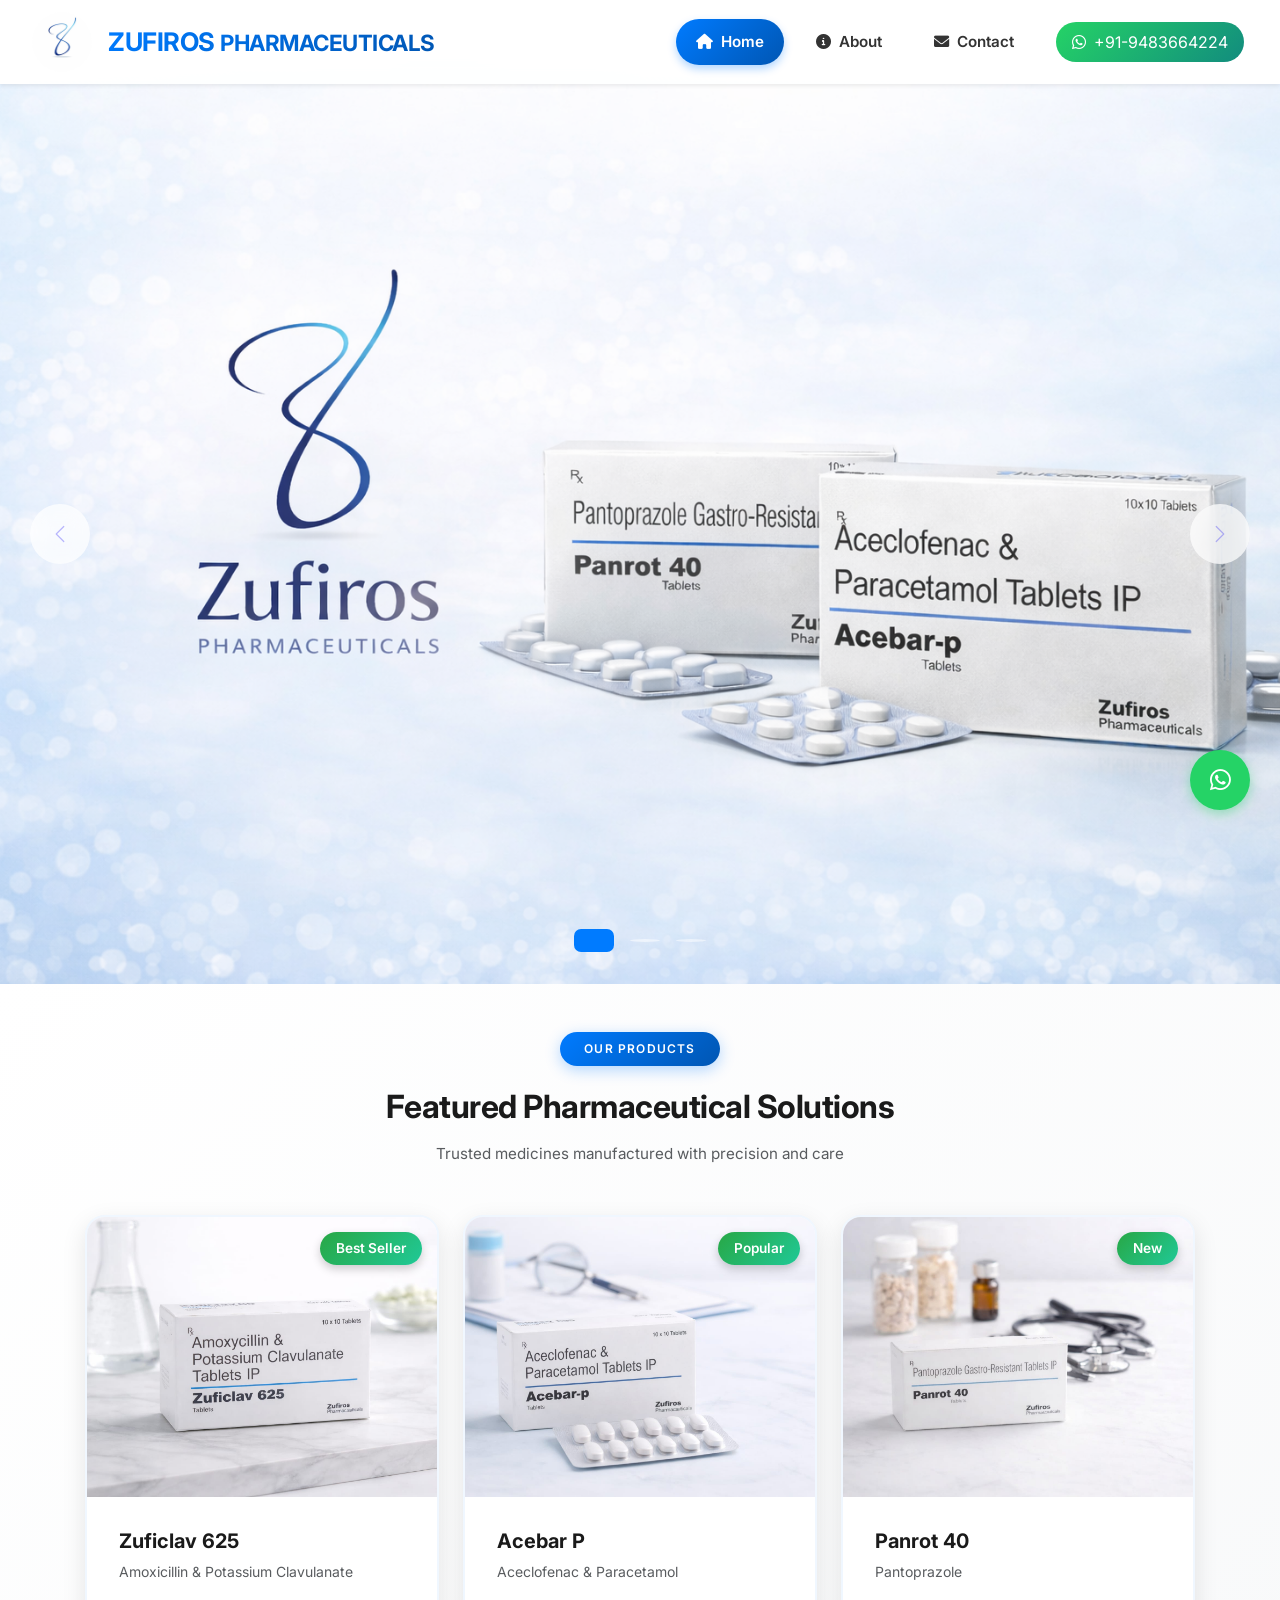
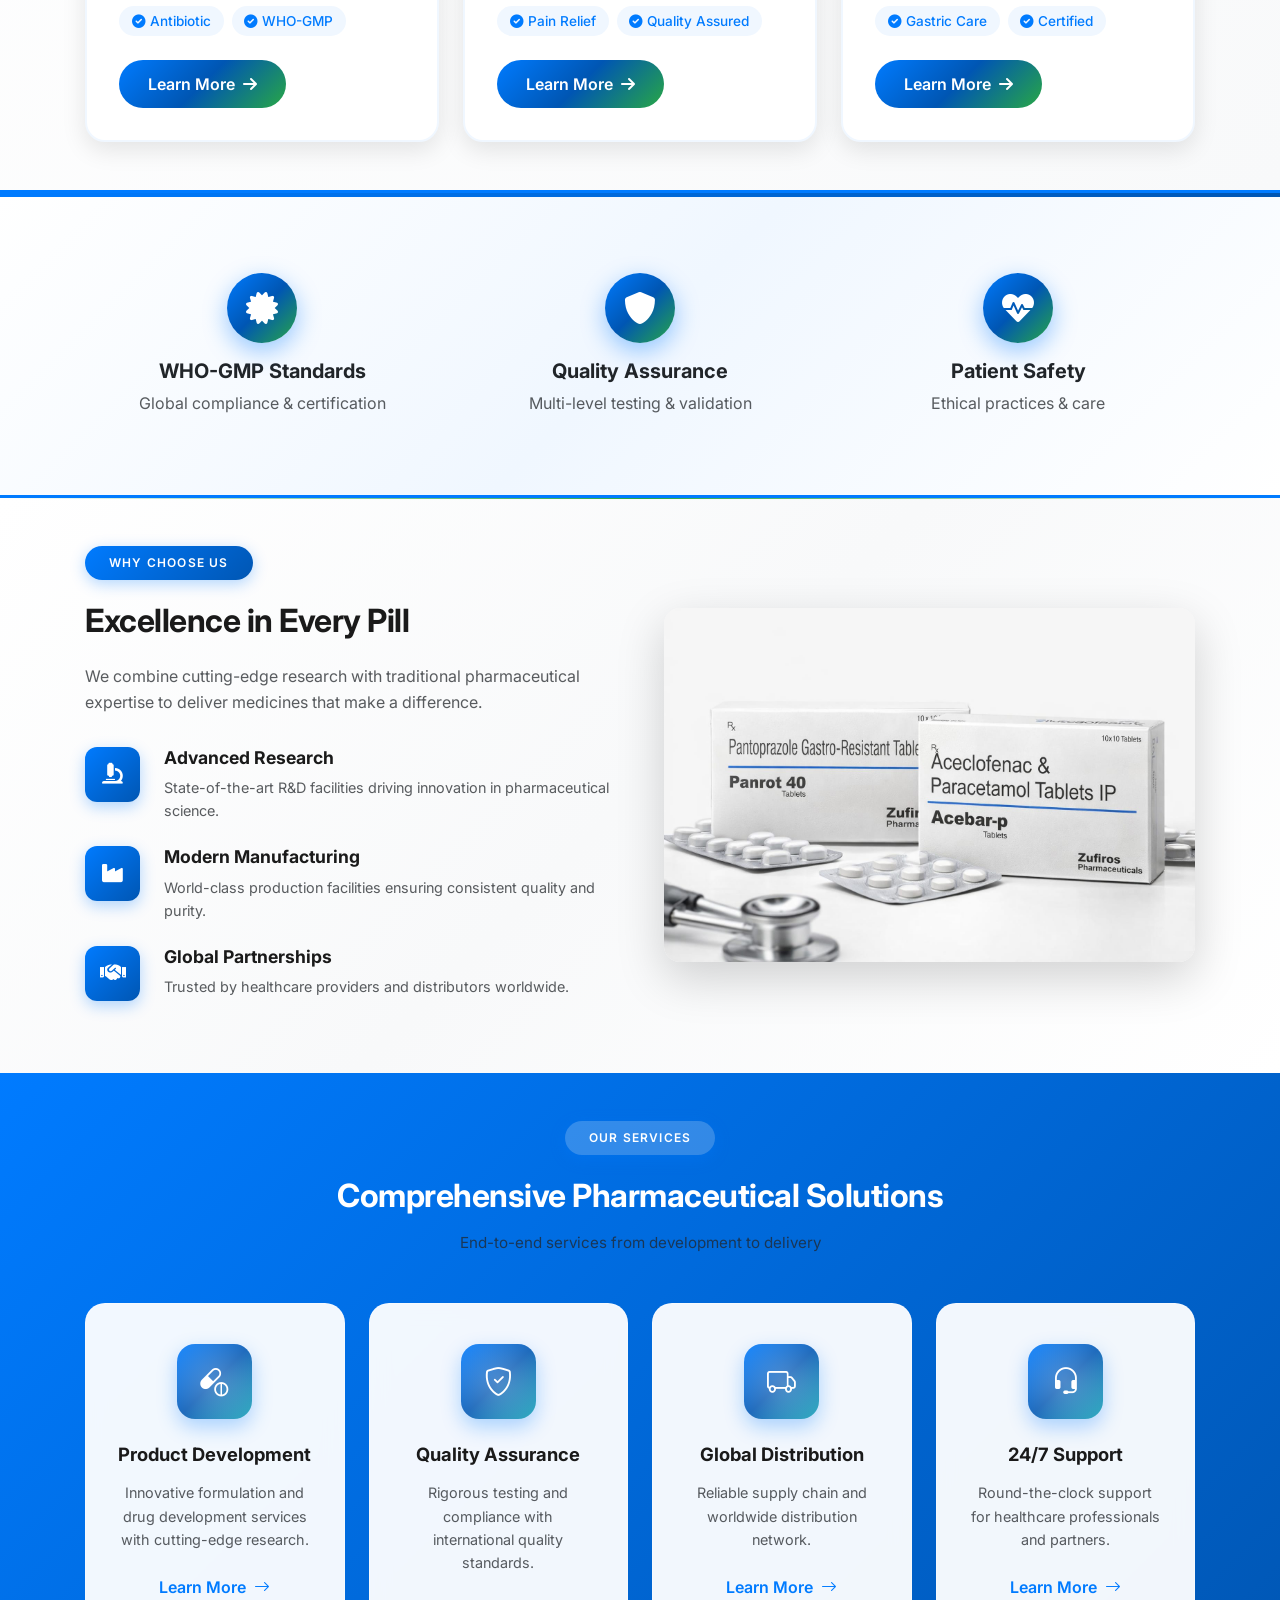
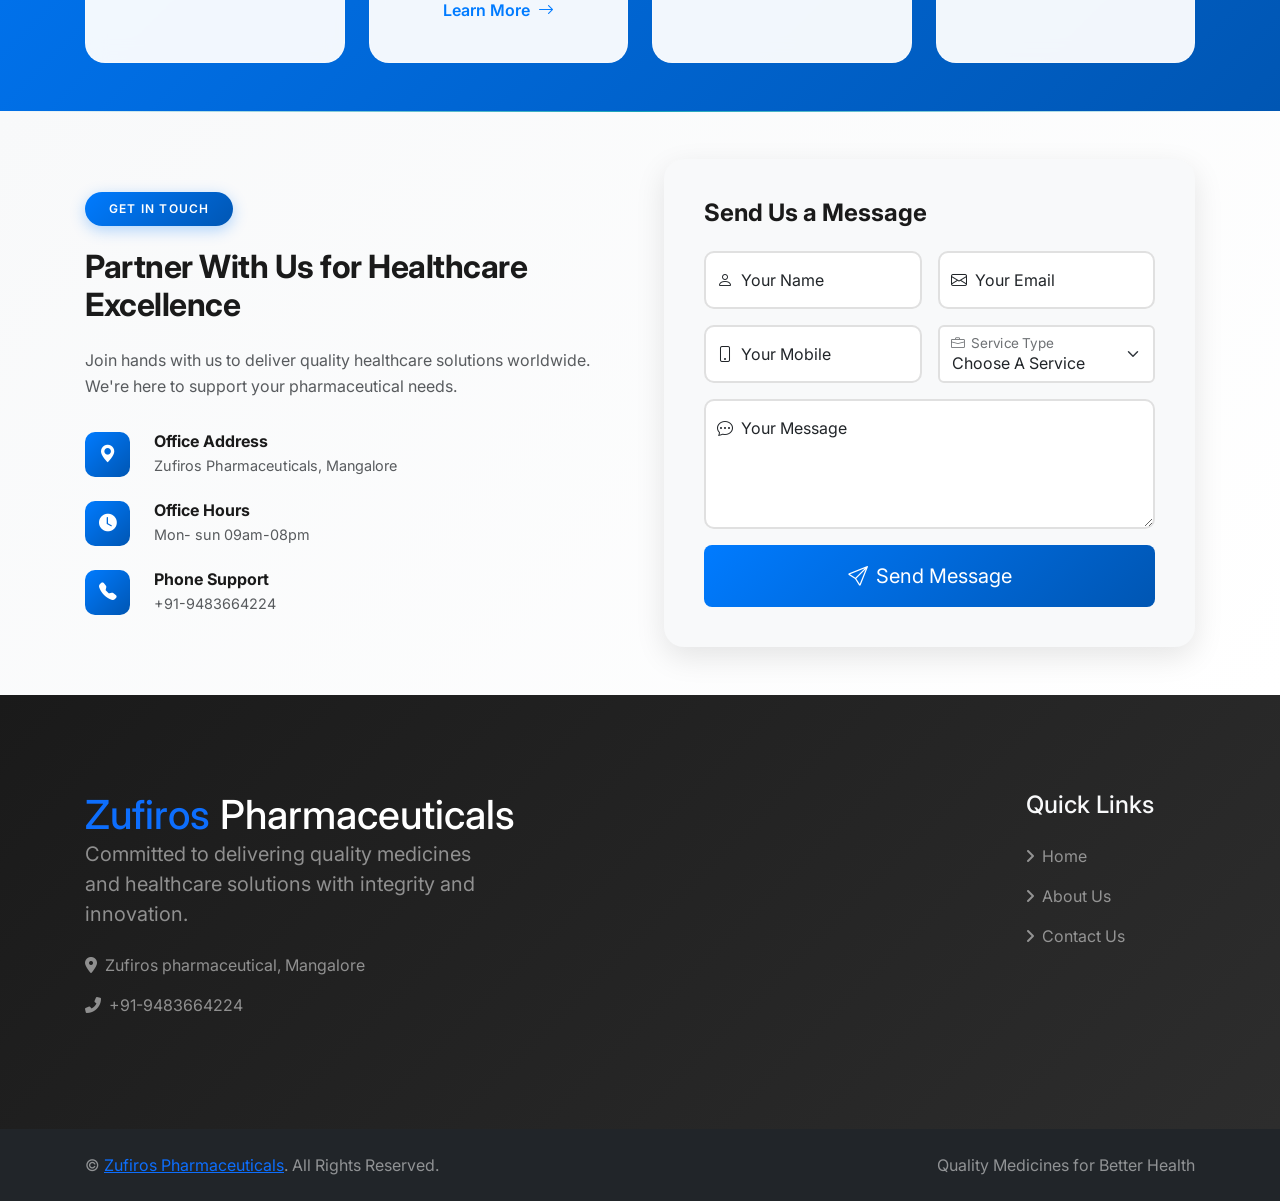
<file: index.html>
<!DOCTYPE html>
<html lang="en">

<head>
  <meta charset="UTF-8">
  <title>Zufiros Pharmaceuticals | Leading Healthcare Solutions & Quality Medicines India</title>
  <meta name="viewport" content="width=device-width, initial-scale=1">
  <meta name="description"
    content="Zufiros Pharmaceuticals is a trusted healthcare company in India providing high-quality medicines like Zuficlav 625, Acebar-P, and Panrot 40 globally.">
  <meta name="keywords"
    content="Zufiros Pharmaceuticals, pharmaceutical company India, Zuficlav 625, Acebar-P, Panrot 40, quality medicines, healthcare products, pharma supply India, Mangalore pharma">
  <meta name="robots" content="index, follow">

  <link rel="canonical" href="https://www.zufiros.com/">
  <meta property="og:title" content="Zufiros Pharmaceuticals | Quality Medicines India">
  <meta property="og:description"
    content="Zufiros Pharmaceuticals provides high-quality healthcare solutions and medicines including Zuficlav 625, Acebar-P, and Panrot 40.">
  <meta property="og:image" content="https://www.zufiros.com/images/img4.jpeg">
  <meta property="og:url" content="https://www.zufiros.com/">
  <meta property="og:type" content="website">
  <meta name="twitter:card" content="summary_large_image">
  <meta name="twitter:title" content="Zufiros Pharmaceuticals | Quality Medicines India">
  <meta name="twitter:description"
    content="Trusted healthcare company in India providing high-quality pharmaceutical products globally.">
  <meta name="twitter:image" content="https://www.zufiros.com/images/img4.jpeg">

  <script type="application/ld+json">
  [
    {
      "@context": "https://schema.org",
      "@type": "MedicalBusiness",
      "name": "Zufiros Pharmaceuticals",
      "alternateName": "Zufiros Pharma",
      "url": "https://www.zufiros.com",
      "logo": "https://www.zufiros.com/images/img1.jpg",
      "image": "https://www.zufiros.com/images/img4.jpeg",
      "description": "Zufiros Pharmaceuticals is a leading pharmaceutical company in India providing high-quality healthcare and medical products including antibiotics, analgesics, and gastric care solutions.",
      "telephone": "+91-9483664224",
      "email": "zufirospharmaceuticals@gmail.com",
      "address": {
        "@type": "PostalAddress",
        "streetAddress": "Zufiros Pharmaceuticals",
        "addressLocality": "Mangalore",
        "addressRegion": "Karnataka",
        "postalCode": "575001",
        "addressCountry": "India"
      },
      "geo": {
        "@type": "GeoCoordinates",
        "latitude": "12.86327",
        "longitude": "74.83584"
      },
      "hasMap": "https://www.google.com/maps/place/12%C2%B051'47.8%22N+74%C2%B050'09.0%22E/@12.86327,74.83584,17z/",
      "openingHoursSpecification": {
        "@type": "OpeningHoursSpecification",
        "dayOfWeek": [
          "Monday",
          "Tuesday",
          "Wednesday",
          "Thursday",
          "Friday",
          "Saturday",
          "Sunday"
        ],
        "opens": "09:00",
        "closes": "20:00"
      },
      "sameAs": [
        "https://wa.me/919483664224"
      ]
    },
    {
      "@context": "https://schema.org",
      "@type": "Drug",
      "name": "Zuficlav 625",
      "description": "Amoxicillin 500 mg + Clavulanic Acid 125 mg. A powerful broad-spectrum antibiotic for bacterial infections.",
      "image": "https://www.zufiros.com/images/img22.jpeg",
      "manufacturer": {
        "@type": "Organization",
        "name": "Zufiros Pharmaceuticals"
      },
      "activeIngredient": "Amoxicillin, Clavulanic Acid",
      "drugType": "Antibiotic"
    },
    {
      "@context": "https://schema.org",
      "@type": "Drug",
      "name": "Acebar-P",
      "description": "Aceclofenac + Paracetamol. Formulated to provide fast and long-lasting relief from pain and inflammation.",
      "image": "https://www.zufiros.com/images/img11.jpeg",
      "manufacturer": {
        "@type": "Organization",
        "name": "Zufiros Pharmaceuticals"
      },
      "activeIngredient": "Aceclofenac, Paracetamol",
      "drugType": "Analgesic"
    },
    {
      "@context": "https://schema.org",
      "@type": "Drug",
      "name": "Panrot 40",
      "description": "Pantoprazole 40 mg. Reduces excess stomach acid and provides relief from acidity and GERD.",
      "image": "https://www.zufiros.com/images/imgpanrot.jpeg",
      "manufacturer": {
        "@type": "Organization",
        "name": "Zufiros Pharmaceuticals"
      },
      "activeIngredient": "Pantoprazole",
      "drugType": "Gastrointestinal"
    },
    {
      "@context": "https://schema.org",
      "@type": "FAQPage",
      "mainEntity": [
        {
          "@type": "Question",
          "name": "What is Zufiros Pharmaceuticals?",
          "acceptedAnswer": {
            "@type": "Answer",
            "text": "Zufiros Pharmaceuticals is a trusted healthcare company in India providing high-quality medicines and pharmaceutical products globally, specializing in quality assurance and patient safety."
          }
        },
        {
          "@type": "Question",
          "name": "What medicines does Zufiros Pharmaceuticals offer?",
          "acceptedAnswer": {
            "@type": "Answer",
            "text": "Zufiros offers a range of pharmaceutical solutions including Zuficlav 625 (Antibiotic), Acebar-P (Pain Relief), and Panrot 40 (Gastric Care)."
          }
        },
        {
          "@type": "Question",
          "name": "Where is Zufiros Pharmaceuticals located?",
          "acceptedAnswer": {
            "@type": "Answer",
            "text": "Zufiros Pharmaceuticals is located in Mangalore, India, and serves healthcare providers and distributors globally."
          }
        }
      ]
    },
    {
      "@context": "https://schema.org",
      "@type": "WebSite",
      "url": "https://www.zufiros.com",
      "name": "Zufiros Pharmaceuticals",
      "potentialAction": {
        "@type": "SearchAction",
        "target": "https://www.zufiros.com/about.html?q={search_term_string}",
        "query-input": "required name=search_term_string"
      }
    }
  ]
  </script>

  <link href="https://fonts.googleapis.com/css2?family=Inter:wght@400;500;600;700&display=swap" rel="stylesheet">
  <link rel="stylesheet" href="https://cdnjs.cloudflare.com/ajax/libs/font-awesome/6.0.0/css/all.min.css">
  <link rel="stylesheet" href="https://cdn.jsdelivr.net/npm/bootstrap-icons@1.10.4/font/bootstrap-icons.css">
  <link href="https://cdn.jsdelivr.net/npm/bootstrap@5.3.2/dist/css/bootstrap.min.css" rel="stylesheet">
  <link rel="stylesheet" href="css/style.css">
  <link rel="icon" href="images/img1.jpg" type="image/x-icon">
</head>

<body>

  <!-- Loading Spinner -->
  <div id="loading-spinner" class="loading-overlay">
    <div class="spinner-container">
      <img src="images/img1.jpg" alt="Zufiros Logo" class="spinner-logo">

      <div class="mt-3">
        <h5 class="text-primary">Zufiros Pharmaceuticals</h5>
        <small class="text-muted">Loading excellence...</small>
      </div>
    </div>
  </div>

  <div id="header-placeholder"></div>

  <!-- HERO CAROUSEL -->
  <div id="heroCarousel" class="carousel slide carousel-fade" data-bs-ride="carousel" data-bs-interval="5000">
    <div class="carousel-indicators">
      <button type="button" data-bs-target="#heroCarousel" data-bs-slide-to="0" class="active" aria-current="true"
        aria-label="Slide 1"></button>
      <button type="button" data-bs-target="#heroCarousel" data-bs-slide-to="1" aria-label="Slide 2"></button>
      <button type="button" data-bs-target="#heroCarousel" data-bs-slide-to="2" aria-label="Slide 3"></button>
    </div>
    <div class="carousel-inner">
      <div class="carousel-item active">
        <img src="images/IM5.png" class="d-block w-100 carousel-image" alt="Quality Medicines">
      </div>
      <div class="carousel-item">
        <img src="images/img22.jpeg" class="d-block w-100 carousel-image" alt="Healthcare Excellence">
      </div>
      <div class="carousel-item">
        <img src="images/imgpanrot.jpeg" class="d-block w-100 carousel-image" alt="Patient Care">
      </div>
      <div class="carousel-item">
        <img src="images/img11.jpeg" class="d-block w-100 carousel-image" alt="Patient Care">
      </div>
    </div>
    <button class="carousel-control-prev" type="button" data-bs-target="#heroCarousel" data-bs-slide="prev">
      <span class="carousel-control-prev-icon" aria-hidden="true"></span>
      <span class="visually-hidden">Previous</span>
    </button>
    <button class="carousel-control-next" type="button" data-bs-target="#heroCarousel" data-bs-slide="next">
      <span class="carousel-control-next-icon" aria-hidden="true"></span>
      <span class="visually-hidden">Next</span>
    </button>
  </div>

  <!-- PRODUCTS -->
  <section id="products" class="products-section py-5">
    <div class="container">
      <div class="section-header text-center mb-5">
        <span class="section-badge">Our Products</span>
        <h2 class="section-title fw-bold mt-3 mb-3">Featured Pharmaceutical Solutions</h2>
        <p class="section-subtitle text-muted">Trusted medicines manufactured with precision and care</p>
      </div>

      <div class="row g-4">
        <div class="col-lg-4 col-md-6">
          <div class="product-card-modern h-100">
            <div class="product-image-wrapper">
              <img src="images/img22.jpeg" class="product-image" alt="Zuficlav 625">
              <div class="product-overlay">
                <span class="product-badge">Best Seller</span>
              </div>
            </div>
            <div class="product-content">
              <h5 class="product-title fw-bold">Zuficlav 625</h5>
              <p class="product-subtitle text-muted">Amoxicillin & Potassium Clavulanate</p>
              <div class="product-features">
                <span class="feature-tag"><i class="fas fa-check-circle me-1"></i>Antibiotic</span>
                <span class="feature-tag"><i class="fas fa-check-circle me-1"></i>WHO-GMP</span>
              </div>
              <a href="about.html#zuficlav" class="product-btn">Learn More <i class="fas fa-arrow-right ms-2"></i></a>
            </div>
          </div>
        </div>

        <div class="col-lg-4 col-md-6">
          <div class="product-card-modern h-100">
            <div class="product-image-wrapper">
              <img src="images/img11.jpeg" class="product-image" alt="Acebar P">
              <div class="product-overlay">
                <span class="product-badge">Popular</span>
              </div>
            </div>
            <div class="product-content">
              <h5 class="product-title fw-bold">Acebar P</h5>
              <p class="product-subtitle text-muted">Aceclofenac & Paracetamol</p>
              <div class="product-features">
                <span class="feature-tag"><i class="fas fa-check-circle me-1"></i>Pain Relief</span>
                <span class="feature-tag"><i class="fas fa-check-circle me-1"></i>Quality Assured</span>
              </div>
              <a href="about.html#acebar" class="product-btn">Learn More <i class="fas fa-arrow-right ms-2"></i></a>
            </div>
          </div>
        </div>

        <div class="col-lg-4 col-md-6">
          <div class="product-card-modern h-100">
            <div class="product-image-wrapper">
              <img src="images/imgpanrot.jpeg" class="product-image" alt="Panrot 40">
              <div class="product-overlay">
                <span class="product-badge">New</span>
              </div>
            </div>
            <div class="product-content">
              <h5 class="product-title fw-bold">Panrot 40</h5>
              <p class="product-subtitle text-muted">Pantoprazole</p>
              <div class="product-features">
                <span class="feature-tag"><i class="fas fa-check-circle me-1"></i>Gastric Care</span>
                <span class="feature-tag"><i class="fas fa-check-circle me-1"></i>Certified</span>
              </div>
              <a href="about.html#panrot" class="product-btn">Learn More <i class="fas fa-arrow-right ms-2"></i></a>
            </div>
          </div>
        </div>
      </div>
    </div>
  </section>

  <!-- TRUST STRIP -->
  <section id="trust" class="trust-strip py-5">
    <div class="container">
      <div class="row text-center g-4">
        <div class="col-md-4 col-sm-6">
          <div class="trust-item">
            <div class="trust-icon-wrapper">
              <i class="fas fa-certificate trust-icon"></i>
            </div>
            <h5 class="fw-bold mt-3 mb-2">WHO-GMP Standards</h5>
            <p class="text-muted mb-0">Global compliance & certification</p>
          </div>
        </div>
        <div class="col-md-4 col-sm-6">
          <div class="trust-item">
            <div class="trust-icon-wrapper">
              <i class="fas fa-shield-alt trust-icon"></i>
            </div>
            <h5 class="fw-bold mt-3 mb-2">Quality Assurance</h5>
            <p class="text-muted mb-0">Multi-level testing & validation</p>
          </div>
        </div>
        <div class="col-md-4 col-sm-6">
          <div class="trust-item">
            <div class="trust-icon-wrapper">
              <i class="fas fa-heartbeat trust-icon"></i>
            </div>
            <h5 class="fw-bold mt-3 mb-2">Patient Safety</h5>
            <p class="text-muted mb-0">Ethical practices & care</p>
          </div>
        </div>
      </div>
    </div>
  </section>




  <!-- WHY CHOOSE US -->
  <section class="why-choose-section py-5">
    <div class="container">
      <div class="row g-5 align-items-center">
        <div class="col-lg-6">
          <span class="section-badge">Why Choose Us</span>
          <h2 class="section-title fw-bold mt-3 mb-4">Excellence in Every Pill</h2>
          <p class="lead text-muted mb-4">We combine cutting-edge research with traditional pharmaceutical expertise to
            deliver medicines that make a difference.</p>

          <div class="feature-list">
            <div class="feature-item mb-4">
              <div class="feature-icon">
                <i class="fas fa-microscope"></i>
              </div>
              <div class="feature-content">
                <h5 class="fw-bold mb-2">Advanced Research</h5>
                <p class="text-muted mb-0">State-of-the-art R&D facilities driving innovation in pharmaceutical science.
                </p>
              </div>
            </div>

            <div class="feature-item mb-4">
              <div class="feature-icon">
                <i class="fas fa-industry"></i>
              </div>
              <div class="feature-content">
                <h5 class="fw-bold mb-2">Modern Manufacturing</h5>
                <p class="text-muted mb-0">World-class production facilities ensuring consistent quality and purity.</p>
              </div>
            </div>

            <div class="feature-item mb-4">
              <div class="feature-icon">
                <i class="fas fa-handshake"></i>
              </div>
              <div class="feature-content">
                <h5 class="fw-bold mb-2">Global Partnerships</h5>
                <p class="text-muted mb-0">Trusted by healthcare providers and distributors worldwide.</p>
              </div>
            </div>
          </div>
        </div>

        <div class="col-lg-6">
          <div class="why-choose-image">
            <img src="images/img4.jpeg" alt="Why Choose Us" class="img-fluid rounded-4 shadow-lg">

          </div>
        </div>
      </div>
    </div>
  </section>

  <!-- SERVICES -->
  <section id="services" class="services-section py-5">
    <div class="container">
      <div class="section-header text-center mb-5">
        <span class="section-badge">Our Services</span>
        <h2 class="section-title fw-bold mt-3 mb-3">Comprehensive Pharmaceutical Solutions</h2>
        <p class="section-subtitle text-muted">End-to-end services from development to delivery</p>
      </div>
      <div class="row g-4">
        <div class="col-lg-3 col-md-6">
          <div class="service-card-modern">
            <div class="service-icon-wrapper">
              <i class="bi bi-capsule-pill"></i>
            </div>
            <h5 class="service-title fw-bold mt-4 mb-3">Product Development</h5>
            <p class="service-description text-muted mb-4">Innovative formulation and drug development services with
              cutting-edge research.</p>
            <a class="service-link" href="about.html">Learn More <i class="bi bi-arrow-right ms-2"></i></a>
          </div>
        </div>
        <div class="col-lg-3 col-md-6">
          <div class="service-card-modern">
            <div class="service-icon-wrapper">
              <i class="bi bi-shield-check"></i>
            </div>
            <h5 class="service-title fw-bold mt-4 mb-3">Quality Assurance</h5>
            <p class="service-description text-muted mb-4">Rigorous testing and compliance with international quality
              standards.</p>
            <a class="service-link" href="about.html">Learn More <i class="bi bi-arrow-right ms-2"></i></a>
          </div>
        </div>
        <div class="col-lg-3 col-md-6">
          <div class="service-card-modern">
            <div class="service-icon-wrapper">
              <i class="bi bi-truck"></i>
            </div>
            <h5 class="service-title fw-bold mt-4 mb-3">Global Distribution</h5>
            <p class="service-description text-muted mb-4">Reliable supply chain and worldwide distribution network.</p>
            <a class="service-link" href="contact.html">Learn More <i class="bi bi-arrow-right ms-2"></i></a>
          </div>
        </div>
        <div class="col-lg-3 col-md-6">
          <div class="service-card-modern">
            <div class="service-icon-wrapper">
              <i class="bi bi-headset"></i>
            </div>
            <h5 class="service-title fw-bold mt-4 mb-3">24/7 Support</h5>
            <p class="service-description text-muted mb-4">Round-the-clock support for healthcare professionals and
              partners.</p>
            <a class="service-link" href="contact.html">Learn More <i class="bi bi-arrow-right ms-2"></i></a>
          </div>
        </div>
      </div>
    </div>
  </section>

  <!-- CONTACT SECTION -->
  <section class="contact-section py-5">
    <div class="container">
      <div class="row g-5 align-items-center">
        <div class="col-lg-6">
          <span class="section-badge">Get In Touch</span>
          <h2 class="section-title fw-bold mt-3 mb-4">Partner With Us for Healthcare Excellence</h2>
          <p class="lead text-muted mb-4">Join hands with us to deliver quality healthcare solutions worldwide. We're
            here to support your pharmaceutical needs.</p>

          <div class="contact-info-list">
            <div class="contact-info-item mb-4">
              <div class="contact-icon-wrapper">
                <i class="bi bi-geo-alt-fill"></i>
              </div>
              <div class="contact-info-content">
                <h6 class="fw-bold mb-1">Office Address</h6>
                <p class="text-muted mb-0">Zufiros Pharmaceuticals, Mangalore</p>
              </div>
            </div>

            <div class="contact-info-item mb-4">
              <div class="contact-icon-wrapper">
                <i class="bi bi-clock-fill"></i>
              </div>
              <div class="contact-info-content">
                <h6 class="fw-bold mb-1">Office Hours</h6>
                <p class="text-muted mb-0">Mon- sun 09am-08pm</p>
              </div>
            </div>

            <div class="contact-info-item">
              <div class="contact-icon-wrapper">
                <i class="bi bi-telephone-fill"></i>
              </div>
              <div class="contact-info-content">
                <h6 class="fw-bold mb-1">Phone Support</h6>
                <p class="text-muted mb-0">+91-9483664224</p>
              </div>
            </div>
          </div>
        </div>

        <div class="col-lg-6">
          <div class="contact-form-wrapper">
            <h3 class="fw-bold mb-4">Send Us a Message</h3>
            <form id="contactFormMain" class="contact-form">
              <div class="row g-3">
                <div class="col-md-6">
                  <div class="form-floating">
                    <input type="text" class="form-control" id="name" placeholder="Your Name" required>
                    <label for="name"><i class="bi bi-person me-2"></i>Your Name</label>
                  </div>
                </div>
                <div class="col-md-6">
                  <div class="form-floating">
                    <input type="email" class="form-control" id="mail" placeholder="Your Email" required>
                    <label for="mail"><i class="bi bi-envelope me-2"></i>Your Email</label>
                  </div>
                </div>
                <div class="col-md-6">
                  <div class="form-floating">
                    <input type="tel" class="form-control" id="mobile" placeholder="Your Mobile" required>
                    <label for="mobile"><i class="bi bi-phone me-2"></i>Your Mobile</label>
                  </div>
                </div>
                <div class="col-md-6">
                  <div class="form-floating">
                    <select class="form-select" id="service" required>
                      <option value="">Choose A Service</option>
                      <option>Product Inquiry</option>
                      <option>Partnership</option>
                      <option>Support</option>
                      <option>Other</option>
                    </select>
                    <label for="service"><i class="bi bi-briefcase me-2"></i>Service Type</label>
                  </div>
                </div>
                <div class="col-12">
                  <div class="form-floating">
                    <textarea class="form-control" placeholder="Leave a message here" id="message" style="height: 130px"
                      required></textarea>
                    <label for="message"><i class="bi bi-chat-dots me-2"></i>Your Message</label>
                  </div>
                </div>
                <div class="col-12">
                  <button class="btn btn-primary btn-lg w-100 py-3" type="submit">
                    <i class="bi bi-send me-2"></i>Send Message
                  </button>
                </div>
              </div>
            </form>
          </div>
        </div>
      </div>
    </div>
  </section>

  <div id='footer-placeholder'></div>

  <!-- Floating WhatsApp Button -->
  <a href="https://wa.me/919483664224?text=Hello%20Zufiros%20Pharmaceuticals" target="_blank" class="whatsapp-float">
    <i class="fab fa-whatsapp"></i>
  </a>

  <script src='https://cdn.jsdelivr.net/npm/bootstrap@5.3.2/dist/js/bootstrap.bundle.min.js'></script>
  <script src='js/script.js'></script>
</body>

</html>
</file>
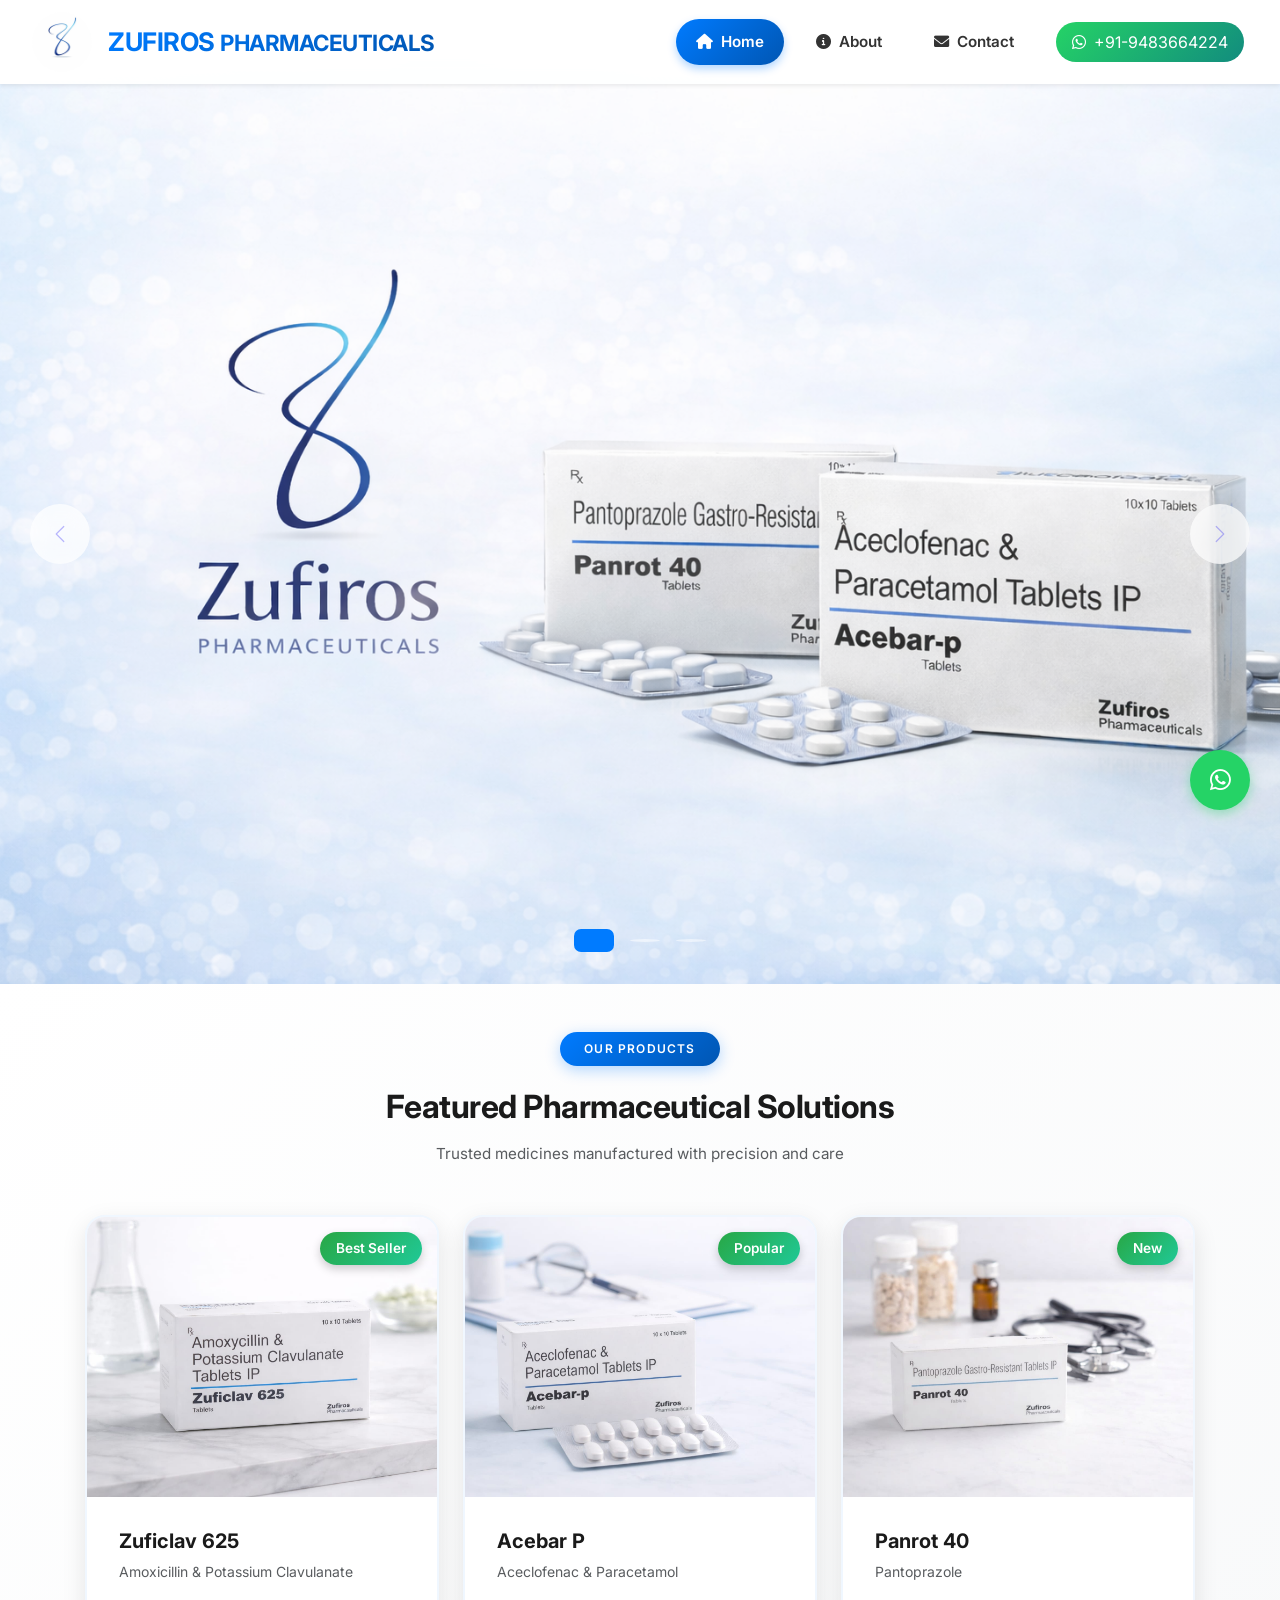
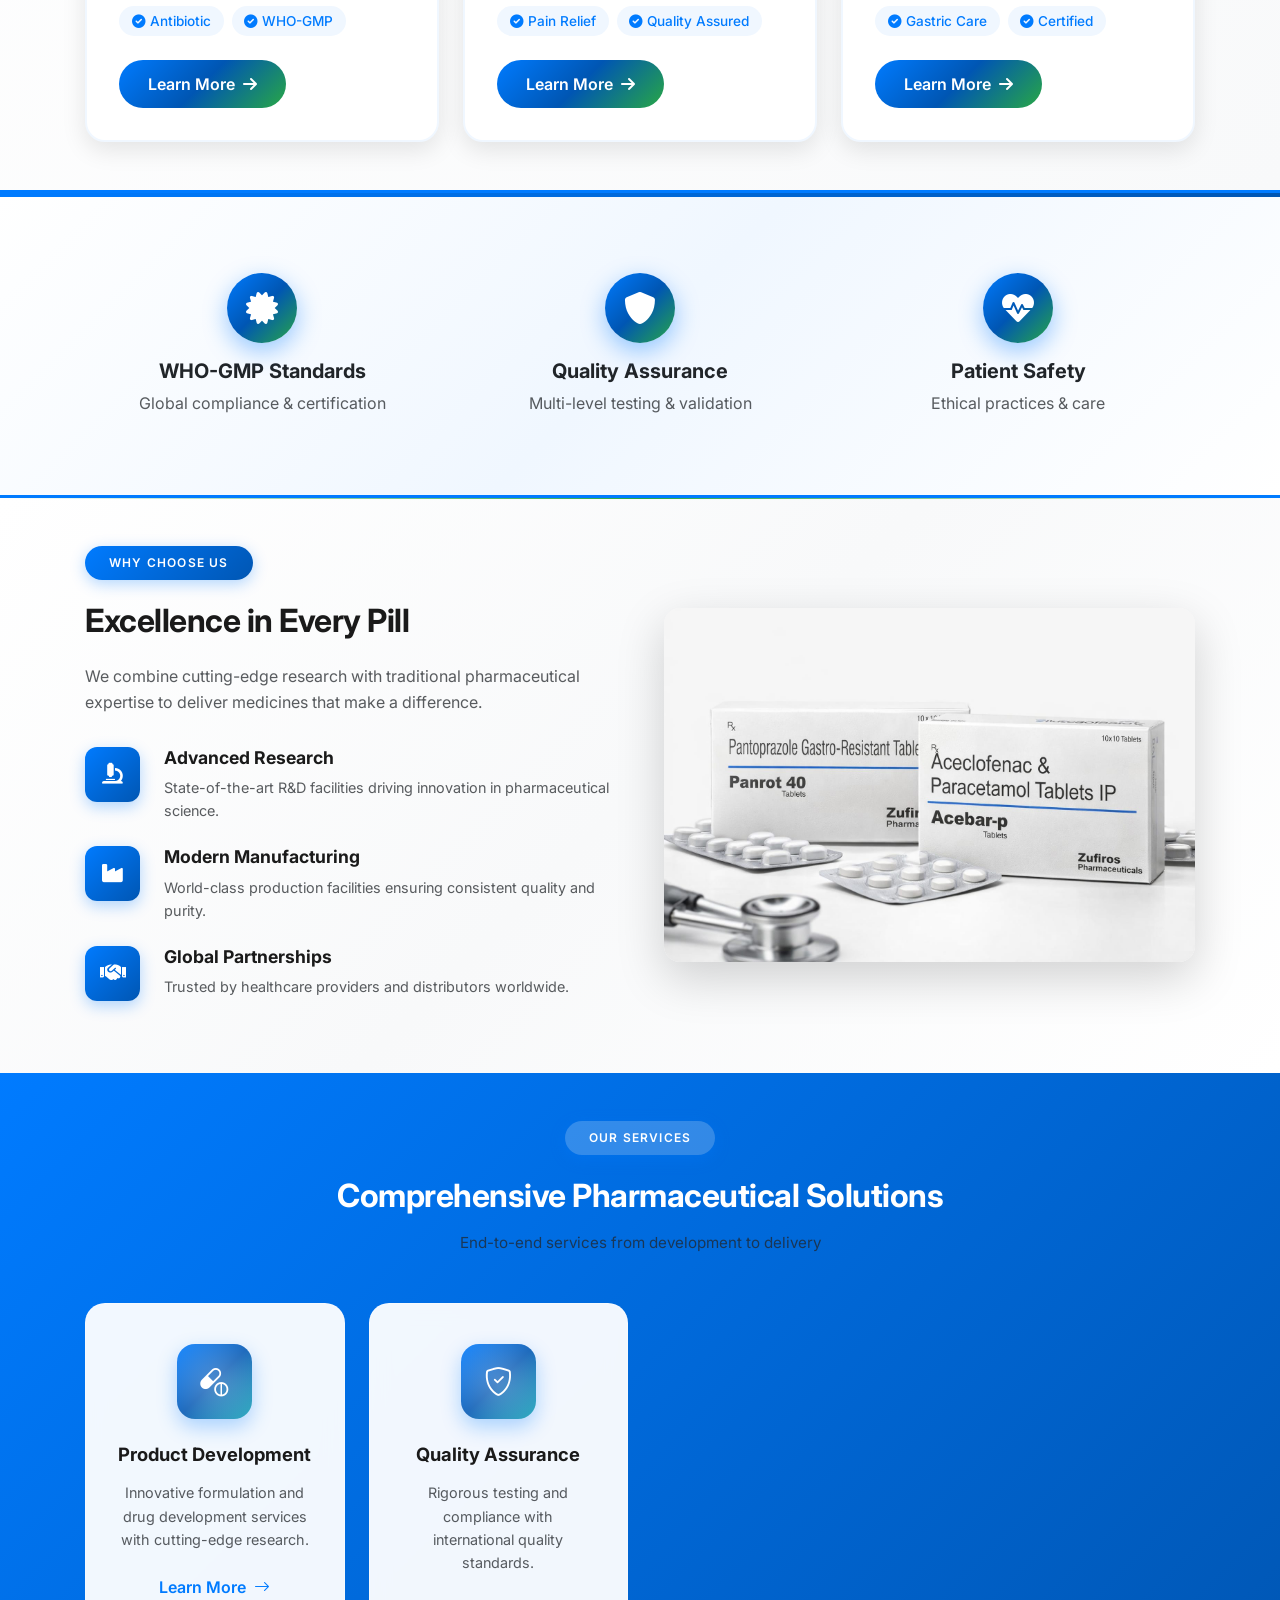
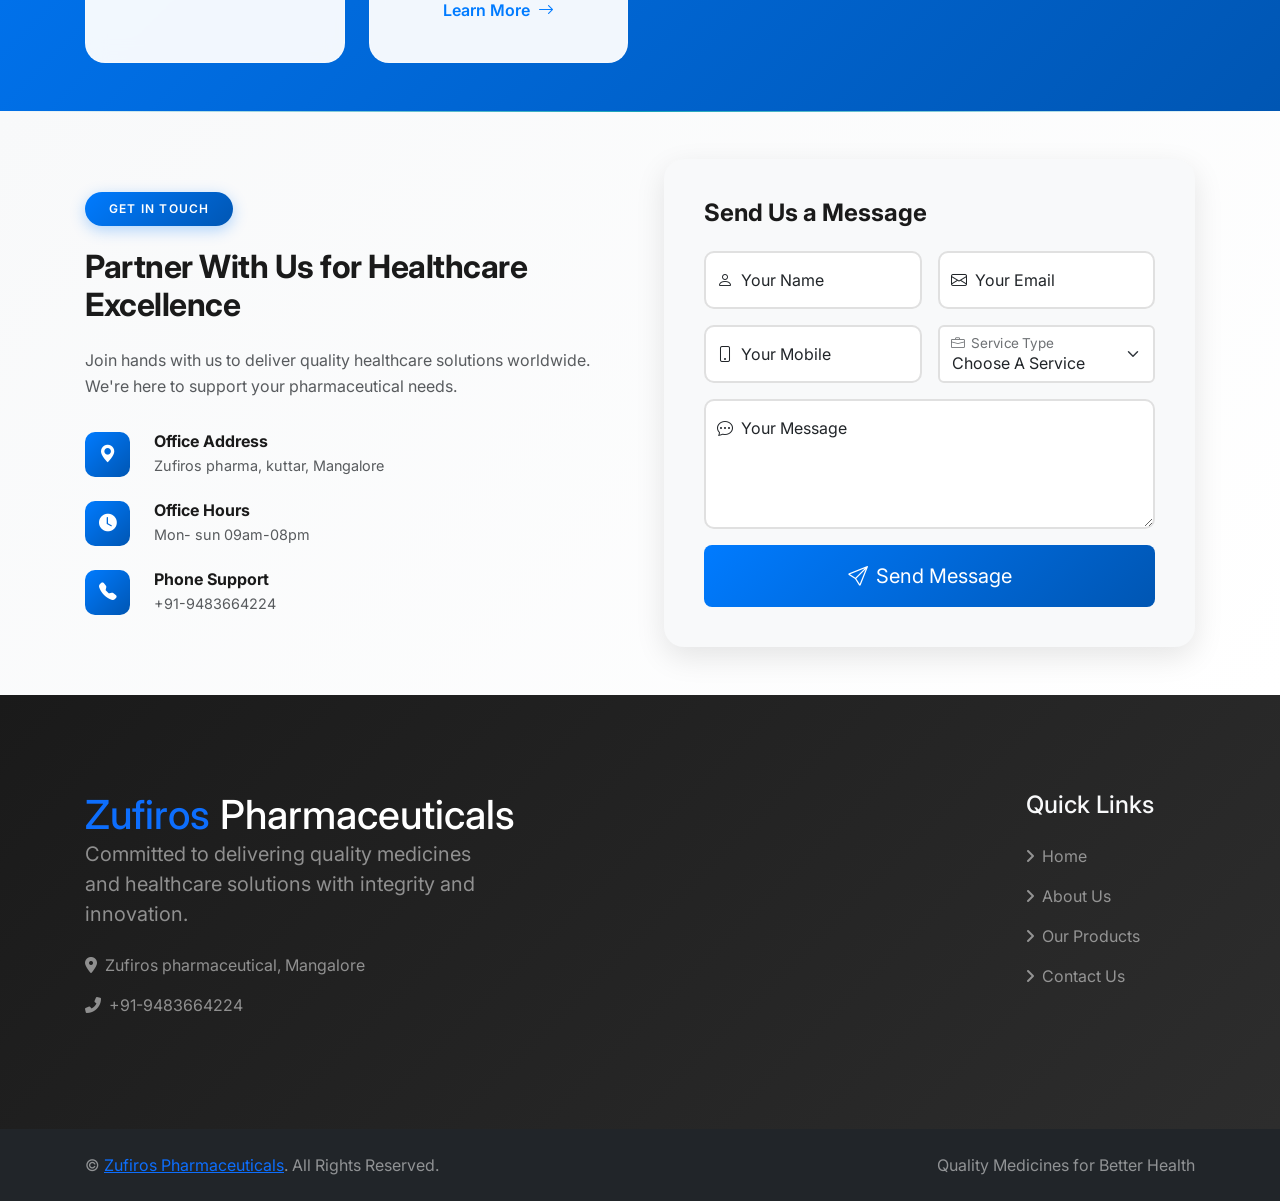
<file: zufiros-pharma/index.html>
<!DOCTYPE html>
<html lang="en">

<head>
  <meta charset="UTF-8">
  <title>Zufiros Pharmaceuticals | Quality Medicines</title>
  <meta name="viewport" content="width=device-width, initial-scale=1">
  <meta name="description"
    content="Zufiros Pharmaceuticals - Your trusted partner for high-quality, affordable medicines. Featuring Zuficlav 625, Acebar-P, and Panrot 40. Committed to global health standards.">
  <meta name="keywords"
    content="pharmaceuticals, medicines, healthcare, quality, innovation, Zuficlav, Acebar-P, Panrot 40, buy medicines, pharma company india">

  <link rel="canonical" href="https://zufiros.com/">
  <meta property="og:title" content="Zufiros Pharmaceuticals | Quality Medicines">
  <meta property="og:description"
    content="Zufiros Pharmaceuticals - Your trusted partner for high-quality, affordable medicines. Featuring Zuficlav 625, Acebar-P, and Panrot 40. Committed to global health standards.">
  <meta property="og:image" content="https://zufiros.com/images/IM5.png">
  <meta property="og:url" content="https://zufiros.com/">
  <meta property="og:type" content="website">

  <script type="application/ld+json">
  {
    "@context": "https://schema.org",
    "@type": "MedicalOrganization",
    "name": "Zufiros Pharmaceuticals",
    "url": "https://zufiros.com/",
    "logo": "https://zufiros.com/images/img1.jpg",
    "contactPoint": {
      "@type": "ContactPoint",
      "telephone": "+91-9483664224",
      "contactType": "customer service",
      "areaServed": "IN",
      "availableLanguage": "en"
    }
  }
  </script>

  <link href="https://fonts.googleapis.com/css2?family=Inter:wght@400;500;600;700&display=swap" rel="stylesheet">
  <link rel="stylesheet" href="https://cdnjs.cloudflare.com/ajax/libs/font-awesome/6.0.0/css/all.min.css">
  <link rel="stylesheet" href="https://cdn.jsdelivr.net/npm/bootstrap-icons@1.10.4/font/bootstrap-icons.css">
  <link href="https://cdn.jsdelivr.net/npm/bootstrap@5.3.2/dist/css/bootstrap.min.css" rel="stylesheet">
  <link rel="stylesheet" href="css/style.css">
  <link rel="icon" href="images/img1.jpg" type="image/x-icon">
</head>

<body>

  <!-- Loading Spinner -->
  <div id="loading-spinner" class="loading-overlay">
    <div class="spinner-container">
      <img src="images/img1.jpg" alt="Zufiros Logo" class="spinner-logo">

      <div class="mt-3">
        <h5 class="text-primary">Zufiros Pharmaceuticals</h5>
        <small class="text-muted">Loading excellence...</small>
      </div>
    </div>
  </div>

  <div id="header-placeholder"></div>

  <!-- HERO CAROUSEL -->
  <div id="heroCarousel" class="carousel slide carousel-fade" data-bs-ride="carousel" data-bs-interval="5000">
    <div class="carousel-indicators">
      <button type="button" data-bs-target="#heroCarousel" data-bs-slide-to="0" class="active" aria-current="true"
        aria-label="Slide 1"></button>
      <button type="button" data-bs-target="#heroCarousel" data-bs-slide-to="1" aria-label="Slide 2"></button>
      <button type="button" data-bs-target="#heroCarousel" data-bs-slide-to="2" aria-label="Slide 3"></button>
    </div>
    <div class="carousel-inner">
      <div class="carousel-item active">
        <img src="images/IM5.png" class="d-block w-100 carousel-image" alt="Quality Medicines">
      </div>
      <div class="carousel-item">
        <img src="images/img22.jpeg" class="d-block w-100 carousel-image" alt="Healthcare Excellence">
      </div>
      <div class="carousel-item">
        <img src="images/imgpanrot.jpeg" class="d-block w-100 carousel-image" alt="Patient Care">
      </div>
      <div class="carousel-item">
        <img src="images/img11.jpeg" class="d-block w-100 carousel-image" alt="Patient Care">
      </div>
    </div>
    <button class="carousel-control-prev" type="button" data-bs-target="#heroCarousel" data-bs-slide="prev">
      <span class="carousel-control-prev-icon" aria-hidden="true"></span>
      <span class="visually-hidden">Previous</span>
    </button>
    <button class="carousel-control-next" type="button" data-bs-target="#heroCarousel" data-bs-slide="next">
      <span class="carousel-control-next-icon" aria-hidden="true"></span>
      <span class="visually-hidden">Next</span>
    </button>
  </div>

  <!-- PRODUCTS -->
  <section id="products" class="products-section py-5">
    <div class="container">
      <div class="section-header text-center mb-5">
        <span class="section-badge">Our Products</span>
        <h2 class="section-title fw-bold mt-3 mb-3">Featured Pharmaceutical Solutions</h2>
        <p class="section-subtitle text-muted">Trusted medicines manufactured with precision and care</p>
      </div>

      <div class="row g-4">
        <div class="col-lg-4 col-md-6">
          <div class="product-card-modern h-100">
            <div class="product-image-wrapper">
              <img src="images/img22.jpeg" class="product-image" alt="Zuficlav 625">
              <div class="product-overlay">
                <span class="product-badge">Best Seller</span>
              </div>
            </div>
            <div class="product-content">
              <h5 class="product-title fw-bold">Zuficlav 625</h5>
              <p class="product-subtitle text-muted">Amoxicillin & Potassium Clavulanate</p>
              <div class="product-features">
                <span class="feature-tag"><i class="fas fa-check-circle me-1"></i>Antibiotic</span>
                <span class="feature-tag"><i class="fas fa-check-circle me-1"></i>WHO-GMP</span>
              </div>
              <a href="about.html#zuficlav" class="product-btn">Learn More <i class="fas fa-arrow-right ms-2"></i></a>
            </div>
          </div>
        </div>

        <div class="col-lg-4 col-md-6">
          <div class="product-card-modern h-100">
            <div class="product-image-wrapper">
              <img src="images/img11.jpeg" class="product-image" alt="Acebar P">
              <div class="product-overlay">
                <span class="product-badge">Popular</span>
              </div>
            </div>
            <div class="product-content">
              <h5 class="product-title fw-bold">Acebar P</h5>
              <p class="product-subtitle text-muted">Aceclofenac & Paracetamol</p>
              <div class="product-features">
                <span class="feature-tag"><i class="fas fa-check-circle me-1"></i>Pain Relief</span>
                <span class="feature-tag"><i class="fas fa-check-circle me-1"></i>Quality Assured</span>
              </div>
              <a href="about.html#acebar" class="product-btn">Learn More <i class="fas fa-arrow-right ms-2"></i></a>
            </div>
          </div>
        </div>

        <div class="col-lg-4 col-md-6">
          <div class="product-card-modern h-100">
            <div class="product-image-wrapper">
              <img src="images/imgpanrot.jpeg" class="product-image" alt="Panrot 40">
              <div class="product-overlay">
                <span class="product-badge">New</span>
              </div>
            </div>
            <div class="product-content">
              <h5 class="product-title fw-bold">Panrot 40</h5>
              <p class="product-subtitle text-muted">Pantoprazole</p>
              <div class="product-features">
                <span class="feature-tag"><i class="fas fa-check-circle me-1"></i>Gastric Care</span>
                <span class="feature-tag"><i class="fas fa-check-circle me-1"></i>Certified</span>
              </div>
              <a href="about.html#panrot" class="product-btn">Learn More <i class="fas fa-arrow-right ms-2"></i></a>
            </div>
          </div>
        </div>
      </div>
    </div>
  </section>

  <!-- TRUST STRIP -->
  <section id="trust" class="trust-strip py-5">
    <div class="container">
      <div class="row text-center g-4">
        <div class="col-md-4 col-sm-6">
          <div class="trust-item">
            <div class="trust-icon-wrapper">
              <i class="fas fa-certificate trust-icon"></i>
            </div>
            <h5 class="fw-bold mt-3 mb-2">WHO-GMP Standards</h5>
            <p class="text-muted mb-0">Global compliance & certification</p>
          </div>
        </div>
        <div class="col-md-4 col-sm-6">
          <div class="trust-item">
            <div class="trust-icon-wrapper">
              <i class="fas fa-shield-alt trust-icon"></i>
            </div>
            <h5 class="fw-bold mt-3 mb-2">Quality Assurance</h5>
            <p class="text-muted mb-0">Multi-level testing & validation</p>
          </div>
        </div>
        <div class="col-md-4 col-sm-6">
          <div class="trust-item">
            <div class="trust-icon-wrapper">
              <i class="fas fa-heartbeat trust-icon"></i>
            </div>
            <h5 class="fw-bold mt-3 mb-2">Patient Safety</h5>
            <p class="text-muted mb-0">Ethical practices & care</p>
          </div>
        </div>
      </div>
    </div>
  </section>




  <!-- WHY CHOOSE US -->
  <section class="why-choose-section py-5">
    <div class="container">
      <div class="row g-5 align-items-center">
        <div class="col-lg-6">
          <span class="section-badge">Why Choose Us</span>
          <h2 class="section-title fw-bold mt-3 mb-4">Excellence in Every Pill</h2>
          <p class="lead text-muted mb-4">We combine cutting-edge research with traditional pharmaceutical expertise to
            deliver medicines that make a difference.</p>

          <div class="feature-list">
            <div class="feature-item mb-4">
              <div class="feature-icon">
                <i class="fas fa-microscope"></i>
              </div>
              <div class="feature-content">
                <h5 class="fw-bold mb-2">Advanced Research</h5>
                <p class="text-muted mb-0">State-of-the-art R&D facilities driving innovation in pharmaceutical science.
                </p>
              </div>
            </div>

            <div class="feature-item mb-4">
              <div class="feature-icon">
                <i class="fas fa-industry"></i>
              </div>
              <div class="feature-content">
                <h5 class="fw-bold mb-2">Modern Manufacturing</h5>
                <p class="text-muted mb-0">World-class production facilities ensuring consistent quality and purity.</p>
              </div>
            </div>

            <div class="feature-item mb-4">
              <div class="feature-icon">
                <i class="fas fa-handshake"></i>
              </div>
              <div class="feature-content">
                <h5 class="fw-bold mb-2">Global Partnerships</h5>
                <p class="text-muted mb-0">Trusted by healthcare providers and distributors worldwide.</p>
              </div>
            </div>
          </div>
        </div>

        <div class="col-lg-6">
          <div class="why-choose-image">
            <img src="images/img4.jpeg" alt="Why Choose Us" class="img-fluid rounded-4 shadow-lg">

          </div>
        </div>
      </div>
    </div>
  </section>

  <!-- SERVICES -->
  <section id="services" class="services-section py-5">
    <div class="container">
      <div class="section-header text-center mb-5">
        <span class="section-badge">Our Services</span>
        <h2 class="section-title fw-bold mt-3 mb-3">Comprehensive Pharmaceutical Solutions</h2>
        <p class="section-subtitle text-muted">End-to-end services from development to delivery</p>
      </div>
      <div class="row g-4">
        <div class="col-lg-3 col-md-6">
          <div class="service-card-modern">
            <div class="service-icon-wrapper">
              <i class="bi bi-capsule-pill"></i>
            </div>
            <h5 class="service-title fw-bold mt-4 mb-3">Product Development</h5>
            <p class="service-description text-muted mb-4">Innovative formulation and drug development services with
              cutting-edge research.</p>
            <a class="service-link" href="about.html">Learn More <i class="bi bi-arrow-right ms-2"></i></a>
          </div>
        </div>
        <div class="col-lg-3 col-md-6">
          <div class="service-card-modern">
            <div class="service-icon-wrapper">
              <i class="bi bi-shield-check"></i>
            </div>
            <h5 class="service-title fw-bold mt-4 mb-3">Quality Assurance</h5>
            <p class="service-description text-muted mb-4">Rigorous testing and compliance with international quality
              standards.</p>
            <a class="service-link" href="about.html">Learn More <i class="bi bi-arrow-right ms-2"></i></a>
          </div>
        </div>
        <div class="col-lg-3 col-md-6">
          <div class="service-card-modern">
            <div class="service-icon-wrapper">
              <i class="bi bi-truck"></i>
            </div>
            <h5 class="service-title fw-bold mt-4 mb-3">Global Distribution</h5>
            <p class="service-description text-muted mb-4">Reliable supply chain and worldwide distribution network.</p>
            <a class="service-link" href="contact.html">Learn More <i class="bi bi-arrow-right ms-2"></i></a>
          </div>
        </div>
        <div class="col-lg-3 col-md-6">
          <div class="service-card-modern">
            <div class="service-icon-wrapper">
              <i class="bi bi-headset"></i>
            </div>
            <h5 class="service-title fw-bold mt-4 mb-3">24/7 Support</h5>
            <p class="service-description text-muted mb-4">Round-the-clock support for healthcare professionals and
              partners.</p>
            <a class="service-link" href="contact.html">Learn More <i class="bi bi-arrow-right ms-2"></i></a>
          </div>
        </div>
      </div>
    </div>
  </section>

  <!-- CONTACT SECTION -->
  <section class="contact-section py-5">
    <div class="container">
      <div class="row g-5 align-items-center">
        <div class="col-lg-6">
          <span class="section-badge">Get In Touch</span>
          <h2 class="section-title fw-bold mt-3 mb-4">Partner With Us for Healthcare Excellence</h2>
          <p class="lead text-muted mb-4">Join hands with us to deliver quality healthcare solutions worldwide. We're
            here to support your pharmaceutical needs.</p>

          <div class="contact-info-list">
            <div class="contact-info-item mb-4">
              <div class="contact-icon-wrapper">
                <i class="bi bi-geo-alt-fill"></i>
              </div>
              <div class="contact-info-content">
                <h6 class="fw-bold mb-1">Office Address</h6>
                <p class="text-muted mb-0">Zufiros pharma, kuttar, Mangalore</p>
              </div>
            </div>

            <div class="contact-info-item mb-4">
              <div class="contact-icon-wrapper">
                <i class="bi bi-clock-fill"></i>
              </div>
              <div class="contact-info-content">
                <h6 class="fw-bold mb-1">Office Hours</h6>
                <p class="text-muted mb-0">Mon- sun 09am-08pm</p>
              </div>
            </div>

            <div class="contact-info-item">
              <div class="contact-icon-wrapper">
                <i class="bi bi-telephone-fill"></i>
              </div>
              <div class="contact-info-content">
                <h6 class="fw-bold mb-1">Phone Support</h6>
                <p class="text-muted mb-0">+91-9483664224</p>
              </div>
            </div>
          </div>
        </div>

        <div class="col-lg-6">
          <div class="contact-form-wrapper">
            <h3 class="fw-bold mb-4">Send Us a Message</h3>
            <form id="contactFormMain" class="contact-form">
              <div class="row g-3">
                <div class="col-md-6">
                  <div class="form-floating">
                    <input type="text" class="form-control" id="name" placeholder="Your Name" required>
                    <label for="name"><i class="bi bi-person me-2"></i>Your Name</label>
                  </div>
                </div>
                <div class="col-md-6">
                  <div class="form-floating">
                    <input type="email" class="form-control" id="mail" placeholder="Your Email" required>
                    <label for="mail"><i class="bi bi-envelope me-2"></i>Your Email</label>
                  </div>
                </div>
                <div class="col-md-6">
                  <div class="form-floating">
                    <input type="tel" class="form-control" id="mobile" placeholder="Your Mobile" required>
                    <label for="mobile"><i class="bi bi-phone me-2"></i>Your Mobile</label>
                  </div>
                </div>
                <div class="col-md-6">
                  <div class="form-floating">
                    <select class="form-select" id="service" required>
                      <option value="">Choose A Service</option>
                      <option>Product Inquiry</option>
                      <option>Partnership</option>
                      <option>Support</option>
                      <option>Other</option>
                    </select>
                    <label for="service"><i class="bi bi-briefcase me-2"></i>Service Type</label>
                  </div>
                </div>
                <div class="col-12">
                  <div class="form-floating">
                    <textarea class="form-control" placeholder="Leave a message here" id="message" style="height: 130px"
                      required></textarea>
                    <label for="message"><i class="bi bi-chat-dots me-2"></i>Your Message</label>
                  </div>
                </div>
                <div class="col-12">
                  <button class="btn btn-primary btn-lg w-100 py-3" type="submit">
                    <i class="bi bi-send me-2"></i>Send Message
                  </button>
                </div>
              </div>
            </form>
          </div>
        </div>
      </div>
    </div>
  </section>

  <div id='footer-placeholder'></div>

  <!-- Floating WhatsApp Button -->
  <a href="https://wa.me/919483664224?text=Hello%20Zufiros%20Pharmaceuticals" target="_blank" class="whatsapp-float">
    <i class="fab fa-whatsapp"></i>
  </a>

  <script src='https://cdn.jsdelivr.net/npm/bootstrap@5.3.2/dist/js/bootstrap.bundle.min.js'></script>
  <script src='js/script.js'></script>
</body>

</html>
</file>
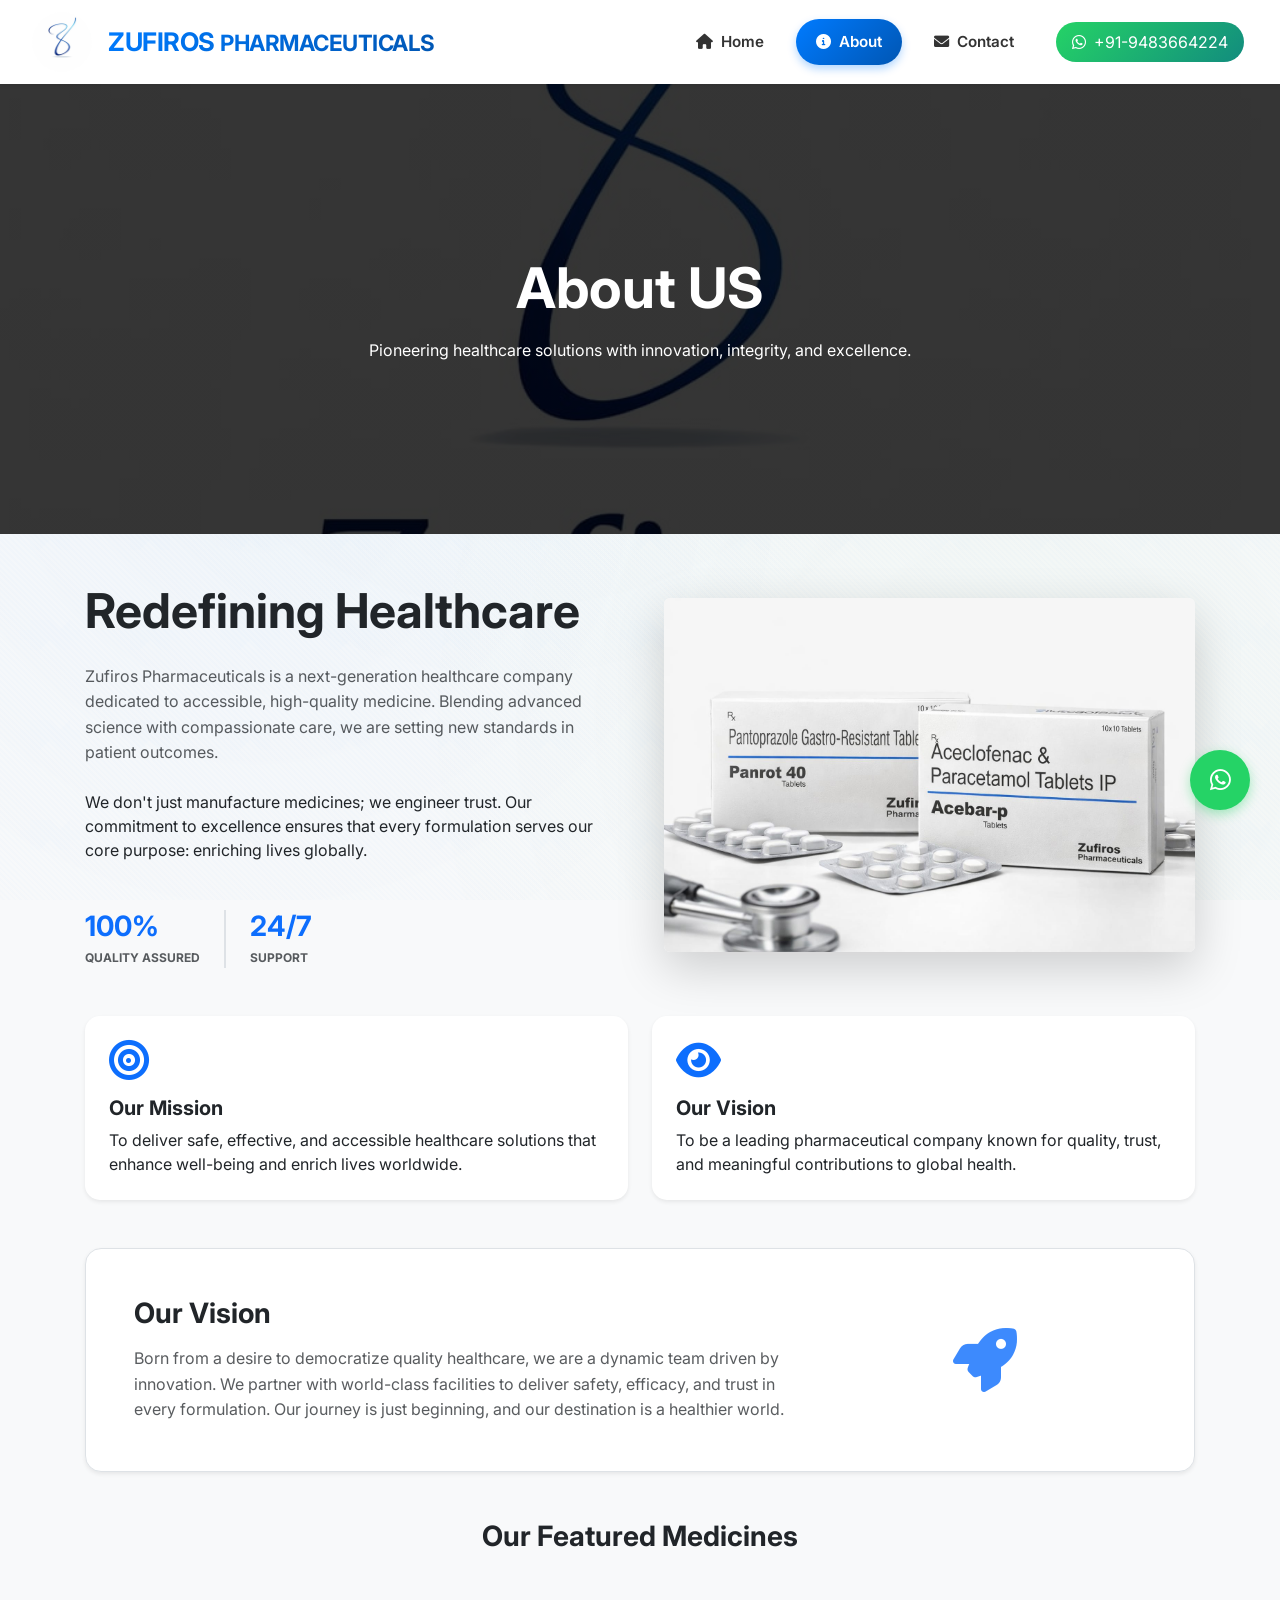
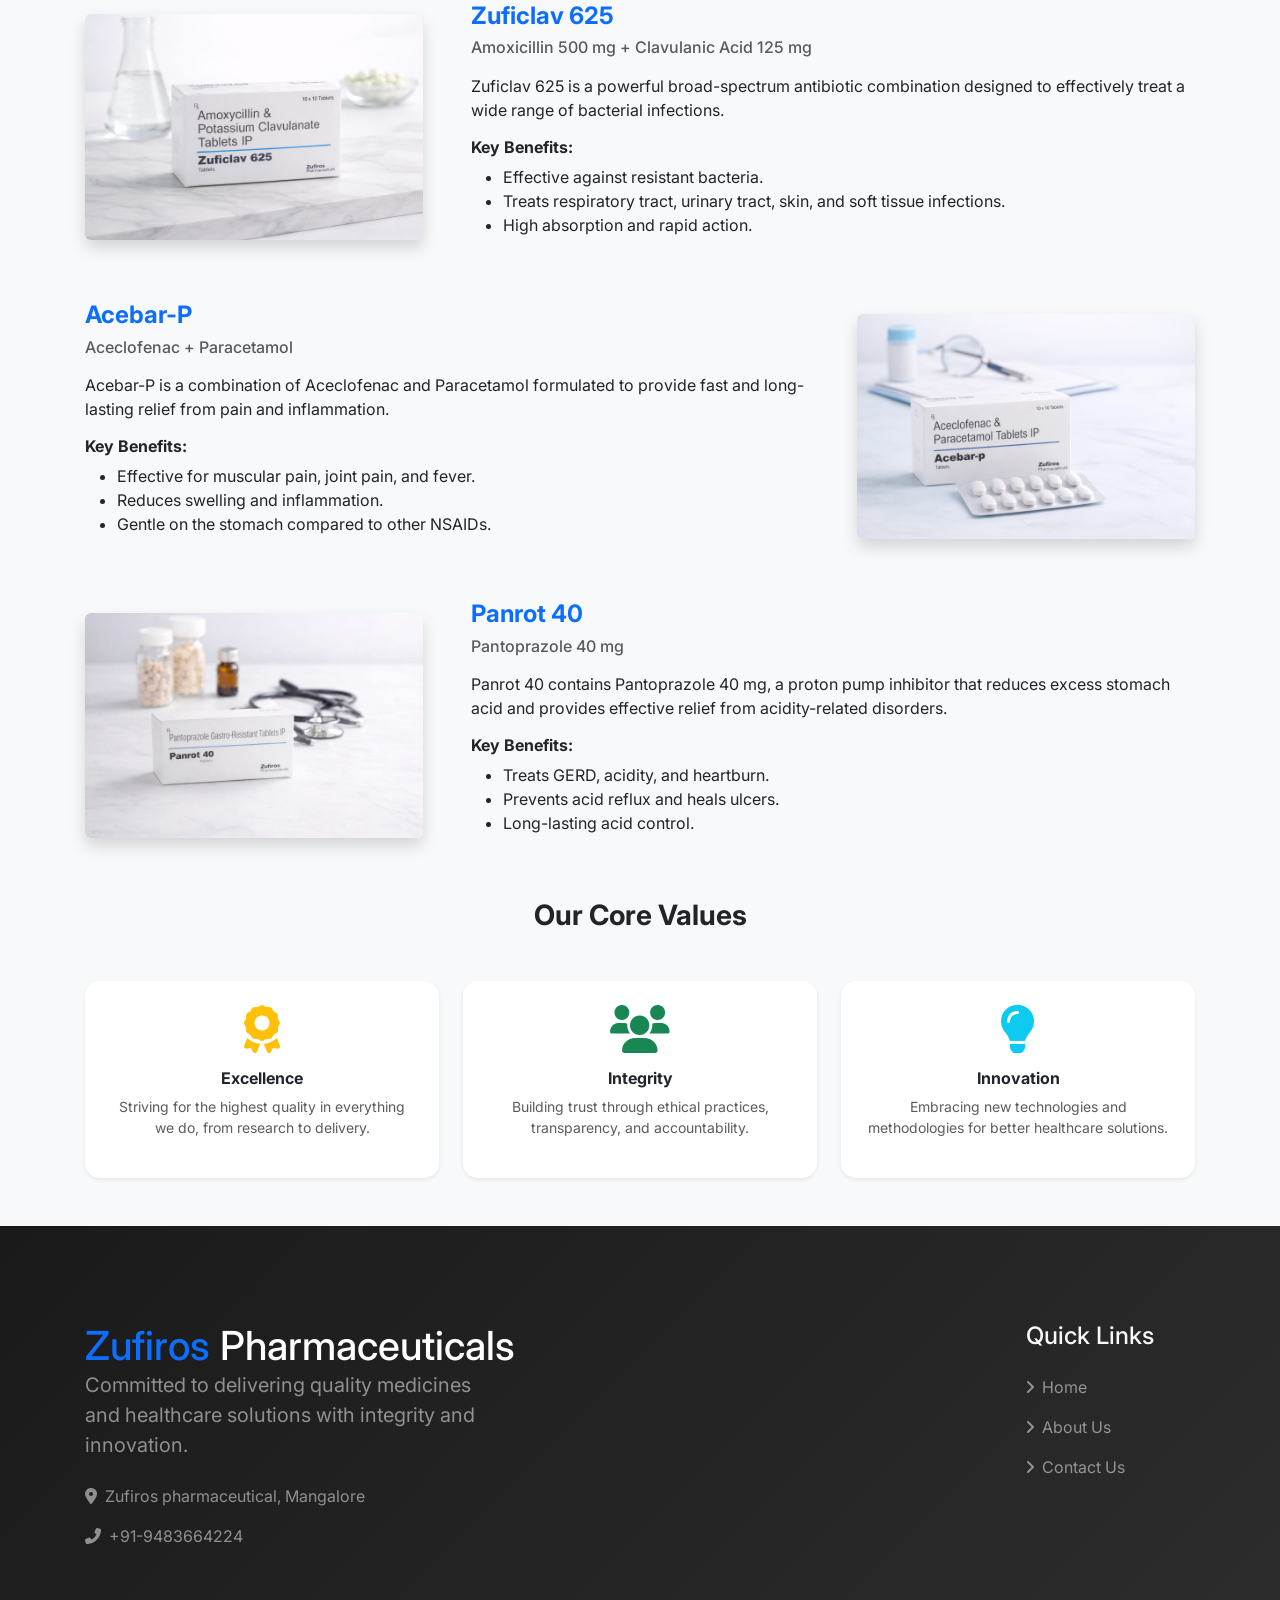
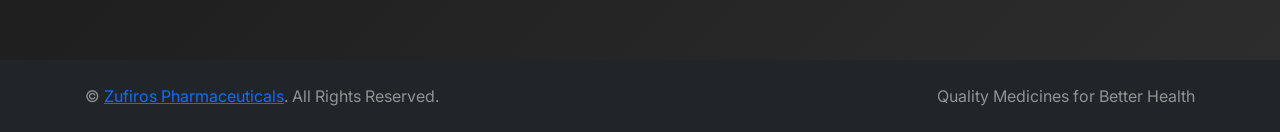
<file: about.html>
<!DOCTYPE html>
<html lang="en">

<head>
  <meta charset="UTF-8">
  <title>About Zufiros Pharmaceuticals | Our Mission, Vision & Featured Medicines</title>
  <meta name="viewport" content="width=device-width, initial-scale=1">
  <meta name="description"
    content="Learn about Zufiros Pharmaceuticals, our mission to redefine healthcare, and our featured medicines: Zuficlav 625, Acebar-P, and Panrot 40.">
  <meta name="keywords"
    content="About Zufiros Pharmaceuticals, pharma mission India, Zuficlav 625, Acebar-P, Panrot 40, quality medicines, healthcare innovation">
  <meta name="robots" content="index, follow">

  <link rel="canonical" href="https://www.zufiros.com/about.html">
  <meta property="og:title" content="About Us | Zufiros Pharmaceuticals">
  <meta property="og:description"
    content="Discover the story, mission, and featured pharmaceutical products of Zufiros Pharmaceuticals.">
  <meta property="og:image" content="https://www.zufiros.com/images/img4.jpeg">
  <meta property="og:url" content="https://www.zufiros.com/about.html">
  <meta property="og:type" content="website">

  <script type="application/ld+json">
  [
    {
      "@context": "https://schema.org",
      "@type": "BreadcrumbList",
      "itemListElement": [{
        "@type": "ListItem",
        "position": 1,
        "name": "Home",
        "item": "https://www.zufiros.com/"
      },{
        "@type": "ListItem",
        "position": 2,
        "name": "About Us",
        "item": "https://www.zufiros.com/about.html"
      }]
    },
    {
      "@context": "https://schema.org",
      "@type": "Drug",
      "name": "Zuficlav 625",
      "description": "Amoxicillin 500 mg + Clavulanic Acid 125 mg. A powerful broad-spectrum antibiotic for bacterial infections.",
      "image": "https://www.zufiros.com/images/img22.jpeg",
      "manufacturer": {
        "@type": "Organization",
        "name": "Zufiros Pharmaceuticals"
      },
      "activeIngredient": "Amoxicillin, Clavulanic Acid",
      "drugType": "Antibiotic"
    },
    {
      "@context": "https://schema.org",
      "@type": "Drug",
      "name": "Acebar-P",
      "description": "Aceclofenac + Paracetamol. Formulated to provide fast and long-lasting relief from pain and inflammation.",
      "image": "https://www.zufiros.com/images/img11.jpeg",
      "manufacturer": {
        "@type": "Organization",
        "name": "Zufiros Pharmaceuticals"
      },
      "activeIngredient": "Aceclofenac, Paracetamol",
      "drugType": "Analgesic"
    },
    {
      "@context": "https://schema.org",
      "@type": "Drug",
      "name": "Panrot 40",
      "description": "Pantoprazole 40 mg. Reduces excess stomach acid and provides relief from acidity and GERD.",
      "image": "https://www.zufiros.com/images/imgpanrot.jpeg",
      "manufacturer": {
        "@type": "Organization",
        "name": "Zufiros Pharmaceuticals"
      },
      "activeIngredient": "Pantoprazole",
      "drugType": "Gastrointestinal"
    }
  ]
  </script>

  <link href="https://fonts.googleapis.com/css2?family=Inter:wght@400;500;600;700&display=swap" rel="stylesheet">
  <link rel="stylesheet" href="https://cdnjs.cloudflare.com/ajax/libs/font-awesome/6.0.0/css/all.min.css">
  <link rel="stylesheet" href="https://cdn.jsdelivr.net/npm/bootstrap-icons@1.10.4/font/bootstrap-icons.css">
  <link href="https://cdn.jsdelivr.net/npm/bootstrap@5.3.2/dist/css/bootstrap.min.css" rel="stylesheet">
  <link rel="stylesheet" href="css/style.css">
  <link rel="icon" href="images/img1.jpg" type="image/x-icon">
</head>

<body>


  <div id="header-placeholder"></div>

  <!-- ABOUT HERO -->
  <section class="hero-about d-flex align-items-center text-center text-white">
    <div class="container animate-on-scroll">
      <h1 class="fw-bold display-4 mb-3">About US</h1>
      <p class="lead mb-0">
        Pioneering healthcare solutions with innovation, integrity, and excellence.
      </p>
    </div>
  </section>

  <section class="container py-5">
    <!-- COMPANY OVERVIEW -->
    <div class="row g-5 mb-5">
      <div class="col-lg-6 animate-on-scroll">
        <h2 class="fw-bold mb-4 display-5">Redefining Healthcare</h2>
        <p class="lead text-muted mb-4">
          Zufiros Pharmaceuticals is a next-generation healthcare company dedicated to accessible, high-quality
          medicine.
          Blending advanced science with compassionate care, we are setting new standards in patient outcomes.
        </p>
        <p class="mb-5">
          We don't just manufacture medicines; we engineer trust. Our commitment to excellence ensures that every
          formulation
          serves our core purpose: enriching lives globally.
        </p>

        <div class="d-flex gap-4">
          <div class="text-start">
            <h3 class="fw-bold text-primary mb-0">100%</h3>
            <small class="text-uppercase tracking-wider fw-bold text-muted" style="font-size: 0.75rem;">Quality
              Assured</small>
          </div>
          <div class="border-start border-2"></div>
          <div class="text-start">
            <h3 class="fw-bold text-primary mb-0">24/7</h3>
            <small class="text-uppercase tracking-wider fw-bold text-muted" style="font-size: 0.75rem;">Support</small>
          </div>
        </div>
      </div>
      <div class="col-lg-6 d-flex align-items-center animate-on-scroll">
        <div class="text-center w-100">
          <img src="images/img4.jpeg" alt="Our Facilities" class="img-fluid rounded shadow-lg">
        </div>
      </div>
    </div>

    <!-- MISSION & VISION -->
    <div class="row g-4 mb-5">
      <div class="col-md-6">
        <div class="card h-100 border-0 shadow-sm">
          <div class="card-body p-4">
            <i class="fas fa-bullseye text-primary mb-3" style="font-size: 2.5rem;"></i>
            <h5 class="fw-bold card-title">Our Mission</h5>
            <p class="card-text">
              To deliver safe, effective, and accessible healthcare solutions that enhance well-being and enrich lives
              worldwide.
            </p>
          </div>
        </div>
      </div>

      <div class="col-md-6">
        <div class="card h-100 border-0 shadow-sm">
          <div class="card-body p-4">
            <i class="fas fa-eye text-primary mb-3" style="font-size: 2.5rem;"></i>
            <h5 class="fw-bold card-title">Our Vision</h5>
            <p class="card-text">
              To be a leading pharmaceutical company known for quality, trust, and meaningful contributions to global
              health.
            </p>
          </div>
        </div>
      </div>
    </div>

    <!-- OUR STORY -->
    <div class="bg-white border rounded-4 p-5 mb-5 shadow-sm animate-on-scroll">
      <div class="row align-items-center">
        <div class="col-lg-8">
          <h3 class="fw-bold mb-3">Our Vision</h3>
          <p class="text-muted mb-0 lead">
            Born from a desire to democratize quality healthcare, we are a dynamic team driven by innovation.
            We partner with world-class facilities to deliver safety, efficacy, and trust in every formulation.
            Our journey is just beginning, and our destination is a healthier world.
          </p>
        </div>
        <div class="col-lg-4 text-center mt-4 mt-lg-0">
          <i class="fas fa-rocket text-primary" style="font-size: 4rem; opacity: 0.8;"></i>
        </div>
      </div>
    </div>

    <!-- MEDICINES SECTION -->
    <div class="mb-5">
      <h3 class="fw-bold mb-5 text-center animate-on-scroll">Our Featured Medicines</h3>

      <!-- Zuficlav 625 -->
      <div id="zuficlav" class="row g-5 align-items-center mb-5 animate-on-scroll">
        <div class="col-md-4">
          <img src="images/img22.jpeg" alt="Zuficlav 625 - Amoxicillin and Clavulanate Antibiotic"
            class="img-fluid rounded shadow">
        </div>
        <div class="col-md-8">
          <h4 class="fw-bold text-primary">Zuficlav 625</h4>
          <h6 class="text-muted mb-3">Amoxicillin 500 mg + Clavulanic Acid 125 mg</h6>
          <p>Zuficlav 625 is a powerful broad-spectrum antibiotic combination designed to effectively treat a wide range
            of bacterial infections.</p>
          <h6 class="fw-bold mt-3">Key Benefits:</h6>
          <ul>
            <li>Effective against resistant bacteria.</li>
            <li>Treats respiratory tract, urinary tract, skin, and soft tissue infections.</li>
            <li>High absorption and rapid action.</li>
          </ul>
        </div>
      </div>

      <!-- Acebar-P -->
      <div id="acebar" class="row g-5 align-items-center mb-5 flex-md-row-reverse animate-on-scroll">
        <div class="col-md-4">
          <img src="images/img11.jpeg" alt="Acebar-P - Aceclofenac and Paracetamol Pain Relief"
            class="img-fluid rounded shadow">
        </div>
        <div class="col-md-8">
          <h4 class="fw-bold text-primary">Acebar-P</h4>
          <h6 class="text-muted mb-3">Aceclofenac + Paracetamol</h6>
          <p>Acebar-P is a combination of Aceclofenac and Paracetamol formulated to provide fast and long-lasting relief
            from pain and inflammation.</p>
          <h6 class="fw-bold mt-3">Key Benefits:</h6>
          <ul>
            <li>Effective for muscular pain, joint pain, and fever.</li>
            <li>Reduces swelling and inflammation.</li>
            <li>Gentle on the stomach compared to other NSAIDs.</li>
          </ul>
        </div>
      </div>

      <!-- Panrot 40 -->
      <div id="panrot" class="row g-5 align-items-center mb-5 animate-on-scroll">
        <div class="col-md-4">
          <img src="images/imgpanrot.jpeg" alt="Panrot 40 - Pantoprazole for Acidity" class="img-fluid rounded shadow">
        </div>
        <div class="col-md-8">
          <h4 class="fw-bold text-primary">Panrot 40</h4>
          <h6 class="text-muted mb-3">Pantoprazole 40 mg</h6>
          <p>Panrot 40 contains Pantoprazole 40 mg, a proton pump inhibitor that reduces excess stomach acid and
            provides effective relief from acidity-related disorders.</p>
          <h6 class="fw-bold mt-3">Key Benefits:</h6>
          <ul>
            <li>Treats GERD, acidity, and heartburn.</li>
            <li>Prevents acid reflux and heals ulcers.</li>
            <li>Long-lasting acid control.</li>
          </ul>
        </div>
      </div>
    </div>



    <!-- CORE VALUES -->
    <div class="text-center">
      <h3 class="fw-bold mb-5">Our Core Values</h3>
      <div class="row g-4">
        <div class="col-md-4">
          <div class="card border-0 shadow-sm h-100">
            <div class="card-body text-center p-4">
              <i class="fas fa-award text-warning mb-3" style="font-size: 3rem;"></i>
              <h6 class="fw-bold">Excellence</h6>
              <p class="small text-muted">Striving for the highest quality in everything we do, from research to
                delivery.</p>
            </div>
          </div>
        </div>
        <div class="col-md-4">
          <div class="card border-0 shadow-sm h-100">
            <div class="card-body text-center p-4">
              <i class="fas fa-users text-success mb-3" style="font-size: 3rem;"></i>
              <h6 class="fw-bold">Integrity</h6>
              <p class="small text-muted">Building trust through ethical practices, transparency, and accountability.
              </p>
            </div>
          </div>
        </div>
        <div class="col-md-4">
          <div class="card border-0 shadow-sm h-100">
            <div class="card-body text-center p-4">
              <i class="fas fa-lightbulb text-info mb-3" style="font-size: 3rem;"></i>
              <h6 class="fw-bold">Innovation</h6>
              <p class="small text-muted">Embracing new technologies and methodologies for better healthcare solutions.
              </p>
            </div>
          </div>
        </div>
      </div>
    </div>
  </section>

  <div id="footer-placeholder"></div>

  <!-- Floating WhatsApp Button -->
  <a href="https://wa.me/919483664224?text=Hello%20Zufiros%20Pharmaceuticals" target="_blank" class="whatsapp-float">
    <i class="fab fa-whatsapp"></i>
  </a>

  <script src="https://cdn.jsdelivr.net/npm/bootstrap@5.3.2/dist/js/bootstrap.bundle.min.js"></script>
  <script src="js/script.js"></script>
</body>

</html>
</file>
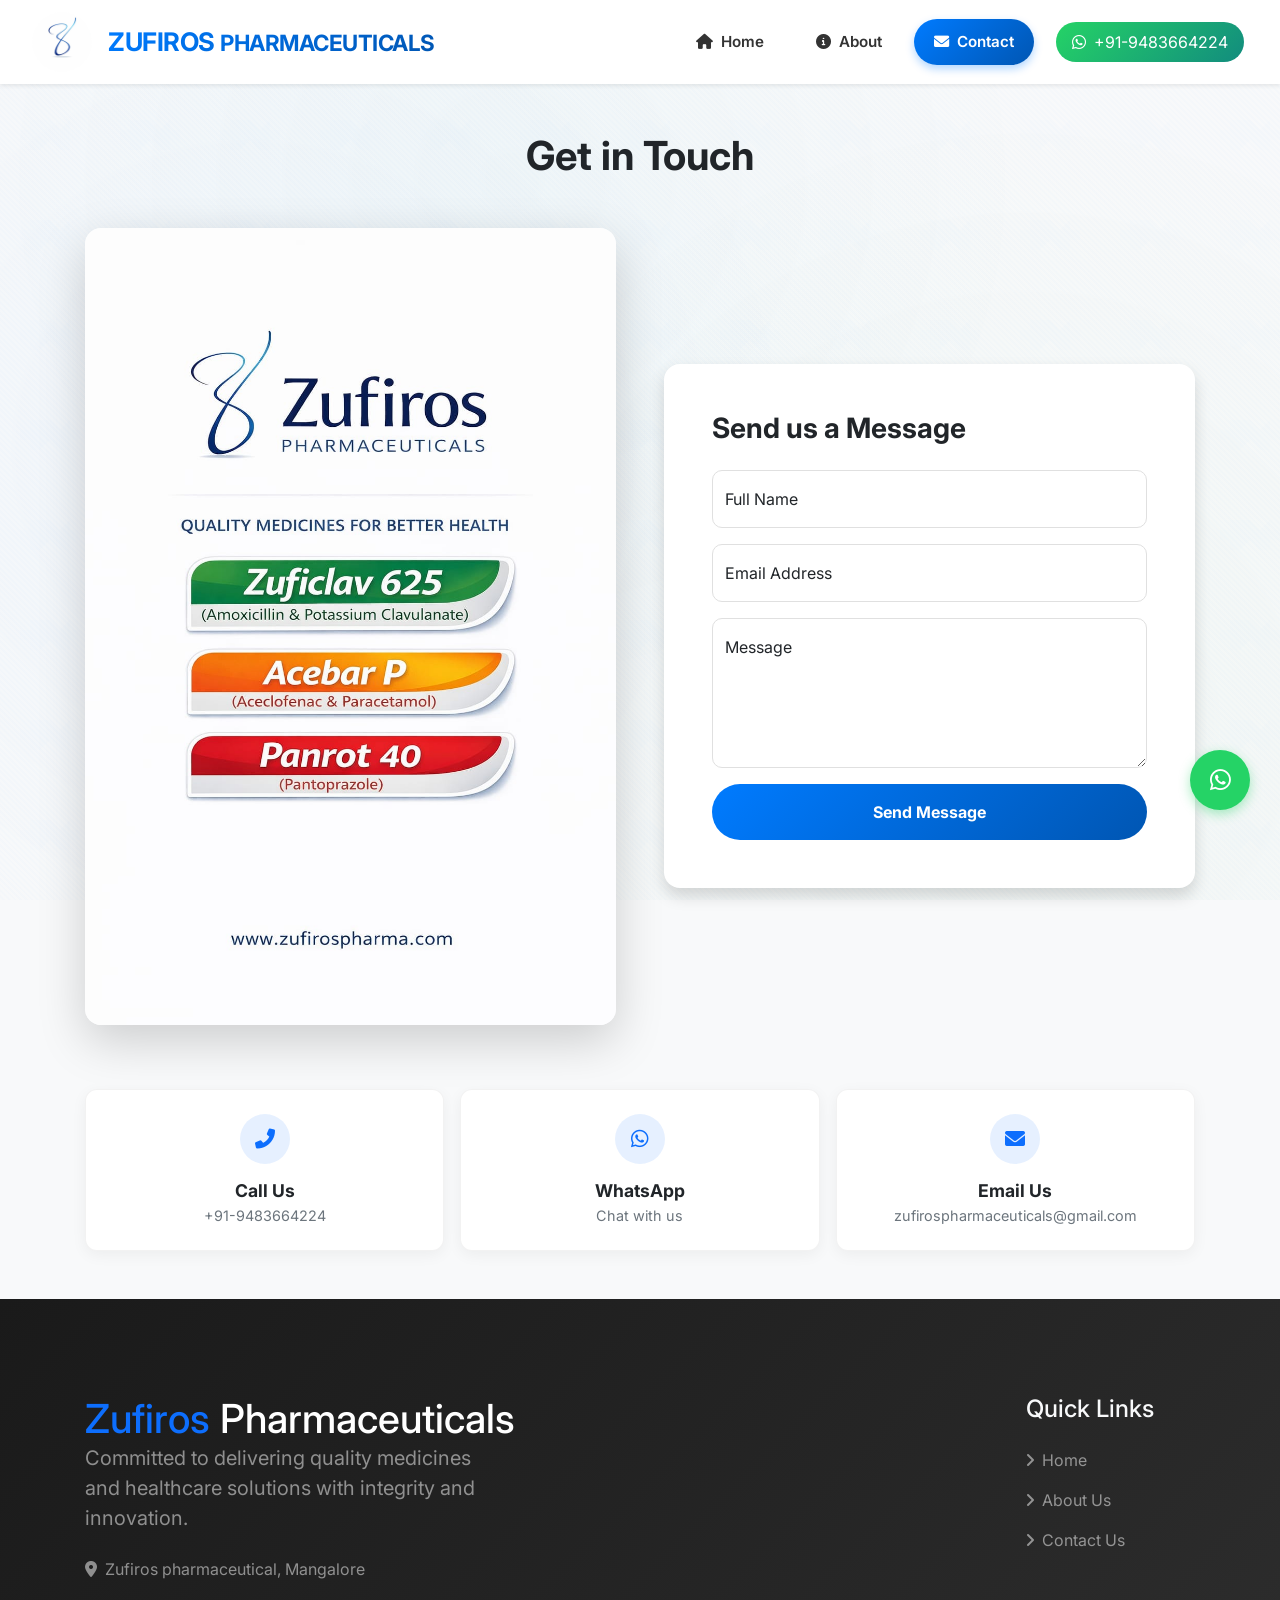
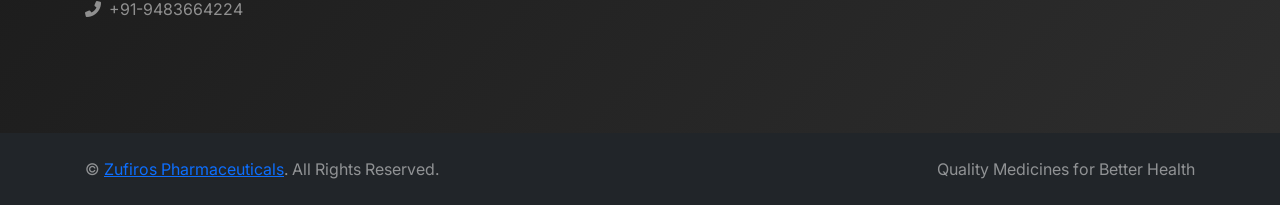
<file: contact.html>
<!DOCTYPE html>
<html lang="en">

<head>
  <meta charset="UTF-8">
  <title>Contact Zufiros Pharmaceuticals | Reach Out for Pharmaceutical Partnerships</title>
  <meta name="viewport" content="width=device-width, initial-scale=1">
  <meta name="description"
    content="Contact Zufiros Pharmaceuticals in Mangalore for high-quality medicines and global pharmaceutical partnerships. Available via Phone, WhatsApp, and Email.">
  <meta name="keywords"
    content="contact Zufiros Pharmaceuticals, pharma support India, Mangalore pharmaceutical company, medicine inquiry, Zufiros contact">
  <meta name="robots" content="index, follow">

  <link rel="canonical" href="https://www.zufiros.com/contact.html">
  <meta property="og:title" content="Contact Us | Zufiros Pharmaceuticals">
  <meta property="og:description"
    content="Get in touch with Zufiros Pharmaceuticals for pharmaceutical solutions and partnership inquiries.">
  <meta property="og:image" content="https://www.zufiros.com/images/img5.jpeg">
  <meta property="og:url" content="https://www.zufiros.com/contact.html">
  <meta property="og:type" content="website">

  <link href="https://fonts.googleapis.com/css2?family=Inter:wght@400;500;600;700&display=swap" rel="stylesheet">
  <link rel="stylesheet" href="https://cdnjs.cloudflare.com/ajax/libs/font-awesome/6.0.0/css/all.min.css">
  <link rel="stylesheet" href="https://cdn.jsdelivr.net/npm/bootstrap-icons@1.10.4/font/bootstrap-icons.css">
  <link href="https://cdn.jsdelivr.net/npm/bootstrap@5.3.2/dist/css/bootstrap.min.css" rel="stylesheet">
  <link rel="stylesheet" href="css/style.css">
  <link rel="icon" href="images/img1.jpg" type="image/x-icon">
</head>

<body>


  <div id="header-placeholder"></div>

  <section class="container py-5">
    <h1 class="fw-bold text-center mb-5">Get in Touch</h1>

    <!-- Main Content: Image Left, Form Right -->
    <div class="row g-5 align-items-center mb-5">
      <div class="col-lg-6">
        <div class="position-relative">
          <img src="images/img5.jpeg" alt="Contact Us" class="img-fluid rounded-4 shadow-lg w-100"
            style="object-fit: cover; min-height: 400px; height: 100%;">
        </div>
      </div>

      <div class="col-lg-6">
        <div class="card shadow border-0 rounded-4">
          <div class="card-body p-4 p-md-5">
            <h3 class="fw-bold mb-4">Send us a Message</h3>
            <form id="contactForm">
              <div class="form-floating mb-3">
                <input type="text" class="form-control" id="contactName" placeholder="Full Name" required>
                <label for="contactName">Full Name</label>
              </div>
              <div class="form-floating mb-3">
                <input type="email" class="form-control" id="contactEmail" placeholder="Email Address" required>
                <label for="contactEmail">Email Address</label>
              </div>
              <div class="form-floating mb-3">
                <textarea class="form-control" id="contactMessage" placeholder="Message" style="height: 150px"
                  required></textarea>
                <label for="contactMessage">Message</label>
              </div>
              <button class="btn btn-primary w-100 py-3 fw-bold rounded-pill">Send Message</button>
            </form>
          </div>
        </div>
      </div>
    </div>

    <!-- Action Cards (Bottom) -->
    <div class="row g-3 justify-content-center mt-5">
      <div class="col-md-4 col-sm-6">
        <a href="tel:+919483664224" class="contact-action-card">
          <div class="contact-action-icon">
            <i class="fas fa-phone-alt"></i>
          </div>
          <h5 class="contact-card-title">Call Us</h5>
          <p class="contact-card-text">+91-9483664224</p>
        </a>
      </div>
      <div class="col-md-4 col-sm-6">
        <a href="https://wa.me/919483664224" target="_blank" class="contact-action-card">
          <div class="contact-action-icon">
            <i class="fab fa-whatsapp"></i>
          </div>
          <h5 class="contact-card-title">WhatsApp</h5>
          <p class="contact-card-text">Chat with us</p>
        </a>
      </div>
      <div class="col-md-4 col-sm-6">
        <a href="mailto:zufirospharmaceuticals@gmail.com" class="contact-action-card">
          <div class="contact-action-icon">
            <i class="fas fa-envelope"></i>
          </div>
          <h5 class="contact-card-title">Email Us</h5>
          <p class="contact-card-text">zufirospharmaceuticals@gmail.com</p>
        </a>
      </div>
    </div>
  </section>

  <div id="footer-placeholder"></div>

  <!-- Floating WhatsApp Button -->
  <a href="https://wa.me/919483664224?text=Hello%20Zufiros%20Pharmaceuticals" target="_blank" class="whatsapp-float">
    <i class="fab fa-whatsapp"></i>
  </a>

  <script src="https://cdn.jsdelivr.net/npm/bootstrap@5.3.2/dist/js/bootstrap.bundle.min.js"></script>
  <script src="js/script.js"></script>
</body>

</html>
</file>
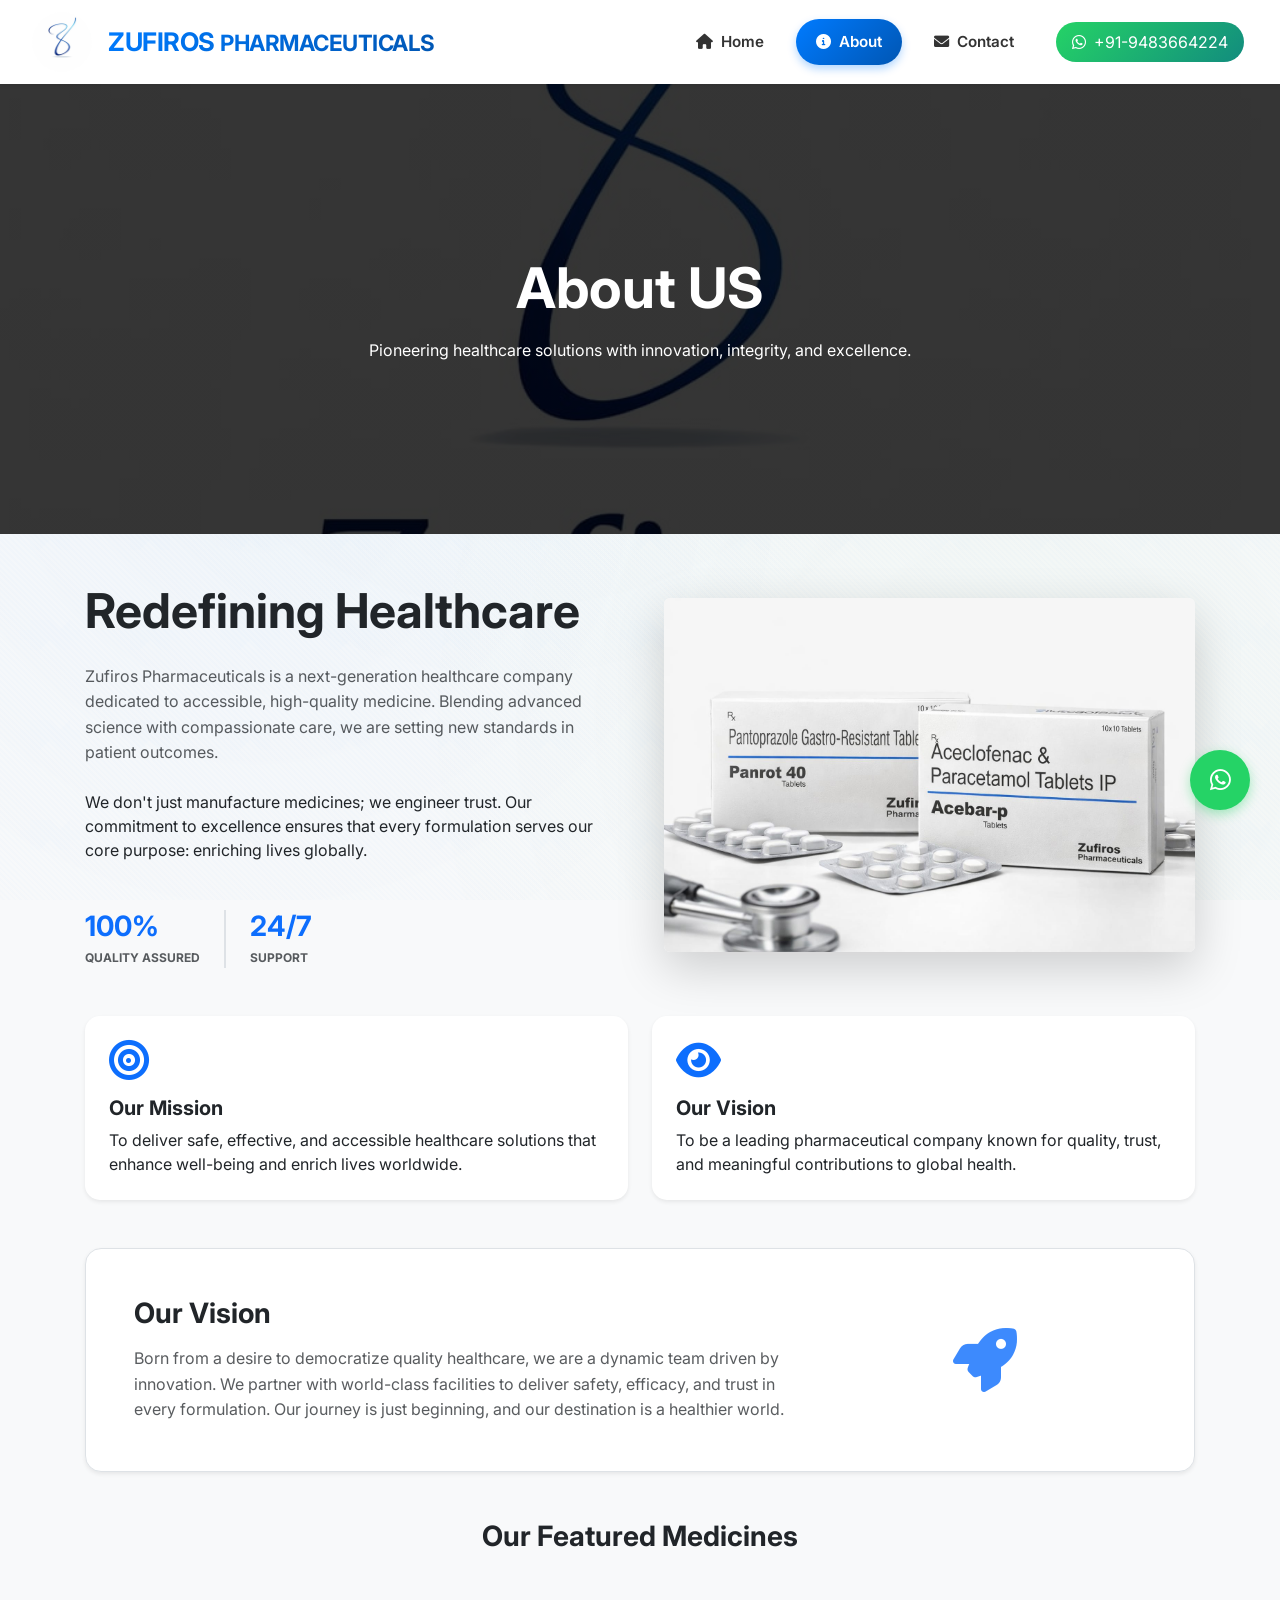
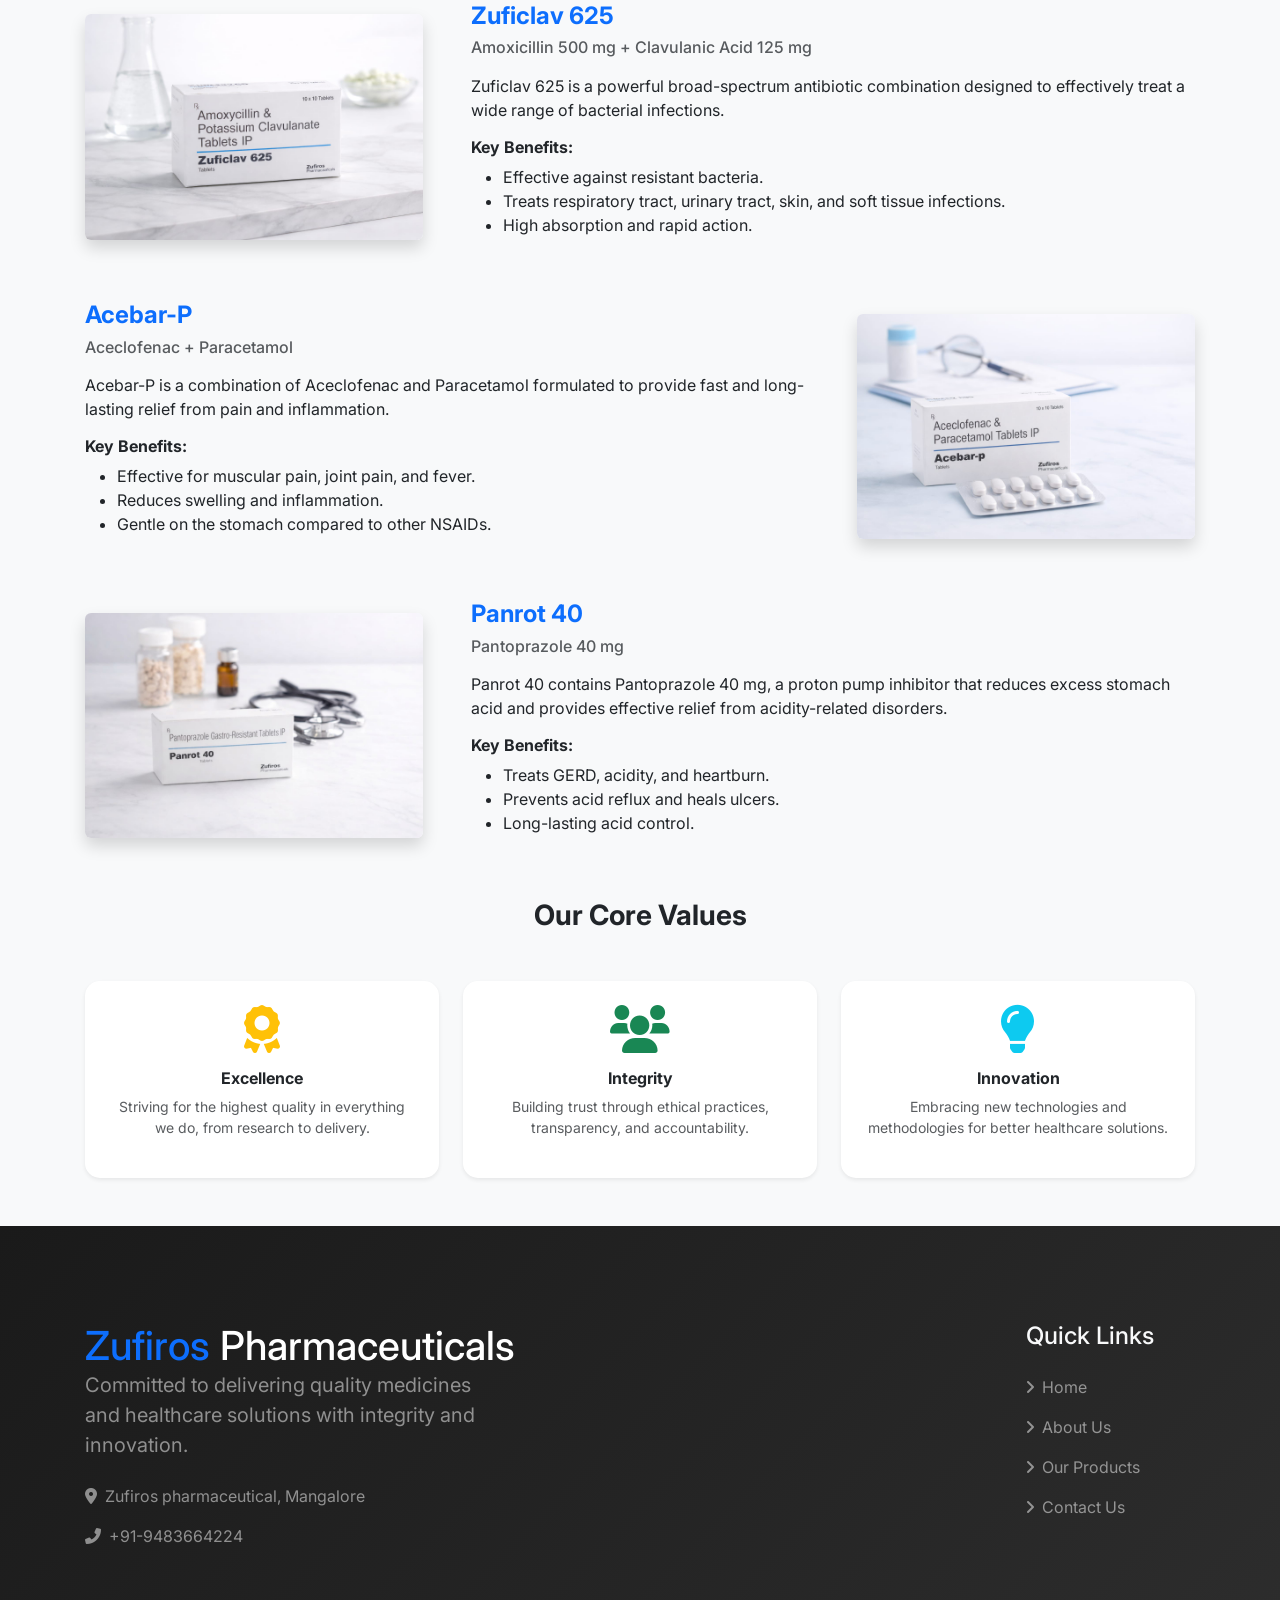
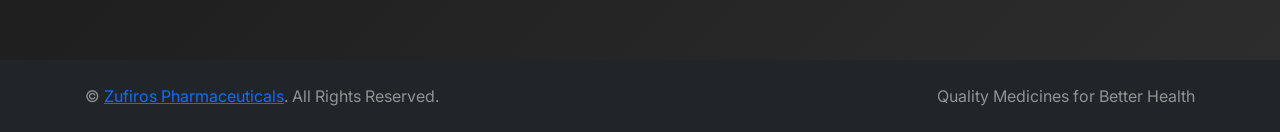
<file: zufiros-pharma/about.html>
<!DOCTYPE html>
<html lang="en">

<head>
  <meta charset="UTF-8">
  <title>About Us | Zufiros Pharmaceuticals</title>
  <meta name="viewport" content="width=device-width, initial-scale=1">
  <meta name="description"
    content="Zufiros Pharmaceuticals - A new age healthcare company dedicated to delivering high-quality, affordable medicines including Antibiotics, Pain Relief, and Gastrointestinal solutions.">
  <meta name="keywords"
    content="Zufiros Pharmaceuticals, Zuficlav 625, Acebar-P, Panrot 40, Amoxicillin Clavulanate, Aceclofenac Paracetamol, Pantoprazole, New Pharma Company, Quality Medicines, Healthcare">

  <link rel="canonical" href="https://zufiros.com/about.html">
  <meta property="og:title" content="About Us | Zufiros Pharmaceuticals">
  <meta property="og:description"
    content="Zufiros Pharmaceuticals - A new age healthcare company dedicated to delivering high-quality, affordable medicines including Antibiotics, Pain Relief, and Gastrointestinal solutions.">
  <meta property="og:image" content="https://zufiros.com/images/img4.jpeg">
  <meta property="og:url" content="https://zufiros.com/about.html">
  <meta property="og:type" content="website">

  <link href="https://fonts.googleapis.com/css2?family=Inter:wght@400;500;600;700&display=swap" rel="stylesheet">
  <link rel="stylesheet" href="https://cdnjs.cloudflare.com/ajax/libs/font-awesome/6.0.0/css/all.min.css">
  <link rel="stylesheet" href="https://cdn.jsdelivr.net/npm/bootstrap-icons@1.10.4/font/bootstrap-icons.css">
  <link href="https://cdn.jsdelivr.net/npm/bootstrap@5.3.2/dist/css/bootstrap.min.css" rel="stylesheet">
  <link rel="stylesheet" href="css/style.css">
  <link rel="icon" href="images/img1.jpg" type="image/x-icon">
</head>

<body>


  <div id="header-placeholder"></div>

  <!-- ABOUT HERO -->
  <section class="hero-about d-flex align-items-center text-center text-white">
    <div class="container animate-on-scroll">
      <h1 class="fw-bold display-4 mb-3">About US</h1>
      <p class="lead mb-0">
        Pioneering healthcare solutions with innovation, integrity, and excellence.
      </p>
    </div>
  </section>

  <section class="container py-5">
    <!-- COMPANY OVERVIEW -->
    <div class="row g-5 mb-5">
      <div class="col-lg-6 animate-on-scroll">
        <h2 class="fw-bold mb-4 display-5">Redefining Healthcare</h2>
        <p class="lead text-muted mb-4">
          Zufiros Pharmaceuticals is a next-generation healthcare company dedicated to accessible, high-quality
          medicine.
          Blending advanced science with compassionate care, we are setting new standards in patient outcomes.
        </p>
        <p class="mb-5">
          We don't just manufacture medicines; we engineer trust. Our commitment to excellence ensures that every
          formulation
          serves our core purpose: enriching lives globally.
        </p>

        <div class="d-flex gap-4">
          <div class="text-start">
            <h3 class="fw-bold text-primary mb-0">100%</h3>
            <small class="text-uppercase tracking-wider fw-bold text-muted" style="font-size: 0.75rem;">Quality
              Assured</small>
          </div>
          <div class="border-start border-2"></div>
          <div class="text-start">
            <h3 class="fw-bold text-primary mb-0">24/7</h3>
            <small class="text-uppercase tracking-wider fw-bold text-muted" style="font-size: 0.75rem;">Support</small>
          </div>
        </div>
      </div>
      <div class="col-lg-6 d-flex align-items-center animate-on-scroll">
        <div class="text-center w-100">
          <img src="images/img4.jpeg" alt="Our Facilities" class="img-fluid rounded shadow-lg">
        </div>
      </div>
    </div>

    <!-- MISSION & VISION -->
    <div class="row g-4 mb-5">
      <div class="col-md-6">
        <div class="card h-100 border-0 shadow-sm">
          <div class="card-body p-4">
            <i class="fas fa-bullseye text-primary mb-3" style="font-size: 2.5rem;"></i>
            <h5 class="fw-bold card-title">Our Mission</h5>
            <p class="card-text">
              To deliver safe, effective, and accessible healthcare solutions that enhance well-being and enrich lives
              worldwide.
            </p>
          </div>
        </div>
      </div>

      <div class="col-md-6">
        <div class="card h-100 border-0 shadow-sm">
          <div class="card-body p-4">
            <i class="fas fa-eye text-primary mb-3" style="font-size: 2.5rem;"></i>
            <h5 class="fw-bold card-title">Our Vision</h5>
            <p class="card-text">
              To be a leading pharmaceutical company known for quality, trust, and meaningful contributions to global
              health.
            </p>
          </div>
        </div>
      </div>
    </div>

    <!-- OUR STORY -->
    <div class="bg-white border rounded-4 p-5 mb-5 shadow-sm animate-on-scroll">
      <div class="row align-items-center">
        <div class="col-lg-8">
          <h3 class="fw-bold mb-3">Our Vision</h3>
          <p class="text-muted mb-0 lead">
            Born from a desire to democratize quality healthcare, we are a dynamic team driven by innovation.
            We partner with world-class facilities to deliver safety, efficacy, and trust in every formulation.
            Our journey is just beginning, and our destination is a healthier world.
          </p>
        </div>
        <div class="col-lg-4 text-center mt-4 mt-lg-0">
          <i class="fas fa-rocket text-primary" style="font-size: 4rem; opacity: 0.8;"></i>
        </div>
      </div>
    </div>

    <!-- MEDICINES SECTION -->
    <div class="mb-5">
      <h3 class="fw-bold mb-5 text-center animate-on-scroll">Our Featured Medicines</h3>

      <!-- Zuficlav 625 -->
      <div id="zuficlav" class="row g-5 align-items-center mb-5 animate-on-scroll">
        <div class="col-md-4">
          <img src="images/img22.jpeg" alt="Zuficlav 625 - Amoxicillin and Clavulanate Antibiotic"
            class="img-fluid rounded shadow">
        </div>
        <div class="col-md-8">
          <h4 class="fw-bold text-primary">Zuficlav 625</h4>
          <h6 class="text-muted mb-3">Amoxicillin 500 mg + Clavulanic Acid 125 mg</h6>
          <p>Zuficlav 625 is a powerful broad-spectrum antibiotic combination designed to effectively treat a wide range
            of bacterial infections.</p>
          <h6 class="fw-bold mt-3">Key Benefits:</h6>
          <ul>
            <li>Effective against resistant bacteria.</li>
            <li>Treats respiratory tract, urinary tract, skin, and soft tissue infections.</li>
            <li>High absorption and rapid action.</li>
          </ul>
        </div>
      </div>

      <!-- Acebar-P -->
      <div id="acebar" class="row g-5 align-items-center mb-5 flex-md-row-reverse animate-on-scroll">
        <div class="col-md-4">
          <img src="images/img11.jpeg" alt="Acebar-P - Aceclofenac and Paracetamol Pain Relief"
            class="img-fluid rounded shadow">
        </div>
        <div class="col-md-8">
          <h4 class="fw-bold text-primary">Acebar-P</h4>
          <h6 class="text-muted mb-3">Aceclofenac + Paracetamol</h6>
          <p>Acebar-P is a combination of Aceclofenac and Paracetamol formulated to provide fast and long-lasting relief
            from pain and inflammation.</p>
          <h6 class="fw-bold mt-3">Key Benefits:</h6>
          <ul>
            <li>Effective for muscular pain, joint pain, and fever.</li>
            <li>Reduces swelling and inflammation.</li>
            <li>Gentle on the stomach compared to other NSAIDs.</li>
          </ul>
        </div>
      </div>

      <!-- Panrot 40 -->
      <div id="panrot" class="row g-5 align-items-center mb-5 animate-on-scroll">
        <div class="col-md-4">
          <img src="images/imgpanrot.jpeg" alt="Panrot 40 - Pantoprazole for Acidity" class="img-fluid rounded shadow">
        </div>
        <div class="col-md-8">
          <h4 class="fw-bold text-primary">Panrot 40</h4>
          <h6 class="text-muted mb-3">Pantoprazole 40 mg</h6>
          <p>Panrot 40 contains Pantoprazole 40 mg, a proton pump inhibitor that reduces excess stomach acid and
            provides effective relief from acidity-related disorders.</p>
          <h6 class="fw-bold mt-3">Key Benefits:</h6>
          <ul>
            <li>Treats GERD, acidity, and heartburn.</li>
            <li>Prevents acid reflux and heals ulcers.</li>
            <li>Long-lasting acid control.</li>
          </ul>
        </div>
      </div>
    </div>



    <!-- CORE VALUES -->
    <div class="text-center">
      <h3 class="fw-bold mb-5">Our Core Values</h3>
      <div class="row g-4">
        <div class="col-md-4">
          <div class="card border-0 shadow-sm h-100">
            <div class="card-body text-center p-4">
              <i class="fas fa-award text-warning mb-3" style="font-size: 3rem;"></i>
              <h6 class="fw-bold">Excellence</h6>
              <p class="small text-muted">Striving for the highest quality in everything we do, from research to
                delivery.</p>
            </div>
          </div>
        </div>
        <div class="col-md-4">
          <div class="card border-0 shadow-sm h-100">
            <div class="card-body text-center p-4">
              <i class="fas fa-users text-success mb-3" style="font-size: 3rem;"></i>
              <h6 class="fw-bold">Integrity</h6>
              <p class="small text-muted">Building trust through ethical practices, transparency, and accountability.
              </p>
            </div>
          </div>
        </div>
        <div class="col-md-4">
          <div class="card border-0 shadow-sm h-100">
            <div class="card-body text-center p-4">
              <i class="fas fa-lightbulb text-info mb-3" style="font-size: 3rem;"></i>
              <h6 class="fw-bold">Innovation</h6>
              <p class="small text-muted">Embracing new technologies and methodologies for better healthcare solutions.
              </p>
            </div>
          </div>
        </div>
      </div>
    </div>
  </section>

  <div id="footer-placeholder"></div>

  <!-- Floating WhatsApp Button -->
  <a href="https://wa.me/919483664224?text=Hello%20Zufiros%20Pharmaceuticals" target="_blank" class="whatsapp-float">
    <i class="fab fa-whatsapp"></i>
  </a>

  <script src="https://cdn.jsdelivr.net/npm/bootstrap@5.3.2/dist/js/bootstrap.bundle.min.js"></script>
  <script src="js/script.js"></script>
</body>

</html>
</file>
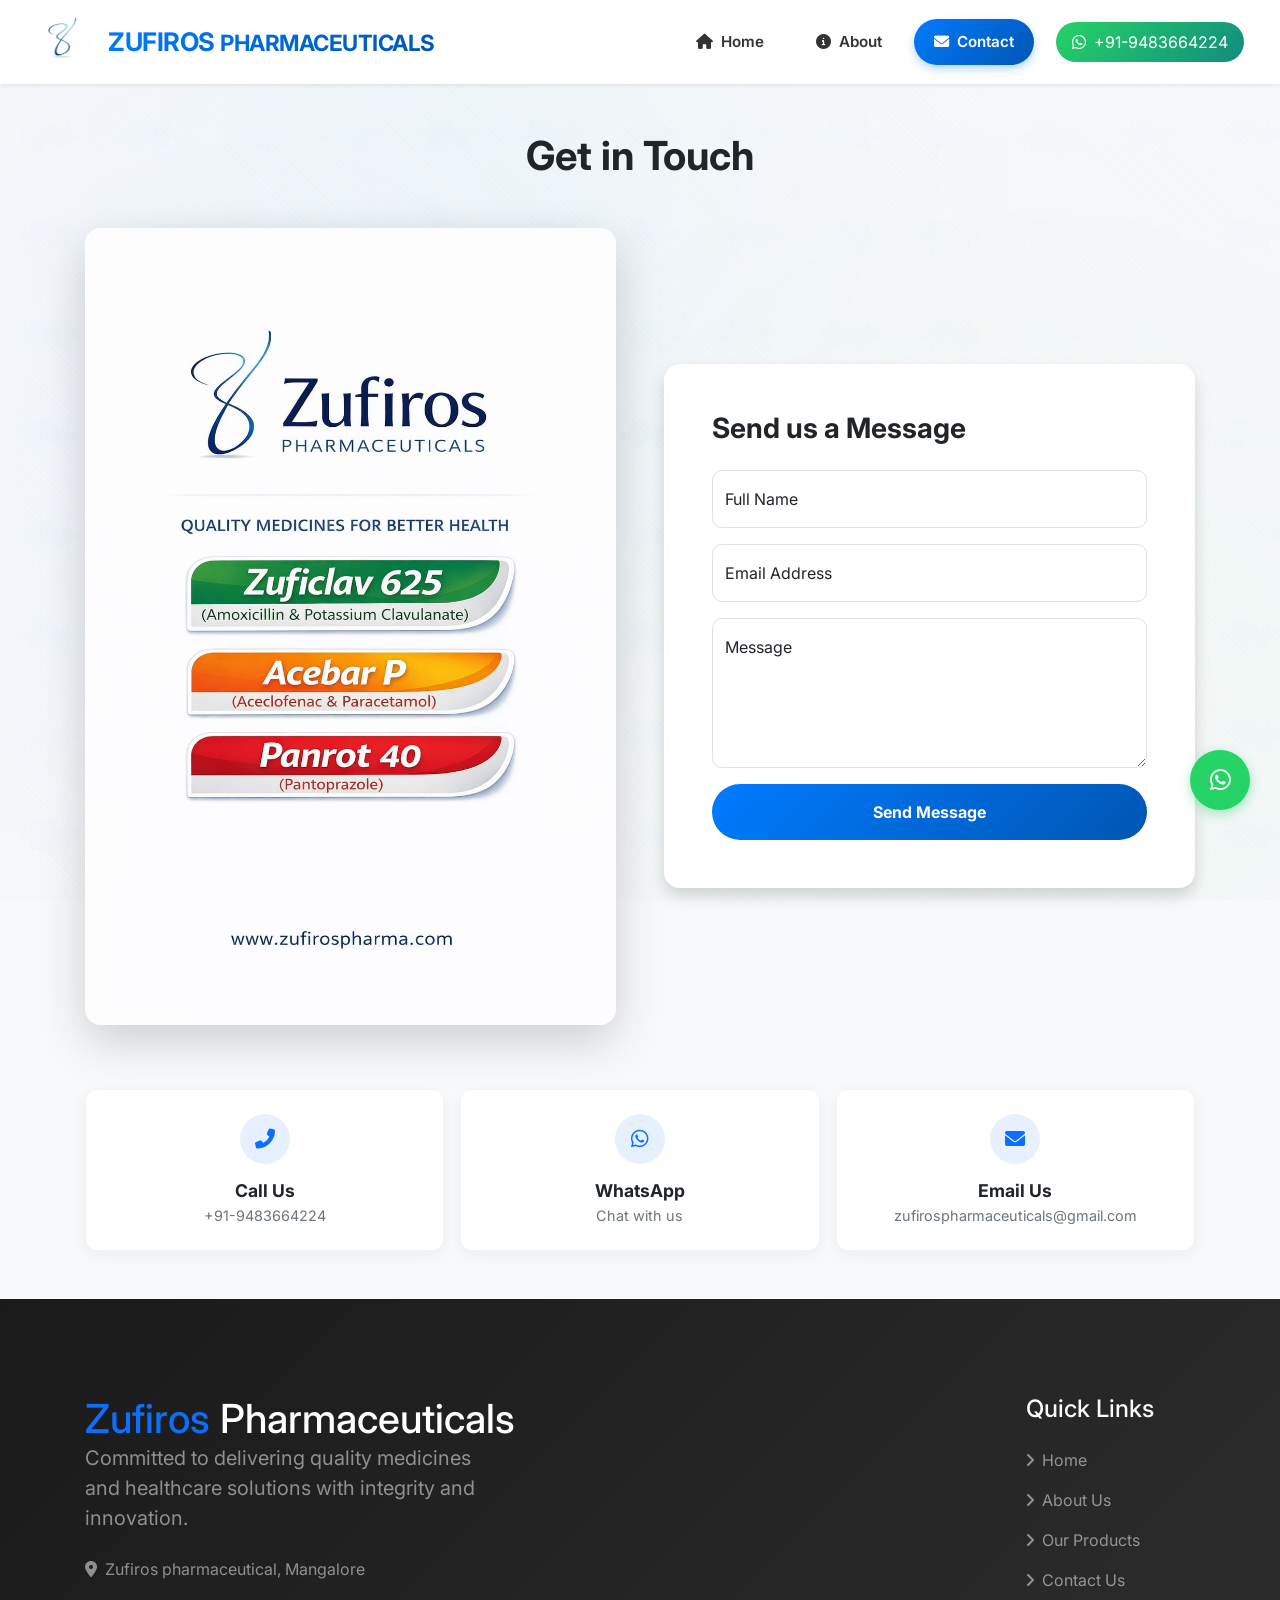
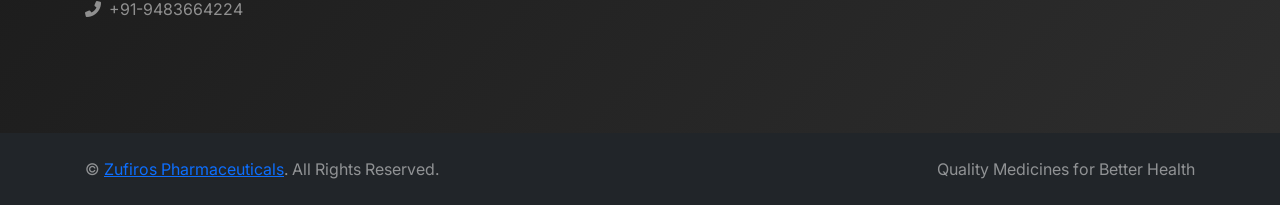
<file: zufiros-pharma/contact.html>
<!DOCTYPE html>
<html lang="en">

<head>
  <meta charset="UTF-8">
  <title>Contact Us | Zufiros Pharmaceuticals</title>
  <meta name="viewport" content="width=device-width, initial-scale=1">
  <meta name="description"
    content="Get in touch with Zufiros Pharmaceuticals. Call, WhatsApp, or Email us for partnerships, product inquiries (Zuficlav, Acebar-P, Panrot), and support.">
  <meta name="keywords"
    content="contact zufiros, pharma support, business inquiries, partnership, Zuficlav distributors, pharma contact">

  <link rel="canonical" href="https://zufiros.com/contact.html">
  <meta property="og:title" content="Contact Us | Zufiros Pharmaceuticals">
  <meta property="og:description"
    content="Get in touch with Zufiros Pharmaceuticals. Call, WhatsApp, or Email us for partnerships, product inquiries (Zuficlav, Acebar-P, Panrot), and support.">
  <meta property="og:image" content="https://zufiros.com/images/img5.jpeg">
  <meta property="og:url" content="https://zufiros.com/contact.html">
  <meta property="og:type" content="website">

  <link href="https://fonts.googleapis.com/css2?family=Inter:wght@400;500;600;700&display=swap" rel="stylesheet">
  <link rel="stylesheet" href="https://cdnjs.cloudflare.com/ajax/libs/font-awesome/6.0.0/css/all.min.css">
  <link rel="stylesheet" href="https://cdn.jsdelivr.net/npm/bootstrap-icons@1.10.4/font/bootstrap-icons.css">
  <link href="https://cdn.jsdelivr.net/npm/bootstrap@5.3.2/dist/css/bootstrap.min.css" rel="stylesheet">
  <link rel="stylesheet" href="css/style.css">
  <link rel="icon" href="images/img1.jpg" type="image/x-icon">
</head>

<body>


  <div id="header-placeholder"></div>

  <section class="container py-5">
    <h1 class="fw-bold text-center mb-5">Get in Touch</h1>

    <!-- Main Content: Image Left, Form Right -->
    <div class="row g-5 align-items-center mb-5">
      <div class="col-lg-6">
        <div class="position-relative">
          <img src="images/img5.jpeg" alt="Contact Us" class="img-fluid rounded-4 shadow-lg w-100"
            style="object-fit: cover; min-height: 400px; height: 100%;">
        </div>
      </div>

      <div class="col-lg-6">
        <div class="card shadow border-0 rounded-4">
          <div class="card-body p-4 p-md-5">
            <h3 class="fw-bold mb-4">Send us a Message</h3>
            <form id="contactForm">
              <div class="form-floating mb-3">
                <input type="text" class="form-control" id="contactName" placeholder="Full Name" required>
                <label for="contactName">Full Name</label>
              </div>
              <div class="form-floating mb-3">
                <input type="email" class="form-control" id="contactEmail" placeholder="Email Address" required>
                <label for="contactEmail">Email Address</label>
              </div>
              <div class="form-floating mb-3">
                <textarea class="form-control" id="contactMessage" placeholder="Message" style="height: 150px"
                  required></textarea>
                <label for="contactMessage">Message</label>
              </div>
              <button class="btn btn-primary w-100 py-3 fw-bold rounded-pill">Send Message</button>
            </form>
          </div>
        </div>
      </div>
    </div>

    <!-- Action Cards (Bottom) -->
    <div class="row g-3 justify-content-center mt-5">
      <div class="col-md-4 col-sm-6">
        <a href="tel:+919483664224" class="contact-action-card">
          <div class="contact-action-icon">
            <i class="fas fa-phone-alt"></i>
          </div>
          <h5 class="contact-card-title">Call Us</h5>
          <p class="contact-card-text">+91-9483664224</p>
        </a>
      </div>
      <div class="col-md-4 col-sm-6">
        <a href="https://wa.me/919483664224" target="_blank" class="contact-action-card">
          <div class="contact-action-icon">
            <i class="fab fa-whatsapp"></i>
          </div>
          <h5 class="contact-card-title">WhatsApp</h5>
          <p class="contact-card-text">Chat with us</p>
        </a>
      </div>
      <div class="col-md-4 col-sm-6">
        <a href="mailto:zufirospharmaceuticals@gmail.com" class="contact-action-card">
          <div class="contact-action-icon">
            <i class="fas fa-envelope"></i>
          </div>
          <h5 class="contact-card-title">Email Us</h5>
          <p class="contact-card-text">zufirospharmaceuticals@gmail.com</p>
        </a>
      </div>
    </div>
  </section>

  <div id="footer-placeholder"></div>

  <!-- Floating WhatsApp Button -->
  <a href="https://wa.me/919483664224?text=Hello%20Zufiros%20Pharmaceuticals" target="_blank" class="whatsapp-float">
    <i class="fab fa-whatsapp"></i>
  </a>

  <script src="https://cdn.jsdelivr.net/npm/bootstrap@5.3.2/dist/js/bootstrap.bundle.min.js"></script>
  <script src="js/script.js"></script>
</body>

</html>
</file>
<file: css/style.css>
@import url('https://fonts.googleapis.com/css2?family=Playfair+Display:wght@700&display=swap');

html {
  margin: 0;
  padding: 0;
  scroll-behavior: smooth;
}

body {
  margin: 0;
  padding: 0;
  font-family: 'Inter', sans-serif;
  background: #f8f9fa;
  position: relative;
}

/* Lead text styling */
.lead {
  font-size: 1rem !important;
  font-weight: 400;
  line-height: 1.6;
}

@media (max-width: 768px) {
  .lead {
    font-size: 0.95rem !important;
  }
}

/* Medical Background Pattern */
body::before {
  content: '';
  position: fixed;
  top: 0;
  left: 0;
  width: 100%;
  height: 100%;
  background-image:
    radial-gradient(circle at 20% 50%, rgba(0, 123, 255, 0.03) 0%, transparent 50%),
    radial-gradient(circle at 80% 80%, rgba(40, 167, 69, 0.03) 0%, transparent 50%),
    radial-gradient(circle at 40% 20%, rgba(23, 162, 184, 0.03) 0%, transparent 50%),
    repeating-linear-gradient(45deg,
      transparent,
      transparent 2px,
      rgba(0, 123, 255, 0.01) 2px,
      rgba(0, 123, 255, 0.01) 4px);
  z-index: -1;
  pointer-events: none;
}

/* Medical Icons Background */
body::after {
  content: '';
  position: fixed;
  top: 0;
  left: 0;
  width: 100%;
  height: 100%;
  background-image:
    url("data:image/svg+xml,%3Csvg width='100' height='100' xmlns='http://www.w3.org/2000/svg'%3E%3Cpath d='M50 20 L60 30 L70 20 L70 30 L80 30 L80 40 L70 40 L70 50 L60 50 L50 40 L40 50 L30 50 L30 40 L20 40 L20 30 L30 30 L30 20 Z' fill='%23007bff' fill-opacity='0.02'/%3E%3C/svg%3E");
  opacity: 0.3;
  z-index: -1;
  pointer-events: none;
}

#header-placeholder {
  margin: 0;
  padding: 0;
}

#header-placeholder .navbar {
  margin: 0;
}

/* Loading Spinner */
.loading-overlay {
  position: fixed;
  top: 0;
  left: 0;
  width: 100%;
  height: 100%;
  background: rgba(255, 255, 255, 0.95);
  backdrop-filter: blur(5px);
  display: flex;
  align-items: center;
  justify-content: center;
  z-index: 9999;
  transition: opacity 0.5s ease, visibility 0.5s ease;
}

.loading-overlay.hide {
  opacity: 0;
  visibility: hidden;
}

.spinner-container {
  text-align: center;
  animation: fadeIn 0.5s ease;
}

.spinner-border {
  width: 3rem;
  height: 3rem;
}

@keyframes fadeIn {
  from {
    opacity: 0;
    transform: translateY(20px);
  }

  to {
    opacity: 1;
    transform: translateY(0);
  }
}


.navbar {
  min-height: 75px;
  box-shadow: 0 2px 10px rgba(0, 0, 0, 0.1);
  backdrop-filter: blur(10px);
  background: rgba(255, 255, 255, 0.95) !important;
  padding: 0.75rem 1rem;
  top: 0;
  left: 0;
  right: 0;
  position: sticky;
  z-index: 1030;
  margin: 0;
}

.navbar .container-fluid {
  padding-left: 1rem;
  padding-right: 1rem;
}

@media (max-width: 991.98px) {
  .navbar {
    min-height: 60px;
    padding: 0.5rem 1rem;
  }
}

.brand-title {
  font-family: 'Playfair Display', serif;
  /* Custom Roman Serif look */
  font-size: 1.8rem;
  letter-spacing: 0.5px;
}

.brand-subtitle {
  font-family: 'Inter', sans-serif;
  letter-spacing: 2px !important;
  /* Spaced out clean sans-serif */
  font-size: 0.75rem;
  /* Smaller size as requested */
}

.navbar-brand {
  transition: transform 0.3s ease;
  padding: 0;
  margin: 0;
}

.navbar-brand:hover {
  transform: scale(1.02);
}

.navbar-brand img {
  transition: transform 0.3s ease;
}

.navbar-brand:hover img {
  transform: rotate(5deg);
}

.navbar-brand img {
  height: 60px !important;
  width: 60px !important;
  object-fit: cover;
}

.brand-title {
  font-size: 1.6rem;
  line-height: 1.2;
  margin-bottom: 0.1rem;
  font-weight: 700;
  letter-spacing: -0.5px;
  font-family: 'Inter', -apple-system, BlinkMacSystemFont, 'Segoe UI', sans-serif;
  background: linear-gradient(135deg, #007bff, #0056b3);
  -webkit-background-clip: text;
  -webkit-text-fill-color: transparent;
  background-clip: text;
}

.brand-subtitle {
  font-size: 0.75rem;
  letter-spacing: 1px;
  font-weight: 500;
  text-transform: uppercase;
  color: #6c757d;
}

@media (max-width: 991.98px) {
  .navbar-brand img {
    height: 50px !important;
    width: 50px !important;
  }

  .brand-title {
    font-size: 1.35rem;
  }

  .brand-subtitle {
    font-size: 0.7rem;
  }
}

@media (max-width: 575.98px) {
  .navbar-brand {
    flex-direction: column;
    text-align: center;
  }

  .navbar-brand img {
    height: 45px !important;
    width: 45px !important;
    margin-bottom: 0.5rem;
    margin-right: 0 !important;
  }

  .brand-title {
    font-size: 1.2rem;
  }

  .brand-subtitle {
    font-size: 0.65rem;
  }
}

.navbar-nav .nav-item {
  margin: 0 0.25rem;
}

.navbar-nav .nav-link {
  color: #333 !important;
  transition: all 0.3s ease;
  position: relative;
  font-size: 0.95rem;
  padding: 0.75rem 1.25rem !important;
  margin: 0.25rem 0.125rem !important;
  border-radius: 25px !important;
}

.navbar-nav .nav-link:hover {
  background: linear-gradient(135deg, #007bff, #0056b3);
  color: white !important;
  transform: translateY(-2px);
  box-shadow: 0 4px 8px rgba(0, 123, 255, 0.3);
}

.navbar-nav .nav-link.active {
  background: linear-gradient(135deg, #007bff, #0056b3);
  color: white !important;
  box-shadow: 0 4px 8px rgba(0, 123, 255, 0.3);
}

@media (max-width: 991.98px) {
  .navbar-nav .nav-link {
    padding: 0.5rem 1rem !important;
    margin: 0.25rem 0 !important;
    text-align: center;
    font-size: 0.9rem;
  }

  .navbar-nav .nav-item {
    margin: 0;
  }

  .navbar-collapse {
    margin-top: 1rem;
    padding: 1rem 0;
    border-top: 1px solid #eee;
  }
}

@media (max-width: 575.98px) {
  .navbar-nav .nav-link {
    padding: 0.75rem 1rem !important;
    font-size: 0.85rem;
  }

  .navbar-toggler {
    padding: 0.375rem 0.5rem;
  }
}

/* Hero Carousel Styles */
#heroCarousel {
  margin-top: 0;
  position: relative;
  overflow: hidden;
  box-shadow: 0 10px 40px rgba(0, 0, 0, 0.1);
}

.carousel-inner {
  border-radius: 0;
}

.carousel-image {
  width: 100%;
  height: 100vh;
  /* Fallback */
  height: 100svh;
  /* Modern mobile browsers: avoids jumpiness from address bar */
  object-fit: cover;
  object-position: center;
  background: #000;
  transition: filter 0.3s ease;
}

/* Mobile/Tablet: Use contain to show FULL image within the full screen area */
/* Mobile/Tablet: Auto height to show full image naturally */
@media (max-width: 991.98px) {
  .carousel-image {
    height: auto !important;
    min-height: 250px;
    object-fit: cover;
    /* Ensure it fills width */
  }

  /* Adjust carousel height to content */
  #heroCarousel,
  .carousel-inner,
  .carousel-item {
    height: auto !important;
    min-height: 250px;
  }
}

/* Ensure faces/content remain visible on portrait mobile screens */
@media (max-width: 576px) {
  .carousel-image {
    object-position: center;
  }
}

/* Remove explicit height constraint media queries for carousel images as 100vh applies generally */

.carousel-item {
  position: relative;
}

@media (max-width: 768px) {
  .carousel-caption h1 {
    font-size: 2rem !important;
  }

  .carousel-caption p {
    font-size: 1rem !important;
  }
}

@media (max-width: 576px) {
  .carousel-caption h1 {
    font-size: 1.5rem !important;
  }

  .carousel-caption p {
    font-size: 0.9rem !important;
  }

  .carousel-caption .btn {
    padding: 0.5rem 1.5rem;
    font-size: 0.9rem;
  }
}

.carousel-control-prev,
.carousel-control-next {
  width: 60px;
  height: 60px;
  top: 50%;
  transform: translateY(-50%);
  background: rgba(255, 255, 255, 0.9);
  border-radius: 50%;
  opacity: 0.8;
  transition: all 0.3s ease;
  backdrop-filter: blur(10px);
}

.carousel-control-prev {
  left: 30px;
}

.carousel-control-next {
  right: 30px;
}

.carousel-control-prev:hover,
.carousel-control-next:hover {
  opacity: 1;
  background: rgba(255, 255, 255, 1);
  transform: translateY(-50%) scale(1.1);
}

.carousel-control-prev-icon,
.carousel-control-next-icon {
  filter: invert(27%) sepia(51%) saturate(2878%) hue-rotate(200deg) brightness(104%) contrast(97%);
  width: 20px;
  height: 20px;
}

.carousel-indicators {
  margin-bottom: 2rem;
  gap: 10px;
}

.carousel-indicators button {
  width: 14px;
  height: 14px;
  border-radius: 50%;
  background-color: rgba(255, 255, 255, 0.6);
  border: 2px solid rgba(255, 255, 255, 0.9);
  transition: all 0.3s ease;
}

.carousel-indicators button:hover {
  background-color: rgba(255, 255, 255, 0.8);
  transform: scale(1.2);
}

.carousel-indicators button.active {
  background-color: #007bff;
  border-color: #007bff;
  width: 40px;
  border-radius: 7px;
}

.product-card {
  border: none;
  box-shadow: 0 10px 25px rgba(0, 0, 0, 0.08);
  transition: transform 0.3s ease, box-shadow 0.3s ease;
}

.product-card:hover {
  transform: translateY(-6px);
  box-shadow: 0 20px 40px rgba(0, 0, 0, 0.15);
}

.navbar-brand {
  font-size: 1.25rem;
}

/* Trust Strip Styles */
.trust-strip {
  background: linear-gradient(135deg, #ffffff 0%, #f0f7ff 50%, #ffffff 100%);
  position: relative;
  overflow: hidden;
  padding: 4rem 0;
  border-top: 3px solid #007bff;
  border-bottom: 3px solid #007bff;
}

.trust-strip::before {
  content: '';
  position: absolute;
  top: 0;
  left: 0;
  right: 0;
  height: 4px;
  background: linear-gradient(90deg, #007bff, #0056b3, #007bff);
  background-size: 200% 100%;
  animation: gradientShift 3s ease infinite;
}

@keyframes gradientShift {

  0%,
  100% {
    background-position: 0% 50%;
  }

  50% {
    background-position: 100% 50%;
  }
}

.trust-item {
  padding: 2rem 1rem;
  transition: transform 0.3s ease;
}

.trust-item:hover {
  transform: translateY(-5px);
}

.trust-icon-wrapper {
  width: 70px;
  height: 70px;
  margin: 0 auto;
  background: linear-gradient(135deg, #007bff 0%, #0056b3 50%, #28a745 100%);
  border-radius: 50%;
  display: flex;
  align-items: center;
  justify-content: center;
  box-shadow: 0 8px 25px rgba(0, 123, 255, 0.4);
  transition: all 0.3s ease;
  position: relative;
}

.trust-icon {
  font-size: 1.8rem;
}

.trust-icon-wrapper::before {
  content: '';
  position: absolute;
  inset: -3px;
  border-radius: 50%;
  background: linear-gradient(135deg, #007bff, #28a745, #17a2b8);
  z-index: -1;
  opacity: 0;
  transition: opacity 0.3s ease;
}

.trust-item:hover .trust-icon-wrapper::before {
  opacity: 0.3;
}

.trust-item:hover .trust-icon-wrapper {
  transform: scale(1.1) rotate(5deg);
  box-shadow: 0 12px 30px rgba(0, 123, 255, 0.4);
}

.trust-icon {
  font-size: 2rem;
  color: white;
}

/* Statistics Section */
.stats-section {
  background: linear-gradient(135deg, #007bff 0%, #0056b3 100%);
  color: white;
  position: relative;
  overflow: hidden;
}

.stats-section::before {
  content: '';
  position: absolute;
  top: -50%;
  right: -10%;
  width: 500px;
  height: 500px;
  background: rgba(255, 255, 255, 0.1);
  border-radius: 50%;
  animation: float 6s ease-in-out infinite;
}

.stats-section::after {
  content: '';
  position: absolute;
  bottom: -30%;
  left: -5%;
  width: 400px;
  height: 400px;
  background: rgba(255, 255, 255, 0.05);
  border-radius: 50%;
  animation: float 8s ease-in-out infinite reverse;
}

@keyframes float {

  0%,
  100% {
    transform: translateY(0) rotate(0deg);
  }

  50% {
    transform: translateY(-20px) rotate(180deg);
  }
}

.stat-card {
  padding: 2rem;
  position: relative;
  z-index: 1;
  transition: transform 0.3s ease;
}

.stat-card:hover {
  transform: translateY(-10px);
}

.stat-icon {
  width: 70px;
  height: 70px;
  margin: 0 auto 1.5rem;
  background: rgba(255, 255, 255, 0.25);
  border-radius: 50%;
  display: flex;
  align-items: center;
  justify-content: center;
  font-size: 1.8rem;
  backdrop-filter: blur(15px);
  border: 2px solid rgba(255, 255, 255, 0.3);
  box-shadow: 0 8px 20px rgba(0, 0, 0, 0.1);
  transition: all 0.3s ease;
}

.stat-card:hover .stat-icon {
  transform: scale(1.1) rotate(5deg);
  background: rgba(255, 255, 255, 0.35);
}

.stat-number {
  font-size: 2.8rem;
  font-weight: 700;
  margin-bottom: 0.5rem;
  background: linear-gradient(135deg, #fff, #e0e0e0);
  -webkit-background-clip: text;
  -webkit-text-fill-color: transparent;
  background-clip: text;
}

.stat-label {
  font-size: 0.95rem;
  opacity: 0.9;
  font-weight: 500;
}

/* Products Section */
.products-section {
  background: linear-gradient(135deg, #ffffff 0%, #f8f9fa 100%);
  position: relative;
  padding: 5rem 0;
}

.products-section::before {
  content: '';
  position: absolute;
  top: 0;
  left: 0;
  right: 0;
  height: 1px;
  background: transparent;
}

.section-header {
  margin-bottom: 4rem;
}

.section-badge {
  display: inline-block;
  padding: 0.5rem 1.5rem;
  background: linear-gradient(135deg, #007bff, #0056b3);
  color: white;
  border-radius: 50px;
  font-size: 0.75rem;
  font-weight: 600;
  text-transform: uppercase;
  letter-spacing: 1.2px;
  box-shadow: 0 4px 15px rgba(0, 123, 255, 0.3);
  position: relative;
  overflow: hidden;
}

.section-badge::before {
  content: '';
  position: absolute;
  top: 0;
  left: -100%;
  width: 100%;
  height: 100%;
  background: linear-gradient(90deg, transparent, rgba(255, 255, 255, 0.3), transparent);
  transition: left 0.5s;
}

.section-badge:hover::before {
  left: 100%;
}

.section-title {
  font-size: 2rem;
  color: #1a1a1a;
  font-weight: 700;
  letter-spacing: -0.5px;
  line-height: 1.2;
}

.section-subtitle {
  font-size: 0.95rem;
  max-width: 600px;
  margin: 0 auto;
  line-height: 1.6;
}

.product-card-modern {
  background: white;
  border-radius: 20px;
  overflow: hidden;
  box-shadow: 0 8px 25px rgba(0, 0, 0, 0.1);
  transition: all 0.4s cubic-bezier(0.175, 0.885, 0.32, 1.275);
  border: 2px solid #f0f7ff;
  position: relative;
}

.product-card-modern::before {
  content: '';
  position: absolute;
  top: 0;
  left: 0;
  right: 0;
  height: 4px;
  background: linear-gradient(90deg, #007bff, #28a745, #17a2b8);
  opacity: 0;
  transition: opacity 0.3s ease;
}

.product-card-modern:hover::before {
  opacity: 1;
}

.product-card-modern:hover {
  transform: translateY(-15px);
  box-shadow: 0 20px 40px rgba(0, 123, 255, 0.2);
}

.product-image-wrapper {
  position: relative;
  overflow: hidden;
  height: 280px;
}

.product-image {
  width: 100%;
  height: 100%;
  object-fit: cover;
  transition: transform 0.5s ease;
}

.product-card-modern:hover .product-image {
  transform: scale(1.1);
}

.product-overlay {
  position: absolute;
  top: 15px;
  right: 15px;
  z-index: 2;
}

.product-badge {
  display: inline-block;
  padding: 0.4rem 1rem;
  background: linear-gradient(135deg, #28a745, #20c997);
  color: white;
  border-radius: 20px;
  font-size: 0.85rem;
  font-weight: 600;
  box-shadow: 0 4px 10px rgba(0, 0, 0, 0.2);
}

.product-content {
  padding: 2rem;
}

.product-title {
  font-size: 1.25rem;
  color: #1a1a1a;
  margin-bottom: 0.5rem;
  font-weight: 700;
}

.product-subtitle {
  font-size: 0.875rem;
  margin-bottom: 1.5rem;
  line-height: 1.5;
}

.product-features {
  display: flex;
  flex-wrap: wrap;
  gap: 0.5rem;
  margin-bottom: 1.5rem;
}

.feature-tag {
  display: inline-block;
  padding: 0.3rem 0.8rem;
  background: #f0f7ff;
  color: #007bff;
  border-radius: 15px;
  font-size: 0.85rem;
  font-weight: 500;
}

.product-btn {
  display: inline-flex;
  align-items: center;
  padding: 0.75rem 1.8rem;
  background: linear-gradient(135deg, #007bff 0%, #0056b3 50%, #28a745 100%);
  color: white;
  text-decoration: none;
  border-radius: 25px;
  font-weight: 600;
  transition: all 0.3s ease;
  border: none;
  position: relative;
  overflow: hidden;
}

.product-btn::before {
  content: '';
  position: absolute;
  top: 0;
  left: -100%;
  width: 100%;
  height: 100%;
  background: linear-gradient(90deg, transparent, rgba(255, 255, 255, 0.3), transparent);
  transition: left 0.5s;
}

.product-btn:hover::before {
  left: 100%;
}

.product-btn:hover {
  transform: translateX(5px);
  box-shadow: 0 8px 20px rgba(0, 123, 255, 0.5);
  color: white;
}

/* Why Choose Us Section */
.why-choose-section {
  background: linear-gradient(135deg, #ffffff 0%, #f8f9fa 50%, #ffffff 100%);
  position: relative;
  padding: 5rem 0;
}

.why-choose-section::before {
  content: '';
  position: absolute;
  top: 0;
  left: 0;
  right: 0;
  height: 1px;
  background: linear-gradient(90deg, transparent, #28a745, transparent);
}

.feature-list {
  margin-top: 2rem;
}

.feature-item {
  display: flex;
  gap: 1.5rem;
  align-items: flex-start;
}

.feature-icon {
  width: 55px;
  height: 55px;
  min-width: 55px;
  background: linear-gradient(135deg, #007bff, #0056b3);
  border-radius: 12px;
  display: flex;
  align-items: center;
  justify-content: center;
  color: white;
  font-size: 1.3rem;
  box-shadow: 0 5px 15px rgba(0, 123, 255, 0.3);
}

.feature-content h5 {
  color: #1a1a1a;
  font-size: 1.1rem;
  font-weight: 700;
}

.feature-content p {
  font-size: 0.9rem;
  line-height: 1.6;
}

.why-choose-image {
  position: relative;
}

.why-choose-image img {
  border-radius: 20px;
}

.floating-badge {
  position: absolute;
  top: 20px;
  right: 20px;
  background: linear-gradient(135deg, #ffc107, #ff9800);
  color: white;
  padding: 1rem 1.5rem;
  border-radius: 15px;
  font-weight: 700;
  box-shadow: 0 10px 30px rgba(255, 193, 7, 0.4);
  animation: pulse 2s ease-in-out infinite;
}

/* Services Section */
.services-section {
  background: linear-gradient(135deg, #007bff 0%, #0056b3 100%);
  color: white;
  position: relative;
  overflow: hidden;
}

.services-section .section-badge {
  background: rgba(255, 255, 255, 0.2);
  color: white;
}

.services-section .section-title,
.services-section .section-subtitle {
  color: white;
}

.service-card-modern {
  background: rgba(255, 255, 255, 0.95);
  padding: 2.5rem 2rem;
  border-radius: 20px;
  text-align: center;
  transition: all 0.4s ease;
  backdrop-filter: blur(10px);
  border: 1px solid rgba(255, 255, 255, 0.3);
  height: 100%;
}

.service-card-modern:hover {
  transform: translateY(-10px);
  background: white;
  box-shadow: 0 20px 40px rgba(0, 0, 0, 0.15);
}

.service-icon-wrapper {
  width: 75px;
  height: 75px;
  margin: 0 auto;
  background: linear-gradient(135deg, #007bff 0%, #0056b3 50%, #17a2b8 100%);
  border-radius: 18px;
  display: flex;
  align-items: center;
  justify-content: center;
  font-size: 1.8rem;
  color: white;
  transition: all 0.3s ease;
  box-shadow: 0 8px 20px rgba(0, 123, 255, 0.3);
  position: relative;
  overflow: hidden;
}

.service-icon-wrapper::before {
  content: '';
  position: absolute;
  top: -50%;
  left: -50%;
  width: 200%;
  height: 200%;
  background: radial-gradient(circle, rgba(255, 255, 255, 0.3) 0%, transparent 70%);
  transform: rotate(45deg);
  transition: transform 0.5s;
}

.service-card-modern:hover .service-icon-wrapper::before {
  transform: rotate(45deg) translate(50%, 50%);
}

.service-card-modern:hover .service-icon-wrapper {
  transform: scale(1.1) rotate(5deg);
}

.service-title {
  color: #1a1a1a;
  font-size: 1.15rem;
  font-weight: 700;
}

.service-description {
  color: #666;
  line-height: 1.6;
  font-size: 0.9rem;
}

.service-link {
  color: #007bff;
  text-decoration: none;
  font-weight: 600;
  transition: all 0.3s ease;
  display: inline-flex;
  align-items: center;
}

.service-link:hover {
  color: #0056b3;
  transform: translateX(5px);
}

/* Contact Section */
.contact-section {
  background: linear-gradient(135deg, #f8f9fa 0%, #ffffff 100%);
  position: relative;
  padding: 5rem 0;
}

.contact-section::before {
  content: '';
  position: absolute;
  top: 0;
  left: 0;
  right: 0;
  height: 1px;
  background: linear-gradient(90deg, transparent, #17a2b8, transparent);
}

.contact-info-list {
  margin-top: 2rem;
}

.contact-info-item {
  display: flex;
  gap: 1.5rem;
  align-items: flex-start;
}

.contact-icon-wrapper {
  width: 45px;
  height: 45px;
  min-width: 45px;
  background: linear-gradient(135deg, #007bff, #0056b3);
  border-radius: 10px;
  display: flex;
  align-items: center;
  justify-content: center;
  color: white;
  font-size: 1.1rem;
}

.contact-info-content h6 {
  color: #1a1a1a;
  font-size: 1rem;
  font-weight: 700;
}

.contact-info-content p {
  font-size: 0.9rem;
}

.contact-form-wrapper {
  background: #f8f9fa;
  padding: 2.5rem;
  border-radius: 20px;
  box-shadow: 0 10px 30px rgba(0, 0, 0, 0.1);
}

.contact-form-wrapper h3 {
  font-size: 1.5rem;
  font-weight: 700;
  color: #1a1a1a;
}

.contact-form .form-control,
.contact-form .form-select {
  border: 2px solid #e0e0e0;
  transition: all 0.3s ease;
}

.contact-form .form-control:focus,
.contact-form .form-select:focus {
  border-color: #007bff;
  box-shadow: 0 0 0 0.2rem rgba(0, 123, 255, 0.15);
}

/* Responsive Design */
@media (max-width: 768px) {
  .section-title {
    font-size: 1.75rem;
  }

  .section-subtitle {
    font-size: 0.875rem;
  }

  .stat-number {
    font-size: 2.2rem;
  }

  .stat-label {
    font-size: 0.875rem;
  }

  .product-title {
    font-size: 1.15rem;
  }

  .service-title {
    font-size: 1.05rem;
  }

  .product-image-wrapper {
    height: 220px;
  }

  .contact-form-wrapper {
    padding: 1.5rem;
  }

  .contact-form-wrapper h3 {
    font-size: 1.3rem;
  }
}

footer {
  background: linear-gradient(135deg, #007bff, #0056b3);
}

.btn-primary {
  background: linear-gradient(135deg, #007bff, #0056b3);
  border: none;
  transition: transform 0.2s;
}

.btn-primary:hover {
  transform: scale(1.05);
}

.card {
  animation: fadeInUp 0.6s ease-out;
}

@keyframes fadeInUp {
  from {
    opacity: 0;
    transform: translateY(30px);
  }

  to {
    opacity: 1;
    transform: translateY(0);
  }
}

.hero-about {
  background: linear-gradient(rgba(0, 0, 0, 0.7), rgba(0, 0, 0, 0.7)),
    url("../images/hero.jpg") center/cover no-repeat;
  height: 50vh;
  position: relative;
}

.hero-about::before {
  content: '';
  position: absolute;
  top: 0;
  left: 0;
  right: 0;
  bottom: 0;
  background: rgba(0, 0, 0, 0.3);
  z-index: 1;
}

.hero-about .container {
  position: relative;
  z-index: 2;
}

.container-service {
  background: linear-gradient(rgba(0, 123, 255, 0.1), rgba(0, 123, 255, 0.05));
  padding: 5rem 0;
}

@media (max-width: 768px) {
  .container-service {
    padding: 3rem 0;
  }
}

.service-item {
  background: white;
  padding: 2rem 1.5rem;
  text-align: center;
  border-radius: 15px;
  box-shadow: 0 5px 15px rgba(0, 0, 0, 0.08);
  transition: transform 0.3s ease, box-shadow 0.3s ease;
  height: 100%;
  margin-bottom: 2rem;
}

@media (max-width: 576px) {
  .service-item {
    padding: 1.5rem 1rem;
    margin-bottom: 1.5rem;
  }
}

.service-item:hover {
  transform: translateY(-5px);
}

.icon-box-primary {
  width: 60px;
  height: 60px;
  background: linear-gradient(135deg, #007bff, #0056b3);
  border-radius: 50%;
  display: flex;
  align-items: center;
  justify-content: center;
  margin: 0 auto 20px;
}

.footer {
  background: linear-gradient(135deg, #1a1a1a, #2d2d2d);
  padding: 4rem 0 2rem;
}

@media (max-width: 768px) {
  .footer {
    padding: 3rem 0 1.5rem;
  }
}

@media (max-width: 576px) {
  .footer {
    padding: 2rem 0 1rem;
  }
}

.back-to-top {
  position: fixed;
  bottom: 30px;
  right: 30px;
  display: none;
  z-index: 99;
  transition: all 0.3s ease;
}

.back-to-top:hover {
  transform: scale(1.1);
}

@media (max-width: 576px) {
  .back-to-top {
    bottom: 20px;
    right: 20px;
  }
}

/* Floating WhatsApp Button */
.whatsapp-float {
  position: fixed;
  bottom: 90px;
  right: 30px;
  width: 60px;
  height: 60px;
  background: #25d366;
  color: white;
  border-radius: 50%;
  display: flex;
  align-items: center;
  justify-content: center;
  font-size: 24px;
  text-decoration: none;
  box-shadow: 0 4px 12px rgba(37, 211, 102, 0.4);
  transition: all 0.3s ease;
  z-index: 1000;
  animation: pulse 2s infinite;
}

.whatsapp-float:hover {
  transform: scale(1.1);
  box-shadow: 0 6px 16px rgba(37, 211, 102, 0.6);
  color: white;
}

@keyframes pulse {
  0% {
    box-shadow: 0 4px 12px rgba(37, 211, 102, 0.4);
  }

  50% {
    box-shadow: 0 4px 12px rgba(37, 211, 102, 0.4), 0 0 0 10px rgba(37, 211, 102, 0.1);
  }

  100% {
    box-shadow: 0 4px 12px rgba(37, 211, 102, 0.4);
  }
}

@media (max-width: 576px) {
  .whatsapp-float {
    bottom: 80px;
    right: 20px;
    width: 55px;
    height: 55px;
    font-size: 20px;
  }
}

/* Dropdown Menu Styling */
.dropdown-menu {
  border: none;
  box-shadow: 0 8px 25px rgba(0, 0, 0, 0.15);
  border-radius: 12px;
  padding: 0.5rem 0;
  min-width: 220px;
}

.dropdown-item {
  padding: 0.75rem 1.5rem;
  color: #333;
  transition: all 0.3s ease;
  border-radius: 6px;
  margin: 0 0.25rem;
}

.dropdown-item:hover {
  background: linear-gradient(135deg, #007bff, #0056b3);
  color: white;
  transform: translateX(5px);
}

.dropdown-item i {
  width: 20px;
  text-align: center;
}

/* WhatsApp Button Styling */
.whatsapp-btn {
  background: linear-gradient(135deg, #25d366, #128c7e);
  border: none;
  transition: all 0.3s ease;
  position: relative;
  overflow: hidden;
}

.whatsapp-btn:hover {
  background: linear-gradient(135deg, #128c7e, #075e54);
  transform: translateY(-2px);
  box-shadow: 0 6px 16px rgba(37, 211, 102, 0.4);
  color: white;
}

.whatsapp-btn::before {
  content: '';
  position: absolute;
  top: 0;
  left: -100%;
  width: 100%;
  height: 100%;
  background: linear-gradient(90deg, transparent, rgba(255, 255, 255, 0.2), transparent);
  transition: left 0.5s;
}

.whatsapp-btn:hover::before {
  left: 100%;
}

.btn-link {
  color: #ffffff80;
  text-decoration: none;
  padding: 0;
  margin-bottom: 8px;
}

.btn-link:hover {
  color: #007bff;
}

/* Responsive spacing improvements */
.container {
  padding-left: 15px;
  padding-right: 15px;
}

@media (min-width: 576px) {
  .container {
    max-width: 540px;
  }
}

@media (min-width: 768px) {
  .container {
    max-width: 720px;
  }
}

@media (min-width: 992px) {
  .container {
    max-width: 960px;
  }
}

@media (min-width: 1200px) {
  .container {
    max-width: 1140px;
  }
}

@media (min-width: 1400px) {
  .container {
    max-width: 1320px;
  }
}

/* Section spacing */
section {
  padding: 4rem 0;
}

@media (max-width: 768px) {
  section {
    padding: 3rem 0;
  }
}

@media (max-width: 576px) {
  section {
    padding: 2rem 0;
  }
}

/* Card improvements */
.card {
  border: none;
  border-radius: 15px;
  box-shadow: 0 5px 15px rgba(0, 0, 0, 0.08);
  transition: transform 0.3s ease, box-shadow 0.3s ease;
}

.card:hover {
  transform: translateY(-5px);
  box-shadow: 0 10px 25px rgba(0, 0, 0, 0.15);
}

/* Form improvements */
.form-floating>label {
  padding: 1rem 0.75rem;
}

.form-control {
  border-radius: 10px;
  border: 1px solid #e0e0e0;
  padding: 1rem 0.75rem;
}

.form-control:focus {
  border-color: #007bff;
  box-shadow: 0 0 0 0.2rem rgba(0, 123, 255, 0.25);
}

/* Loading Spinner */
#loading-spinner {
  position: fixed;
  top: 0;
  left: 0;
  width: 100%;
  height: 100%;
  background: rgba(255, 255, 255, 0.95);
  display: flex;
  justify-content: center;
  align-items: center;
  z-index: 9999;
  transition: opacity 0.5s ease, visibility 0.5s ease;
}

/* Contact Action Cards */
.contact-action-card {
  background: #fff;
  border-radius: 12px;
  padding: 1.5rem;
  text-align: center;
  box-shadow: 0 4px 15px rgba(0, 0, 0, 0.05);
  transition: transform 0.3s ease, box-shadow 0.3s ease;
  height: 100%;
  border: 1px solid rgba(0, 0, 0, 0.05);
  text-decoration: none;
  display: block;
  color: inherit;
}

.contact-action-card:hover {
  transform: translateY(-5px);
  box-shadow: 0 8px 25px rgba(0, 0, 0, 0.1);
  border-color: #0d6efd;
}

.contact-action-icon {
  width: 50px;
  height: 50px;
  background: rgba(13, 110, 253, 0.1);
  border-radius: 50%;
  display: flex;
  align-items: center;
  justify-content: center;
  margin: 0 auto 1rem;
  font-size: 1.25rem;
  color: #0d6efd;
  transition: all 0.3s ease;
}

.contact-action-card:hover .contact-action-icon {
  background: #0d6efd;
  color: #fff;
}

.contact-card-title {
  font-weight: 700;
  margin-bottom: 0.25rem;
  font-size: 1.1rem;
}

.contact-card-text {
  color: #6c757d;
  font-size: 0.9rem;
  margin-bottom: 0;
}

.spinner-container {
  text-align: center;
  animation: fadeIn 0.5s ease;
  display: flex;
  flex-direction: column;
  align-items: center;
}

.spinner-container h5 {
  font-size: 1.8rem;
  font-weight: 700;
  margin-top: 1rem;
  margin-bottom: 0.5rem;
  letter-spacing: -0.5px;
  background: linear-gradient(135deg, #007bff, #0056b3);
  -webkit-background-clip: text;
  -webkit-text-fill-color: transparent;
  background-clip: text;
}

.spinner-container small {
  font-size: 1.1rem;
  font-weight: 500;
  color: #6c757d;
  letter-spacing: 1px;
  text-transform: uppercase;
}

.spinner-logo {
  width: 80px;
  height: 80px;
  border-radius: 50%;
  margin-bottom: 1rem;
  animation: pulse 2s infinite;
}

.spinner {
  width: 60px;
  height: 60px;
  border: 4px solid #e3f2fd;
  border-top: 4px solid #1976d2;
  border-radius: 50%;
  animation: spin 1s linear infinite;
}

@keyframes spin {
  0% {
    transform: rotate(0deg);
  }

  100% {
    transform: rotate(360deg);
  }
}

/* Animation classes */
.animate-in {
  animation: fadeInUp 0.6s ease-out forwards;
}

@keyframes fadeInUp {
  from {
    opacity: 0;
    transform: translateY(30px);
  }

  to {
    opacity: 1;
    transform: translateY(0);
  }
}

/* Enhanced responsive design */
@media (max-width: 768px) {
  .hero-section {
    padding: 100px 0 60px;
  }

  .hero-section h1 {
    font-size: 2.5rem;
  }

  .hero-section .lead {
    font-size: 1.1rem;
  }

  .service-grid {
    grid-template-columns: 1fr;
    gap: 20px;
  }

  .about-hero {
    padding: 80px 0;
  }

  .about-hero h1 {
    font-size: 2.2rem;
  }

  .contact-section {
    flex-direction: column;
  }

  .contact-form,
  .contact-image {
    width: 100%;
  }

  .contact-image img {
    height: 300px;
    object-fit: cover;
    width: 100%;
    /* Ensure width is full */
  }

  .img-fluid {
    max-width: 100%;
    height: auto;
  }

  /* Ensure uniform card heights */
  .card,
  .product-card-modern,
  .service-card-modern,
  .trust-item {
    height: 100%;
  }

  @media (max-width: 991.98px) {
    .col-lg-6.d-flex.align-items-center {
      margin-top: 2rem;
    }
  }
}

@media (max-width: 576px) {
  .hero-section h1 {
    font-size: 2rem;
  }

  .hero-section .lead {
    font-size: 1rem;
  }

  .navbar-brand {
    font-size: 1.5rem;
  }

  .btn-lg {
    padding: 12px 24px;
    font-size: 1rem;
  }

  .card {
    margin-bottom: 20px;
  }

  .footer-section {
    text-align: center;
  }

  .footer-section h5 {
    margin-top: 30px;
  }
}

/* Print styles */
@media print {

  .navbar,
  .footer,
  .back-to-top,
  .whatsapp-float {
    display: none !important;
  }

  .hero-section {
    background: white !important;
    color: black !important;
  }

  .card {
    border: 1px solid #ddd !important;
    box-shadow: none !important;
  }
}
</file>
<file: zufiros-pharma/css/style.css>
@import url('https://fonts.googleapis.com/css2?family=Playfair+Display:wght@700&display=swap');

html {
  margin: 0;
  padding: 0;
  scroll-behavior: smooth;
}

body {
  margin: 0;
  padding: 0;
  font-family: 'Inter', sans-serif;
  background: #f8f9fa;
  position: relative;
}

/* Lead text styling */
.lead {
  font-size: 1rem !important;
  font-weight: 400;
  line-height: 1.6;
}

@media (max-width: 768px) {
  .lead {
    font-size: 0.95rem !important;
  }
}

/* Medical Background Pattern */
body::before {
  content: '';
  position: fixed;
  top: 0;
  left: 0;
  width: 100%;
  height: 100%;
  background-image:
    radial-gradient(circle at 20% 50%, rgba(0, 123, 255, 0.03) 0%, transparent 50%),
    radial-gradient(circle at 80% 80%, rgba(40, 167, 69, 0.03) 0%, transparent 50%),
    radial-gradient(circle at 40% 20%, rgba(23, 162, 184, 0.03) 0%, transparent 50%),
    repeating-linear-gradient(45deg,
      transparent,
      transparent 2px,
      rgba(0, 123, 255, 0.01) 2px,
      rgba(0, 123, 255, 0.01) 4px);
  z-index: -1;
  pointer-events: none;
}

/* Medical Icons Background */
body::after {
  content: '';
  position: fixed;
  top: 0;
  left: 0;
  width: 100%;
  height: 100%;
  background-image:
    url("data:image/svg+xml,%3Csvg width='100' height='100' xmlns='http://www.w3.org/2000/svg'%3E%3Cpath d='M50 20 L60 30 L70 20 L70 30 L80 30 L80 40 L70 40 L70 50 L60 50 L50 40 L40 50 L30 50 L30 40 L20 40 L20 30 L30 30 L30 20 Z' fill='%23007bff' fill-opacity='0.02'/%3E%3C/svg%3E");
  opacity: 0.3;
  z-index: -1;
  pointer-events: none;
}

#header-placeholder {
  margin: 0;
  padding: 0;
}

#header-placeholder .navbar {
  margin: 0;
}

/* Loading Spinner */
.loading-overlay {
  position: fixed;
  top: 0;
  left: 0;
  width: 100%;
  height: 100%;
  background: rgba(255, 255, 255, 0.95);
  backdrop-filter: blur(5px);
  display: flex;
  align-items: center;
  justify-content: center;
  z-index: 9999;
  transition: opacity 0.5s ease, visibility 0.5s ease;
}

.loading-overlay.hide {
  opacity: 0;
  visibility: hidden;
}

.spinner-container {
  text-align: center;
  animation: fadeIn 0.5s ease;
}

.spinner-border {
  width: 3rem;
  height: 3rem;
}

@keyframes fadeIn {
  from {
    opacity: 0;
    transform: translateY(20px);
  }

  to {
    opacity: 1;
    transform: translateY(0);
  }
}


.navbar {
  min-height: 75px;
  box-shadow: 0 2px 10px rgba(0, 0, 0, 0.1);
  backdrop-filter: blur(10px);
  background: rgba(255, 255, 255, 0.95) !important;
  padding: 0.75rem 1rem;
  top: 0;
  left: 0;
  right: 0;
  position: sticky;
  z-index: 1030;
  margin: 0;
}

.navbar .container-fluid {
  padding-left: 1rem;
  padding-right: 1rem;
}

@media (max-width: 991.98px) {
  .navbar {
    min-height: 60px;
    padding: 0.5rem 1rem;
  }
}

.brand-title {
  font-family: 'Playfair Display', serif;
  /* Custom Roman Serif look */
  font-size: 1.8rem;
  letter-spacing: 0.5px;
}

.brand-subtitle {
  font-family: 'Inter', sans-serif;
  letter-spacing: 2px !important;
  /* Spaced out clean sans-serif */
  font-size: 0.75rem;
  /* Smaller size as requested */
}

.navbar-brand {
  transition: transform 0.3s ease;
  padding: 0;
  margin: 0;
}

.navbar-brand:hover {
  transform: scale(1.02);
}

.navbar-brand img {
  transition: transform 0.3s ease;
}

.navbar-brand:hover img {
  transform: rotate(5deg);
}

.navbar-brand img {
  height: 60px !important;
  width: 60px !important;
  object-fit: cover;
}

.brand-title {
  font-size: 1.6rem;
  line-height: 1.2;
  margin-bottom: 0.1rem;
  font-weight: 700;
  letter-spacing: -0.5px;
  font-family: 'Inter', -apple-system, BlinkMacSystemFont, 'Segoe UI', sans-serif;
  background: linear-gradient(135deg, #007bff, #0056b3);
  -webkit-background-clip: text;
  -webkit-text-fill-color: transparent;
  background-clip: text;
}

.brand-subtitle {
  font-size: 0.75rem;
  letter-spacing: 1px;
  font-weight: 500;
  text-transform: uppercase;
  color: #6c757d;
}

@media (max-width: 991.98px) {
  .navbar-brand img {
    height: 50px !important;
    width: 50px !important;
  }

  .brand-title {
    font-size: 1.35rem;
  }

  .brand-subtitle {
    font-size: 0.7rem;
  }
}

@media (max-width: 575.98px) {
  .navbar-brand {
    flex-direction: column;
    text-align: center;
  }

  .navbar-brand img {
    height: 45px !important;
    width: 45px !important;
    margin-bottom: 0.5rem;
    margin-right: 0 !important;
  }

  .brand-title {
    font-size: 1.2rem;
  }

  .brand-subtitle {
    font-size: 0.65rem;
  }
}

.navbar-nav .nav-item {
  margin: 0 0.25rem;
}

.navbar-nav .nav-link {
  color: #333 !important;
  transition: all 0.3s ease;
  position: relative;
  font-size: 0.95rem;
  padding: 0.75rem 1.25rem !important;
  margin: 0.25rem 0.125rem !important;
  border-radius: 25px !important;
}

.navbar-nav .nav-link:hover {
  background: linear-gradient(135deg, #007bff, #0056b3);
  color: white !important;
  transform: translateY(-2px);
  box-shadow: 0 4px 8px rgba(0, 123, 255, 0.3);
}

.navbar-nav .nav-link.active {
  background: linear-gradient(135deg, #007bff, #0056b3);
  color: white !important;
  box-shadow: 0 4px 8px rgba(0, 123, 255, 0.3);
}

@media (max-width: 991.98px) {
  .navbar-nav .nav-link {
    padding: 0.5rem 1rem !important;
    margin: 0.25rem 0 !important;
    text-align: center;
    font-size: 0.9rem;
  }

  .navbar-nav .nav-item {
    margin: 0;
  }

  .navbar-collapse {
    margin-top: 1rem;
    padding: 1rem 0;
    border-top: 1px solid #eee;
  }
}

@media (max-width: 575.98px) {
  .navbar-nav .nav-link {
    padding: 0.75rem 1rem !important;
    font-size: 0.85rem;
  }

  .navbar-toggler {
    padding: 0.375rem 0.5rem;
  }
}

/* Hero Carousel Styles */
#heroCarousel {
  margin-top: 0;
  position: relative;
  overflow: hidden;
  box-shadow: 0 10px 40px rgba(0, 0, 0, 0.1);
}

.carousel-inner {
  border-radius: 0;
}

.carousel-image {
  width: 100%;
  height: 100vh;
  /* Fallback */
  height: 100svh;
  /* Modern mobile browsers: avoids jumpiness from address bar */
  object-fit: cover;
  object-position: center;
  background: #000;
  transition: filter 0.3s ease;
}

/* Mobile/Tablet: Use contain to show FULL image within the full screen area */
/* Mobile/Tablet: Auto height to show full image naturally */
@media (max-width: 991.98px) {
  .carousel-image {
    height: auto !important;
    min-height: 250px;
    object-fit: cover;
    /* Ensure it fills width */
  }

  /* Adjust carousel height to content */
  #heroCarousel,
  .carousel-inner,
  .carousel-item {
    height: auto !important;
    min-height: 250px;
  }
}

/* Ensure faces/content remain visible on portrait mobile screens */
@media (max-width: 576px) {
  .carousel-image {
    object-position: center;
  }
}

/* Remove explicit height constraint media queries for carousel images as 100vh applies generally */

.carousel-item {
  position: relative;
}

@media (max-width: 768px) {
  .carousel-caption h1 {
    font-size: 2rem !important;
  }

  .carousel-caption p {
    font-size: 1rem !important;
  }
}

@media (max-width: 576px) {
  .carousel-caption h1 {
    font-size: 1.5rem !important;
  }

  .carousel-caption p {
    font-size: 0.9rem !important;
  }

  .carousel-caption .btn {
    padding: 0.5rem 1.5rem;
    font-size: 0.9rem;
  }
}

.carousel-control-prev,
.carousel-control-next {
  width: 60px;
  height: 60px;
  top: 50%;
  transform: translateY(-50%);
  background: rgba(255, 255, 255, 0.9);
  border-radius: 50%;
  opacity: 0.8;
  transition: all 0.3s ease;
  backdrop-filter: blur(10px);
}

.carousel-control-prev {
  left: 30px;
}

.carousel-control-next {
  right: 30px;
}

.carousel-control-prev:hover,
.carousel-control-next:hover {
  opacity: 1;
  background: rgba(255, 255, 255, 1);
  transform: translateY(-50%) scale(1.1);
}

.carousel-control-prev-icon,
.carousel-control-next-icon {
  filter: invert(27%) sepia(51%) saturate(2878%) hue-rotate(200deg) brightness(104%) contrast(97%);
  width: 20px;
  height: 20px;
}

.carousel-indicators {
  margin-bottom: 2rem;
  gap: 10px;
}

.carousel-indicators button {
  width: 14px;
  height: 14px;
  border-radius: 50%;
  background-color: rgba(255, 255, 255, 0.6);
  border: 2px solid rgba(255, 255, 255, 0.9);
  transition: all 0.3s ease;
}

.carousel-indicators button:hover {
  background-color: rgba(255, 255, 255, 0.8);
  transform: scale(1.2);
}

.carousel-indicators button.active {
  background-color: #007bff;
  border-color: #007bff;
  width: 40px;
  border-radius: 7px;
}

.product-card {
  border: none;
  box-shadow: 0 10px 25px rgba(0, 0, 0, 0.08);
  transition: transform 0.3s ease, box-shadow 0.3s ease;
}

.product-card:hover {
  transform: translateY(-6px);
  box-shadow: 0 20px 40px rgba(0, 0, 0, 0.15);
}

.navbar-brand {
  font-size: 1.25rem;
}

/* Trust Strip Styles */
.trust-strip {
  background: linear-gradient(135deg, #ffffff 0%, #f0f7ff 50%, #ffffff 100%);
  position: relative;
  overflow: hidden;
  padding: 4rem 0;
  border-top: 3px solid #007bff;
  border-bottom: 3px solid #007bff;
}

.trust-strip::before {
  content: '';
  position: absolute;
  top: 0;
  left: 0;
  right: 0;
  height: 4px;
  background: linear-gradient(90deg, #007bff, #0056b3, #007bff);
  background-size: 200% 100%;
  animation: gradientShift 3s ease infinite;
}

@keyframes gradientShift {

  0%,
  100% {
    background-position: 0% 50%;
  }

  50% {
    background-position: 100% 50%;
  }
}

.trust-item {
  padding: 2rem 1rem;
  transition: transform 0.3s ease;
}

.trust-item:hover {
  transform: translateY(-5px);
}

.trust-icon-wrapper {
  width: 70px;
  height: 70px;
  margin: 0 auto;
  background: linear-gradient(135deg, #007bff 0%, #0056b3 50%, #28a745 100%);
  border-radius: 50%;
  display: flex;
  align-items: center;
  justify-content: center;
  box-shadow: 0 8px 25px rgba(0, 123, 255, 0.4);
  transition: all 0.3s ease;
  position: relative;
}

.trust-icon {
  font-size: 1.8rem;
}

.trust-icon-wrapper::before {
  content: '';
  position: absolute;
  inset: -3px;
  border-radius: 50%;
  background: linear-gradient(135deg, #007bff, #28a745, #17a2b8);
  z-index: -1;
  opacity: 0;
  transition: opacity 0.3s ease;
}

.trust-item:hover .trust-icon-wrapper::before {
  opacity: 0.3;
}

.trust-item:hover .trust-icon-wrapper {
  transform: scale(1.1) rotate(5deg);
  box-shadow: 0 12px 30px rgba(0, 123, 255, 0.4);
}

.trust-icon {
  font-size: 2rem;
  color: white;
}

/* Statistics Section */
.stats-section {
  background: linear-gradient(135deg, #007bff 0%, #0056b3 100%);
  color: white;
  position: relative;
  overflow: hidden;
}

.stats-section::before {
  content: '';
  position: absolute;
  top: -50%;
  right: -10%;
  width: 500px;
  height: 500px;
  background: rgba(255, 255, 255, 0.1);
  border-radius: 50%;
  animation: float 6s ease-in-out infinite;
}

.stats-section::after {
  content: '';
  position: absolute;
  bottom: -30%;
  left: -5%;
  width: 400px;
  height: 400px;
  background: rgba(255, 255, 255, 0.05);
  border-radius: 50%;
  animation: float 8s ease-in-out infinite reverse;
}

@keyframes float {

  0%,
  100% {
    transform: translateY(0) rotate(0deg);
  }

  50% {
    transform: translateY(-20px) rotate(180deg);
  }
}

.stat-card {
  padding: 2rem;
  position: relative;
  z-index: 1;
  transition: transform 0.3s ease;
}

.stat-card:hover {
  transform: translateY(-10px);
}

.stat-icon {
  width: 70px;
  height: 70px;
  margin: 0 auto 1.5rem;
  background: rgba(255, 255, 255, 0.25);
  border-radius: 50%;
  display: flex;
  align-items: center;
  justify-content: center;
  font-size: 1.8rem;
  backdrop-filter: blur(15px);
  border: 2px solid rgba(255, 255, 255, 0.3);
  box-shadow: 0 8px 20px rgba(0, 0, 0, 0.1);
  transition: all 0.3s ease;
}

.stat-card:hover .stat-icon {
  transform: scale(1.1) rotate(5deg);
  background: rgba(255, 255, 255, 0.35);
}

.stat-number {
  font-size: 2.8rem;
  font-weight: 700;
  margin-bottom: 0.5rem;
  background: linear-gradient(135deg, #fff, #e0e0e0);
  -webkit-background-clip: text;
  -webkit-text-fill-color: transparent;
  background-clip: text;
}

.stat-label {
  font-size: 0.95rem;
  opacity: 0.9;
  font-weight: 500;
}

/* Products Section */
.products-section {
  background: linear-gradient(135deg, #ffffff 0%, #f8f9fa 100%);
  position: relative;
  padding: 5rem 0;
}

.products-section::before {
  content: '';
  position: absolute;
  top: 0;
  left: 0;
  right: 0;
  height: 1px;
  background: transparent;
}

.section-header {
  margin-bottom: 4rem;
}

.section-badge {
  display: inline-block;
  padding: 0.5rem 1.5rem;
  background: linear-gradient(135deg, #007bff, #0056b3);
  color: white;
  border-radius: 50px;
  font-size: 0.75rem;
  font-weight: 600;
  text-transform: uppercase;
  letter-spacing: 1.2px;
  box-shadow: 0 4px 15px rgba(0, 123, 255, 0.3);
  position: relative;
  overflow: hidden;
}

.section-badge::before {
  content: '';
  position: absolute;
  top: 0;
  left: -100%;
  width: 100%;
  height: 100%;
  background: linear-gradient(90deg, transparent, rgba(255, 255, 255, 0.3), transparent);
  transition: left 0.5s;
}

.section-badge:hover::before {
  left: 100%;
}

.section-title {
  font-size: 2rem;
  color: #1a1a1a;
  font-weight: 700;
  letter-spacing: -0.5px;
  line-height: 1.2;
}

.section-subtitle {
  font-size: 0.95rem;
  max-width: 600px;
  margin: 0 auto;
  line-height: 1.6;
}

.product-card-modern {
  background: white;
  border-radius: 20px;
  overflow: hidden;
  box-shadow: 0 8px 25px rgba(0, 0, 0, 0.1);
  transition: all 0.4s cubic-bezier(0.175, 0.885, 0.32, 1.275);
  border: 2px solid #f0f7ff;
  position: relative;
}

.product-card-modern::before {
  content: '';
  position: absolute;
  top: 0;
  left: 0;
  right: 0;
  height: 4px;
  background: linear-gradient(90deg, #007bff, #28a745, #17a2b8);
  opacity: 0;
  transition: opacity 0.3s ease;
}

.product-card-modern:hover::before {
  opacity: 1;
}

.product-card-modern:hover {
  transform: translateY(-15px);
  box-shadow: 0 20px 40px rgba(0, 123, 255, 0.2);
}

.product-image-wrapper {
  position: relative;
  overflow: hidden;
  height: 280px;
}

.product-image {
  width: 100%;
  height: 100%;
  object-fit: cover;
  transition: transform 0.5s ease;
}

.product-card-modern:hover .product-image {
  transform: scale(1.1);
}

.product-overlay {
  position: absolute;
  top: 15px;
  right: 15px;
  z-index: 2;
}

.product-badge {
  display: inline-block;
  padding: 0.4rem 1rem;
  background: linear-gradient(135deg, #28a745, #20c997);
  color: white;
  border-radius: 20px;
  font-size: 0.85rem;
  font-weight: 600;
  box-shadow: 0 4px 10px rgba(0, 0, 0, 0.2);
}

.product-content {
  padding: 2rem;
}

.product-title {
  font-size: 1.25rem;
  color: #1a1a1a;
  margin-bottom: 0.5rem;
  font-weight: 700;
}

.product-subtitle {
  font-size: 0.875rem;
  margin-bottom: 1.5rem;
  line-height: 1.5;
}

.product-features {
  display: flex;
  flex-wrap: wrap;
  gap: 0.5rem;
  margin-bottom: 1.5rem;
}

.feature-tag {
  display: inline-block;
  padding: 0.3rem 0.8rem;
  background: #f0f7ff;
  color: #007bff;
  border-radius: 15px;
  font-size: 0.85rem;
  font-weight: 500;
}

.product-btn {
  display: inline-flex;
  align-items: center;
  padding: 0.75rem 1.8rem;
  background: linear-gradient(135deg, #007bff 0%, #0056b3 50%, #28a745 100%);
  color: white;
  text-decoration: none;
  border-radius: 25px;
  font-weight: 600;
  transition: all 0.3s ease;
  border: none;
  position: relative;
  overflow: hidden;
}

.product-btn::before {
  content: '';
  position: absolute;
  top: 0;
  left: -100%;
  width: 100%;
  height: 100%;
  background: linear-gradient(90deg, transparent, rgba(255, 255, 255, 0.3), transparent);
  transition: left 0.5s;
}

.product-btn:hover::before {
  left: 100%;
}

.product-btn:hover {
  transform: translateX(5px);
  box-shadow: 0 8px 20px rgba(0, 123, 255, 0.5);
  color: white;
}

/* Why Choose Us Section */
.why-choose-section {
  background: linear-gradient(135deg, #ffffff 0%, #f8f9fa 50%, #ffffff 100%);
  position: relative;
  padding: 5rem 0;
}

.why-choose-section::before {
  content: '';
  position: absolute;
  top: 0;
  left: 0;
  right: 0;
  height: 1px;
  background: linear-gradient(90deg, transparent, #28a745, transparent);
}

.feature-list {
  margin-top: 2rem;
}

.feature-item {
  display: flex;
  gap: 1.5rem;
  align-items: flex-start;
}

.feature-icon {
  width: 55px;
  height: 55px;
  min-width: 55px;
  background: linear-gradient(135deg, #007bff, #0056b3);
  border-radius: 12px;
  display: flex;
  align-items: center;
  justify-content: center;
  color: white;
  font-size: 1.3rem;
  box-shadow: 0 5px 15px rgba(0, 123, 255, 0.3);
}

.feature-content h5 {
  color: #1a1a1a;
  font-size: 1.1rem;
  font-weight: 700;
}

.feature-content p {
  font-size: 0.9rem;
  line-height: 1.6;
}

.why-choose-image {
  position: relative;
}

.why-choose-image img {
  border-radius: 20px;
}

.floating-badge {
  position: absolute;
  top: 20px;
  right: 20px;
  background: linear-gradient(135deg, #ffc107, #ff9800);
  color: white;
  padding: 1rem 1.5rem;
  border-radius: 15px;
  font-weight: 700;
  box-shadow: 0 10px 30px rgba(255, 193, 7, 0.4);
  animation: pulse 2s ease-in-out infinite;
}

/* Services Section */
.services-section {
  background: linear-gradient(135deg, #007bff 0%, #0056b3 100%);
  color: white;
  position: relative;
  overflow: hidden;
}

.services-section .section-badge {
  background: rgba(255, 255, 255, 0.2);
  color: white;
}

.services-section .section-title,
.services-section .section-subtitle {
  color: white;
}

.service-card-modern {
  background: rgba(255, 255, 255, 0.95);
  padding: 2.5rem 2rem;
  border-radius: 20px;
  text-align: center;
  transition: all 0.4s ease;
  backdrop-filter: blur(10px);
  border: 1px solid rgba(255, 255, 255, 0.3);
  height: 100%;
}

.service-card-modern:hover {
  transform: translateY(-10px);
  background: white;
  box-shadow: 0 20px 40px rgba(0, 0, 0, 0.15);
}

.service-icon-wrapper {
  width: 75px;
  height: 75px;
  margin: 0 auto;
  background: linear-gradient(135deg, #007bff 0%, #0056b3 50%, #17a2b8 100%);
  border-radius: 18px;
  display: flex;
  align-items: center;
  justify-content: center;
  font-size: 1.8rem;
  color: white;
  transition: all 0.3s ease;
  box-shadow: 0 8px 20px rgba(0, 123, 255, 0.3);
  position: relative;
  overflow: hidden;
}

.service-icon-wrapper::before {
  content: '';
  position: absolute;
  top: -50%;
  left: -50%;
  width: 200%;
  height: 200%;
  background: radial-gradient(circle, rgba(255, 255, 255, 0.3) 0%, transparent 70%);
  transform: rotate(45deg);
  transition: transform 0.5s;
}

.service-card-modern:hover .service-icon-wrapper::before {
  transform: rotate(45deg) translate(50%, 50%);
}

.service-card-modern:hover .service-icon-wrapper {
  transform: scale(1.1) rotate(5deg);
}

.service-title {
  color: #1a1a1a;
  font-size: 1.15rem;
  font-weight: 700;
}

.service-description {
  color: #666;
  line-height: 1.6;
  font-size: 0.9rem;
}

.service-link {
  color: #007bff;
  text-decoration: none;
  font-weight: 600;
  transition: all 0.3s ease;
  display: inline-flex;
  align-items: center;
}

.service-link:hover {
  color: #0056b3;
  transform: translateX(5px);
}

/* Contact Section */
.contact-section {
  background: linear-gradient(135deg, #f8f9fa 0%, #ffffff 100%);
  position: relative;
  padding: 5rem 0;
}

.contact-section::before {
  content: '';
  position: absolute;
  top: 0;
  left: 0;
  right: 0;
  height: 1px;
  background: linear-gradient(90deg, transparent, #17a2b8, transparent);
}

.contact-info-list {
  margin-top: 2rem;
}

.contact-info-item {
  display: flex;
  gap: 1.5rem;
  align-items: flex-start;
}

.contact-icon-wrapper {
  width: 45px;
  height: 45px;
  min-width: 45px;
  background: linear-gradient(135deg, #007bff, #0056b3);
  border-radius: 10px;
  display: flex;
  align-items: center;
  justify-content: center;
  color: white;
  font-size: 1.1rem;
}

.contact-info-content h6 {
  color: #1a1a1a;
  font-size: 1rem;
  font-weight: 700;
}

.contact-info-content p {
  font-size: 0.9rem;
}

.contact-form-wrapper {
  background: #f8f9fa;
  padding: 2.5rem;
  border-radius: 20px;
  box-shadow: 0 10px 30px rgba(0, 0, 0, 0.1);
}

.contact-form-wrapper h3 {
  font-size: 1.5rem;
  font-weight: 700;
  color: #1a1a1a;
}

.contact-form .form-control,
.contact-form .form-select {
  border: 2px solid #e0e0e0;
  transition: all 0.3s ease;
}

.contact-form .form-control:focus,
.contact-form .form-select:focus {
  border-color: #007bff;
  box-shadow: 0 0 0 0.2rem rgba(0, 123, 255, 0.15);
}

/* Responsive Design */
@media (max-width: 768px) {
  .section-title {
    font-size: 1.75rem;
  }

  .section-subtitle {
    font-size: 0.875rem;
  }

  .stat-number {
    font-size: 2.2rem;
  }

  .stat-label {
    font-size: 0.875rem;
  }

  .product-title {
    font-size: 1.15rem;
  }

  .service-title {
    font-size: 1.05rem;
  }

  .product-image-wrapper {
    height: 220px;
  }

  .contact-form-wrapper {
    padding: 1.5rem;
  }

  .contact-form-wrapper h3 {
    font-size: 1.3rem;
  }
}

footer {
  background: linear-gradient(135deg, #007bff, #0056b3);
}

.btn-primary {
  background: linear-gradient(135deg, #007bff, #0056b3);
  border: none;
  transition: transform 0.2s;
}

.btn-primary:hover {
  transform: scale(1.05);
}

.card {
  animation: fadeInUp 0.6s ease-out;
}

@keyframes fadeInUp {
  from {
    opacity: 0;
    transform: translateY(30px);
  }

  to {
    opacity: 1;
    transform: translateY(0);
  }
}

.hero-about {
  background: linear-gradient(rgba(0, 0, 0, 0.7), rgba(0, 0, 0, 0.7)),
    url("../images/hero.jpg") center/cover no-repeat;
  height: 50vh;
  position: relative;
}

.hero-about::before {
  content: '';
  position: absolute;
  top: 0;
  left: 0;
  right: 0;
  bottom: 0;
  background: rgba(0, 0, 0, 0.3);
  z-index: 1;
}

.hero-about .container {
  position: relative;
  z-index: 2;
}

.container-service {
  background: linear-gradient(rgba(0, 123, 255, 0.1), rgba(0, 123, 255, 0.05));
  padding: 5rem 0;
}

@media (max-width: 768px) {
  .container-service {
    padding: 3rem 0;
  }
}

.service-item {
  background: white;
  padding: 2rem 1.5rem;
  text-align: center;
  border-radius: 15px;
  box-shadow: 0 5px 15px rgba(0, 0, 0, 0.08);
  transition: transform 0.3s ease, box-shadow 0.3s ease;
  height: 100%;
  margin-bottom: 2rem;
}

@media (max-width: 576px) {
  .service-item {
    padding: 1.5rem 1rem;
    margin-bottom: 1.5rem;
  }
}

.service-item:hover {
  transform: translateY(-5px);
}

.icon-box-primary {
  width: 60px;
  height: 60px;
  background: linear-gradient(135deg, #007bff, #0056b3);
  border-radius: 50%;
  display: flex;
  align-items: center;
  justify-content: center;
  margin: 0 auto 20px;
}

.footer {
  background: linear-gradient(135deg, #1a1a1a, #2d2d2d);
  padding: 4rem 0 2rem;
}

@media (max-width: 768px) {
  .footer {
    padding: 3rem 0 1.5rem;
  }
}

@media (max-width: 576px) {
  .footer {
    padding: 2rem 0 1rem;
  }
}

.back-to-top {
  position: fixed;
  bottom: 30px;
  right: 30px;
  display: none;
  z-index: 99;
  transition: all 0.3s ease;
}

.back-to-top:hover {
  transform: scale(1.1);
}

@media (max-width: 576px) {
  .back-to-top {
    bottom: 20px;
    right: 20px;
  }
}

/* Floating WhatsApp Button */
.whatsapp-float {
  position: fixed;
  bottom: 90px;
  right: 30px;
  width: 60px;
  height: 60px;
  background: #25d366;
  color: white;
  border-radius: 50%;
  display: flex;
  align-items: center;
  justify-content: center;
  font-size: 24px;
  text-decoration: none;
  box-shadow: 0 4px 12px rgba(37, 211, 102, 0.4);
  transition: all 0.3s ease;
  z-index: 1000;
  animation: pulse 2s infinite;
}

.whatsapp-float:hover {
  transform: scale(1.1);
  box-shadow: 0 6px 16px rgba(37, 211, 102, 0.6);
  color: white;
}

@keyframes pulse {
  0% {
    box-shadow: 0 4px 12px rgba(37, 211, 102, 0.4);
  }

  50% {
    box-shadow: 0 4px 12px rgba(37, 211, 102, 0.4), 0 0 0 10px rgba(37, 211, 102, 0.1);
  }

  100% {
    box-shadow: 0 4px 12px rgba(37, 211, 102, 0.4);
  }
}

@media (max-width: 576px) {
  .whatsapp-float {
    bottom: 80px;
    right: 20px;
    width: 55px;
    height: 55px;
    font-size: 20px;
  }
}

/* Dropdown Menu Styling */
.dropdown-menu {
  border: none;
  box-shadow: 0 8px 25px rgba(0, 0, 0, 0.15);
  border-radius: 12px;
  padding: 0.5rem 0;
  min-width: 220px;
}

.dropdown-item {
  padding: 0.75rem 1.5rem;
  color: #333;
  transition: all 0.3s ease;
  border-radius: 6px;
  margin: 0 0.25rem;
}

.dropdown-item:hover {
  background: linear-gradient(135deg, #007bff, #0056b3);
  color: white;
  transform: translateX(5px);
}

.dropdown-item i {
  width: 20px;
  text-align: center;
}

/* WhatsApp Button Styling */
.whatsapp-btn {
  background: linear-gradient(135deg, #25d366, #128c7e);
  border: none;
  transition: all 0.3s ease;
  position: relative;
  overflow: hidden;
}

.whatsapp-btn:hover {
  background: linear-gradient(135deg, #128c7e, #075e54);
  transform: translateY(-2px);
  box-shadow: 0 6px 16px rgba(37, 211, 102, 0.4);
  color: white;
}

.whatsapp-btn::before {
  content: '';
  position: absolute;
  top: 0;
  left: -100%;
  width: 100%;
  height: 100%;
  background: linear-gradient(90deg, transparent, rgba(255, 255, 255, 0.2), transparent);
  transition: left 0.5s;
}

.whatsapp-btn:hover::before {
  left: 100%;
}

.btn-link {
  color: #ffffff80;
  text-decoration: none;
  padding: 0;
  margin-bottom: 8px;
}

.btn-link:hover {
  color: #007bff;
}

/* Responsive spacing improvements */
.container {
  padding-left: 15px;
  padding-right: 15px;
}

@media (min-width: 576px) {
  .container {
    max-width: 540px;
  }
}

@media (min-width: 768px) {
  .container {
    max-width: 720px;
  }
}

@media (min-width: 992px) {
  .container {
    max-width: 960px;
  }
}

@media (min-width: 1200px) {
  .container {
    max-width: 1140px;
  }
}

@media (min-width: 1400px) {
  .container {
    max-width: 1320px;
  }
}

/* Section spacing */
section {
  padding: 4rem 0;
}

@media (max-width: 768px) {
  section {
    padding: 3rem 0;
  }
}

@media (max-width: 576px) {
  section {
    padding: 2rem 0;
  }
}

/* Card improvements */
.card {
  border: none;
  border-radius: 15px;
  box-shadow: 0 5px 15px rgba(0, 0, 0, 0.08);
  transition: transform 0.3s ease, box-shadow 0.3s ease;
}

.card:hover {
  transform: translateY(-5px);
  box-shadow: 0 10px 25px rgba(0, 0, 0, 0.15);
}

/* Form improvements */
.form-floating>label {
  padding: 1rem 0.75rem;
}

.form-control {
  border-radius: 10px;
  border: 1px solid #e0e0e0;
  padding: 1rem 0.75rem;
}

.form-control:focus {
  border-color: #007bff;
  box-shadow: 0 0 0 0.2rem rgba(0, 123, 255, 0.25);
}

/* Loading Spinner */
#loading-spinner {
  position: fixed;
  top: 0;
  left: 0;
  width: 100%;
  height: 100%;
  background: rgba(255, 255, 255, 0.95);
  display: flex;
  justify-content: center;
  align-items: center;
  z-index: 9999;
  transition: opacity 0.5s ease, visibility 0.5s ease;
}

/* Contact Action Cards */
.contact-action-card {
  background: #fff;
  border-radius: 12px;
  padding: 1.5rem;
  text-align: center;
  box-shadow: 0 4px 15px rgba(0, 0, 0, 0.05);
  transition: transform 0.3s ease, box-shadow 0.3s ease;
  height: 100%;
  border: 1px solid rgba(0, 0, 0, 0.05);
  text-decoration: none;
  display: block;
  color: inherit;
}

.contact-action-card:hover {
  transform: translateY(-5px);
  box-shadow: 0 8px 25px rgba(0, 0, 0, 0.1);
  border-color: #0d6efd;
}

.contact-action-icon {
  width: 50px;
  height: 50px;
  background: rgba(13, 110, 253, 0.1);
  border-radius: 50%;
  display: flex;
  align-items: center;
  justify-content: center;
  margin: 0 auto 1rem;
  font-size: 1.25rem;
  color: #0d6efd;
  transition: all 0.3s ease;
}

.contact-action-card:hover .contact-action-icon {
  background: #0d6efd;
  color: #fff;
}

.contact-card-title {
  font-weight: 700;
  margin-bottom: 0.25rem;
  font-size: 1.1rem;
}

.contact-card-text {
  color: #6c757d;
  font-size: 0.9rem;
  margin-bottom: 0;
}

.spinner-container {
  text-align: center;
  animation: fadeIn 0.5s ease;
  display: flex;
  flex-direction: column;
  align-items: center;
}

.spinner-container h5 {
  font-size: 1.8rem;
  font-weight: 700;
  margin-top: 1rem;
  margin-bottom: 0.5rem;
  letter-spacing: -0.5px;
  background: linear-gradient(135deg, #007bff, #0056b3);
  -webkit-background-clip: text;
  -webkit-text-fill-color: transparent;
  background-clip: text;
}

.spinner-container small {
  font-size: 1.1rem;
  font-weight: 500;
  color: #6c757d;
  letter-spacing: 1px;
  text-transform: uppercase;
}

.spinner-logo {
  width: 80px;
  height: 80px;
  border-radius: 50%;
  margin-bottom: 1rem;
  animation: pulse 2s infinite;
}

.spinner {
  width: 60px;
  height: 60px;
  border: 4px solid #e3f2fd;
  border-top: 4px solid #1976d2;
  border-radius: 50%;
  animation: spin 1s linear infinite;
}

@keyframes spin {
  0% {
    transform: rotate(0deg);
  }

  100% {
    transform: rotate(360deg);
  }
}

/* Animation classes */
.animate-in {
  animation: fadeInUp 0.6s ease-out forwards;
}

@keyframes fadeInUp {
  from {
    opacity: 0;
    transform: translateY(30px);
  }

  to {
    opacity: 1;
    transform: translateY(0);
  }
}

/* Enhanced responsive design */
@media (max-width: 768px) {
  .hero-section {
    padding: 100px 0 60px;
  }

  .hero-section h1 {
    font-size: 2.5rem;
  }

  .hero-section .lead {
    font-size: 1.1rem;
  }

  .service-grid {
    grid-template-columns: 1fr;
    gap: 20px;
  }

  .about-hero {
    padding: 80px 0;
  }

  .about-hero h1 {
    font-size: 2.2rem;
  }

  .contact-section {
    flex-direction: column;
  }

  .contact-form,
  .contact-image {
    width: 100%;
  }

  .contact-image img {
    height: 300px;
    object-fit: cover;
    width: 100%;
    /* Ensure width is full */
  }

  .img-fluid {
    max-width: 100%;
    height: auto;
  }

  /* Ensure uniform card heights */
  .card,
  .product-card-modern,
  .service-card-modern,
  .trust-item {
    height: 100%;
  }

  @media (max-width: 991.98px) {
    .col-lg-6.d-flex.align-items-center {
      margin-top: 2rem;
    }
  }
}

@media (max-width: 576px) {
  .hero-section h1 {
    font-size: 2rem;
  }

  .hero-section .lead {
    font-size: 1rem;
  }

  .navbar-brand {
    font-size: 1.5rem;
  }

  .btn-lg {
    padding: 12px 24px;
    font-size: 1rem;
  }

  .card {
    margin-bottom: 20px;
  }

  .footer-section {
    text-align: center;
  }

  .footer-section h5 {
    margin-top: 30px;
  }
}

/* Print styles */
@media print {

  .navbar,
  .footer,
  .back-to-top,
  .whatsapp-float {
    display: none !important;
  }

  .hero-section {
    background: white !important;
    color: black !important;
  }

  .card {
    border: 1px solid #ddd !important;
    box-shadow: none !important;
  }
}
</file>
